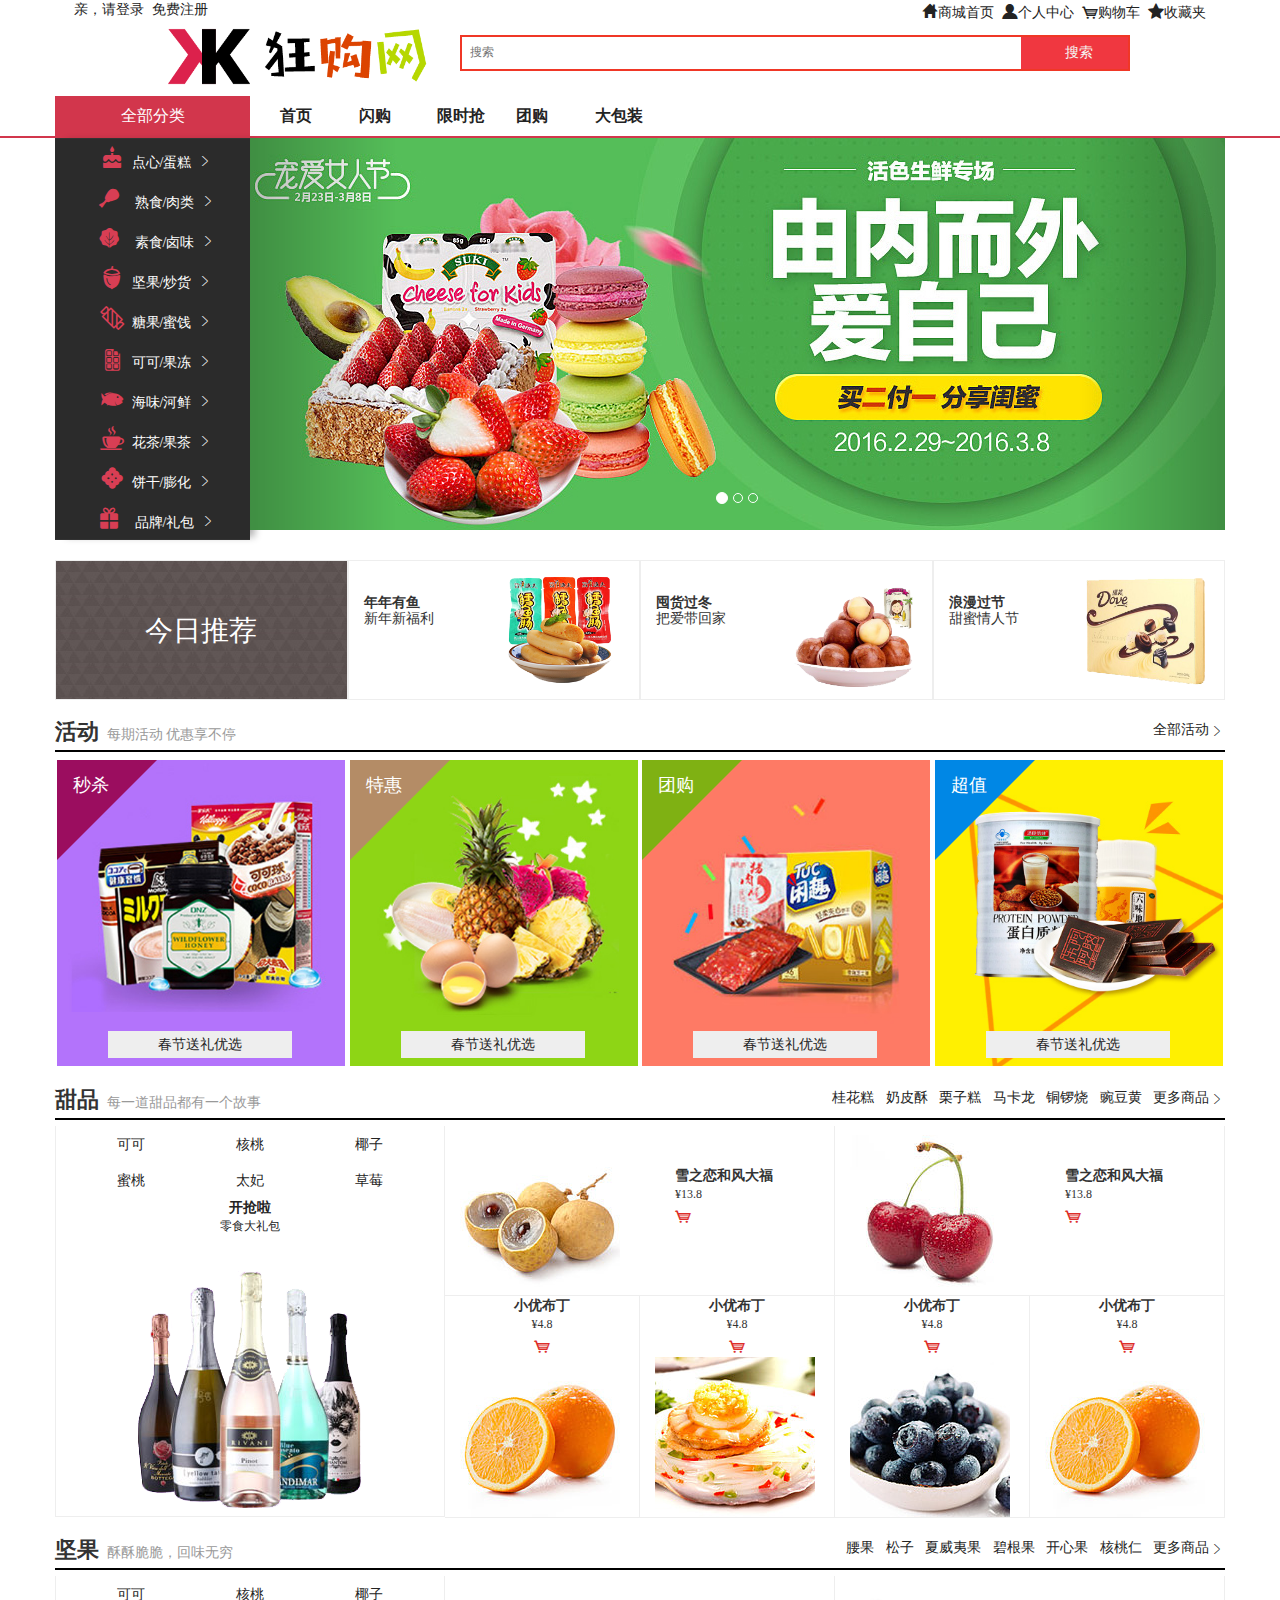
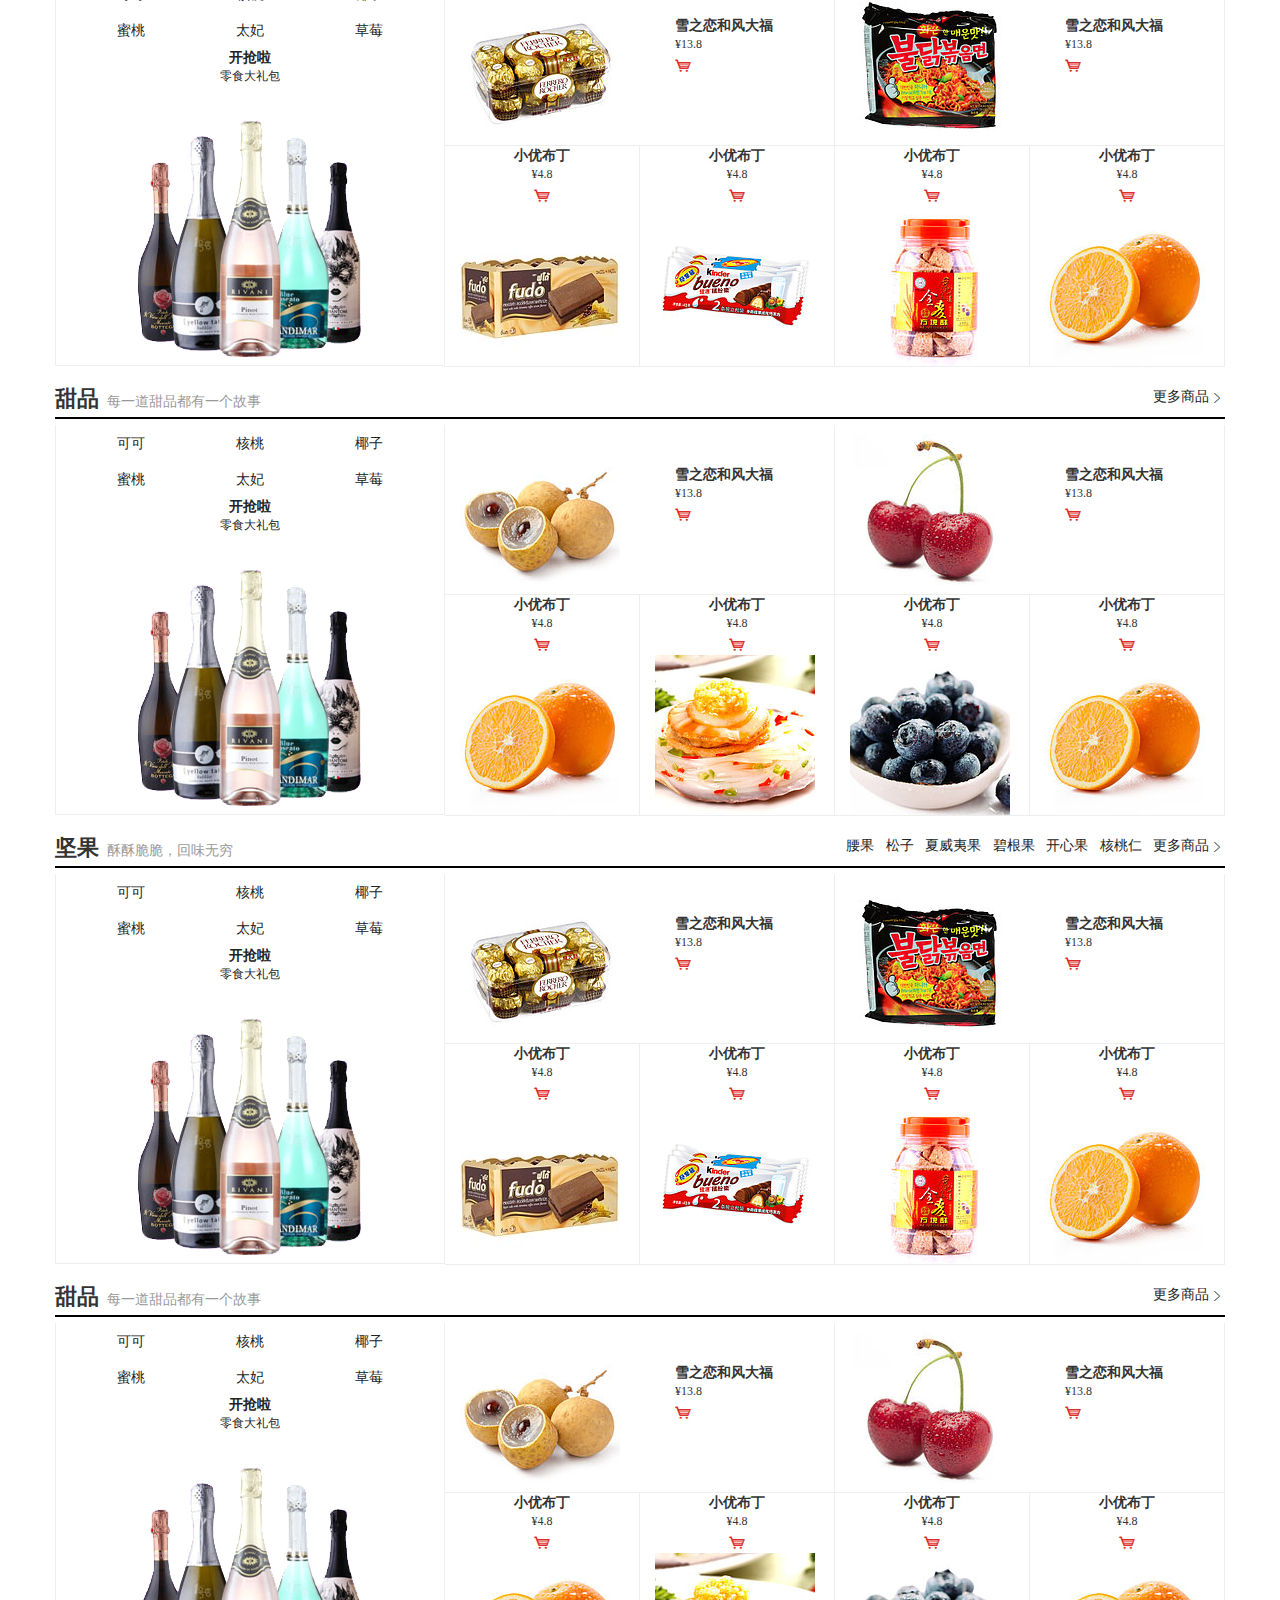
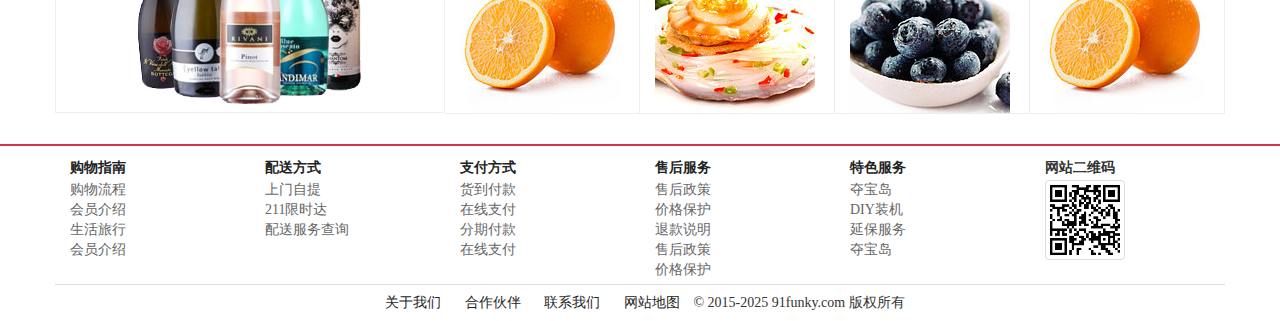
<file: index.html>
<!DOCTYPE html>
<html>

	<head>
		<meta charset="UTF-8">
		<title>首页</title>
		<link rel="stylesheet" type="text/css" href="css/bootstrap.min.css" />
		<link rel="stylesheet" type="text/css" href="font/iconfont.css" />
		<link rel="stylesheet" type="text/css" href="css/common.css" />
		<link rel="stylesheet" type="text/css" href="css/header.css" />
		<link rel="stylesheet" type="text/css" href="css/side-navi.css" />
		<link rel="stylesheet" type="text/css" href="css/main.css" />
		<link rel="stylesheet" type="text/css" href="css/footer.css" />
	</head>

	<body>
		<header>
			<div class="container">
				<!--顶部导航-->
				<div class="row top-navi">
					<div class="col-xs-6 col-sm-6">
						<ul>
							<li>
								<a href="register-login.html">亲，请登录</a>
							</li>
							<li>
								<a href="register-login.html">免费注册</a>
							</li>
						</ul>
					</div>
					<div class="col-xs-6 col-sm-6">
						<ul>
							<li>
								<a href="index.html"><span class="iconfont icon-home1"></span>商城首页</a>
							</li>
							<li>
								<a href="center.html"><span class="iconfont icon-accountfilling"></span>个人中心</a>
							</li>
							<li>
								<a href="cart.html"><span class="iconfont icon-cart"></span>购物车</a>
							</li>
							<li>
								<a href="#"><span class="iconfont icon-favoritesfilling"></span>收藏夹</a>
							</li>
						</ul>
					</div>
				</div>
				<!--搜索框-->
				<div class="row search">
					<div class="col-xs-3 col-sm-3 col-sm-offset-1">
						<a href="#"><img src="img/logo.png" /></a>
					</div>
					<div class="col-xs-8 col-sm-8 search-bar">
						<form>
							<input type="text" placeholder="搜索">
							<input id="search-button" value="搜索" type="submit">
						</form>
					</div>
				</div>
				<!--引导行-->
				<div class="row">
					<div class="nav-line">
						<div class="col-md-2 text-center"><span>全部分类</span></div>
						<ul class="col-md-10">
							<li class="col-md-1">
								<a href="#">首页</a>
							</li>
							<li class="col-md-1">
								<a href="#">闪购</a>
							</li>
							<li class="col-md-1">
								<a href="#">限时抢</a>
							</li>
							<li class="col-md-1">
								<a href="#">团购</a>
							</li>
							<li class="col-md-1">
								<a href="#">大包装</a>
							</li>
						</ul>
					</div>
				</div>
			</div>
		</header>
		<div class="headerline"></div>
		<!--侧边导航 -->
		<div class="container">
			<nav class="row">
				<div class="col-md-2 category-content">
					<div class="category">
						<ul class="category-list">
							<li>
								<div class="category-info">
									<h3 class="text-center category-name b-category-name">
									<span class="iconfont icon-cake"></span><a class="ml-22" title="点心">点心/蛋糕</a>
									<span class="iconfont icon-more"></span>
								</h3>
								</div>
								<div class="menu-item menu-in top">
									<div class="area-bg">
										<div class="menu-srot">
											<div class="sort-side">
												<dl class="dl-sort">
													<dt><span title="蛋糕">蛋糕</span></dt>
													<dd>
														<a title="蒸蛋糕" href="#"><span>蒸蛋糕</span></a>
													</dd>
													<dd>
														<a title="脱水蛋糕" href="#"><span>脱水蛋糕</span></a>
													</dd>
													<dd>
														<a title="瑞士卷" href="#"><span>瑞士卷</span></a>
													</dd>
													<dd>
														<a title="软面包" href="#"><span>软面包</span></a>
													</dd>
													<dd>
														<a title="马卡龙" href="#"><span>马卡龙</span></a>
													</dd>
													<dd>
														<a title="千层饼" href="#"><span>千层饼</span></a>
													</dd>
													<dd>
														<a title="甜甜圈" href="#"><span>甜甜圈</span></a>
													</dd>
													<dd>
														<a title="蒸三明治" href="#"><span>蒸三明治</span></a>
													</dd>
													<dd>
														<a title="铜锣烧" href="#"><span>铜锣烧</span></a>
													</dd>
												</dl>
												<dl class="dl-sort">
													<dt><span title="蛋糕">点心</span></dt>
													<dd>
														<a title="蒸蛋糕" href="#"><span>蒸蛋糕</span></a>
													</dd>
													<dd>
														<a title="脱水蛋糕" href="#"><span>脱水蛋糕</span></a>
													</dd>
													<dd>
														<a title="瑞士卷" href="#"><span>瑞士卷</span></a>
													</dd>
													<dd>
														<a title="软面包" href="#"><span>软面包</span></a>
													</dd>
													<dd>
														<a title="马卡龙" href="#"><span>马卡龙</span></a>
													</dd>
													<dd>
														<a title="千层饼" href="#"><span>千层饼</span></a>
													</dd>
													<dd>
														<a title="甜甜圈" href="#"><span>甜甜圈</span></a>
													</dd>
													<dd>
														<a title="蒸三明治" href="#"><span>蒸三明治</span></a>
													</dd>
													<dd>
														<a title="铜锣烧" href="#"><span>铜锣烧</span></a>
													</dd>
												</dl>

											</div>
											<div class="brand-side">
												<dl class="dl-sort"><dt><span>实力商家</span></dt>
													<dd>
														<a rel="nofollow" title="呵官方旗舰店" target="_blank" href="#" rel="nofollow"><span class="red">呵官方旗舰店</span></a>
													</dd>
													<dd>
														<a rel="nofollow" title="格瑞旗舰店" target="_blank" href="#" rel="nofollow"><span>格瑞旗舰店</span></a>
													</dd>
													<dd>
														<a rel="nofollow" title="飞彦大厂直供" target="_blank" href="#" rel="nofollow"><span class="red">飞彦大厂直供</span></a>
													</dd>
													<dd>
														<a rel="nofollow" title="红e·艾菲妮" target="_blank" href="#" rel="nofollow"><span>红e·艾菲妮</span></a>
													</dd>
													<dd>
														<a rel="nofollow" title="本真旗舰店" target="_blank" href="#" rel="nofollow"><span class="red">本真旗舰店</span></a>
													</dd>
													<dd>
														<a rel="nofollow" title="杭派女装批发网" target="_blank" href="#" rel="nofollow"><span class="red">杭派女装批发网</span></a>
													</dd>
												</dl>
											</div>
										</div>
									</div>

								</div>

							</li>
							<li>
								<div class="category-info">
									<h3 class="text-center category-name b-category-name">
									<span class="iconfont icon-meat"></span>
										<a class="ml-22" title="熟食、肉类">熟食/肉类</a>
									<span class="iconfont icon-more"></span>
								</h3>
								</div>
								<div class="menu-item menu-in top">

									<div class="area-bg">
										<div class="menu-srot">
											<div class="sort-side">
												<dl class="dl-sort">
													<dt><span title="猪肉脯">猪肉脯</span></dt>
													<dd>
														<a title="蒸蛋糕" href="#"><span>蒸蛋糕</span></a>
													</dd>
													<dd>
														<a title="脱水蛋糕" href="#"><span>脱水蛋糕</span></a>
													</dd>
													<dd>
														<a title="瑞士卷" href="#"><span>瑞士卷</span></a>
													</dd>
													<dd>
														<a title="软面包" href="#"><span>软面包</span></a>
													</dd>
													<dd>
														<a title="马卡龙" href="#"><span>马卡龙</span></a>
													</dd>
												</dl>
												<dl class="dl-sort">
													<dt><span title="牛肉丝">牛肉丝</span></dt>
													<dd>
														<a title="蒸蛋糕" href="#"><span>蒸蛋糕</span></a>
													</dd>
													<dd>
														<a title="脱水蛋糕" href="#"><span>脱水蛋糕</span></a>
													</dd>
													<dd>
														<a title="瑞士卷" href="#"><span>瑞士卷</span></a>
													</dd>
													<dd>
														<a title="软面包" href="#"><span>软面包</span></a>
													</dd>
													<dd>
														<a title="马卡龙" href="#"><span>马卡龙</span></a>
													</dd>
												</dl>
												<dl class="dl-sort">
													<dt><span title="小香肠">小香肠</span></dt>
													<dd>
														<a title="蒸蛋糕" href="#"><span>蒸蛋糕</span></a>
													</dd>
													<dd>
														<a title="脱水蛋糕" href="#"><span>脱水蛋糕</span></a>
													</dd>
													<dd>
														<a title="瑞士卷" href="#"><span>瑞士卷</span></a>
													</dd>
													<dd>
														<a title="软面包" href="#"><span>软面包</span></a>
													</dd>
													<dd>
														<a title="铜锣烧" href="#"><span>铜锣烧</span></a>
													</dd>
												</dl>
											</div>
											<div class="brand-side">
												<dl class="dl-sort"><dt><span>实力商家</span></dt>
													<dd>
														<a rel="nofollow" title="花颜巧语 " target="_blank" href="#" rel="nofollow"><span class="red">花颜巧语 </span></a>
													</dd>
													<dd>
														<a rel="nofollow" title="糖衣小屋" target="_blank" href="#" rel="nofollow"><span>糖衣小屋</span></a>
													</dd>
													<dd>
														<a rel="nofollow" title="卡拉迪克  " target="_blank" href="#" rel="nofollow"><span class="red">卡拉迪克  </span></a>
													</dd>
													<dd>
														<a rel="nofollow" title="暖春童话 " target="_blank" href="#" rel="nofollow"><span>暖春童话 </span></a>
													</dd>
													<dd>
														<a rel="nofollow" title="华盛童装批发行 " target="_blank" href="#" rel="nofollow"><span>华盛童装批发行 </span></a>
													</dd>
													<dd>
														<a rel="nofollow" title="奈仕华童装旗舰店" target="_blank" href="#" rel="nofollow"><span>奈仕华童装旗舰店</span></a>
													</dd>
													<dd>
														<a rel="nofollow" title="斑蒂尼BONDYNI" target="_blank" href="#" rel="nofollow"><span class="red">斑蒂尼BONDYNI</span></a>
													</dd>
													<dd>
														<a rel="nofollow" title="猫儿朵朵 " target="_blank" href="#" rel="nofollow"><span>猫儿朵朵 </span></a>
													</dd>
													<dd>
														<a rel="nofollow" title="童衣阁" target="_blank" href="#" rel="nofollow"><span class="red">童衣阁</span></a>
													</dd>
												</dl>
											</div>
										</div>
									</div>

								</div>
							</li>
							<li>
								<div class="category-info">
									<h3 class="text-center category-name b-category-name">
									<span class="iconfont icon-vegetable"></span>
									<a class="ml-22" title="素食、卤味">素食/卤味</a>
									<span class="iconfont icon-more"></span>
								</h3>
								</div>
								<div class="menu-item menu-in top">

									<div class="area-bg">
										<div class="menu-srot">
											<div class="sort-side">
												<dl class="dl-sort">
													<dt><span title="豆干">豆干</span></dt>
													<dd>
														<a title="蒸蛋糕" href="#"><span>蒸蛋糕</span></a>
													</dd>
													<dd>
														<a title="脱水蛋糕" href="#"><span>脱水蛋糕</span></a>
													</dd>
													<dd>
														<a title="瑞士卷" href="#"><span>瑞士卷</span></a>
													</dd>
													<dd>
														<a title="铜锣烧" href="#"><span>铜锣烧</span></a>
													</dd>
												</dl>
												<dl class="dl-sort">
													<dt><span title="干笋">干笋</span></dt>
													<dd>
														<a title="蒸蛋糕" href="#"><span>蒸蛋糕</span></a>
													</dd>
													<dd>
														<a title="脱水蛋糕" href="#"><span>脱水蛋糕</span></a>
													</dd>
													<dd>
														<a title="瑞士卷" href="#"><span>瑞士卷</span></a>
													</dd>
													<dd>
														<a title="铜锣烧" href="#"><span>铜锣烧</span></a>
													</dd>
												</dl>
												<dl class="dl-sort">
													<dt><span title="鸭脖">鸭脖</span></dt>
													<dd>
														<a title="蒸蛋糕" href="#"><span>蒸蛋糕</span></a>
													</dd>
													<dd>
														<a title="脱水蛋糕" href="#"><span>脱水蛋糕</span></a>
													</dd>
													<dd>
														<a title="瑞士卷" href="#"><span>瑞士卷</span></a>
													</dd>
													<dd>
														<a title="软面包" href="#"><span>软面包</span></a>
													</dd>
													<dd>
														<a title="马卡龙" href="#"><span>马卡龙</span></a>
													</dd>
													<dd>
														<a title="千层饼" href="#"><span>千层饼</span></a>
													</dd>
													<dd>
														<a title="甜甜圈" href="#"><span>甜甜圈</span></a>
													</dd>
													<dd>
														<a title="蒸三明治" href="#"><span>蒸三明治</span></a>
													</dd>
													<dd>
														<a title="铜锣烧" href="#"><span>铜锣烧</span></a>
													</dd>
												</dl>
											</div>
											<div class="brand-side">
												<dl class="dl-sort"><dt><span>实力商家</span></dt>
													<dd>
														<a rel="nofollow" title="歌芙品牌旗舰店" target="_blank" href="#" rel="nofollow"><span class="red">歌芙品牌旗舰店</span></a>
													</dd>
													<dd>
														<a rel="nofollow" title="爱丝蓝内衣厂" target="_blank" href="#" rel="nofollow"><span>爱丝蓝内衣厂</span></a>
													</dd>
													<dd>
														<a rel="nofollow" title="香港优蓓尔防辐射" target="_blank" href="#" rel="nofollow"><span>香港优蓓尔防辐射</span></a>
													</dd>
													<dd>
														<a rel="nofollow" title="蓉莉娜内衣批发" target="_blank" href="#" rel="nofollow"><span>蓉莉娜内衣批发</span></a>
													</dd>
												</dl>
											</div>
										</div>
									</div>

								</div>

							</li>
							<li>
								<div class="category-info">
									<h3 class="text-center category-name b-category-name">
									<span class="iconfont icon-nut"></span><a class="ml-22" title="坚果、炒货">坚果/炒货</a>
									<span class="iconfont icon-more"></span>
								</h3>
								</div>
								<div class="menu-item menu-in top">

									<div class="area-bg">
										<div class="menu-srot">
											<div class="sort-side">
												<dl class="dl-sort">
													<dt><span title="蛋糕">坚果</span></dt>
													<dd>
														<a title="蒸蛋糕" href="#"><span>蒸蛋糕</span></a>
													</dd>
													<dd>
														<a title="脱水蛋糕" href="#"><span>脱水蛋糕</span></a>
													</dd>
													<dd>
														<a title="瑞士卷" href="#"><span>瑞士卷</span></a>
													</dd>
													<dd>
														<a title="软面包" href="#"><span>软面包</span></a>
													</dd>
													<dd>
														<a title="马卡龙" href="#"><span>马卡龙</span></a>
													</dd>
													<dd>
														<a title="千层饼" href="#"><span>千层饼</span></a>
													</dd>
													<dd>
														<a title="甜甜圈" href="#"><span>甜甜圈</span></a>
													</dd>
													<dd>
														<a title="蒸三明治" href="#"><span>蒸三明治</span></a>
													</dd>
													<dd>
														<a title="铜锣烧" href="#"><span>铜锣烧</span></a>
													</dd>
												</dl>
												<dl class="dl-sort">
													<dt><span title="蛋糕">锅巴</span></dt>
													<dd>
														<a title="蒸蛋糕" href="#"><span>蒸蛋糕</span></a>
													</dd>
													<dd>
														<a title="脱水蛋糕" href="#"><span>脱水蛋糕</span></a>
													</dd>
													<dd>
														<a title="瑞士卷" href="#"><span>瑞士卷</span></a>
													</dd>
													<dd>
														<a title="软面包" href="#"><span>软面包</span></a>
													</dd>
													<dd>
														<a title="马卡龙" href="#"><span>马卡龙</span></a>
													</dd>
													<dd>
														<a title="千层饼" href="#"><span>千层饼</span></a>
													</dd>
													<dd>
														<a title="甜甜圈" href="#"><span>甜甜圈</span></a>
													</dd>
													<dd>
														<a title="蒸三明治" href="#"><span>蒸三明治</span></a>
													</dd>
													<dd>
														<a title="铜锣烧" href="#"><span>铜锣烧</span></a>
													</dd>
												</dl>
											</div>
											<div class="brand-side">
												<dl class="dl-sort"><dt><span>实力商家</span></dt>
													<dd>
														<a rel="nofollow" title="呵呵嘿官方旗舰店" target="_blank" href="#" rel="nofollow"><span class="red">呵呵嘿官方旗舰店</span></a>
													</dd>
													<dd>
														<a rel="nofollow" title="格瑞旗舰店" target="_blank" href="#" rel="nofollow"><span>格瑞旗舰店</span></a>
													</dd>
													<dd>
														<a rel="nofollow" title="飞彦大厂直供" target="_blank" href="#" rel="nofollow"><span class="red">飞彦大厂直供</span></a>
													</dd>
													<dd>
														<a rel="nofollow" title="红e·艾菲妮" target="_blank" href="#" rel="nofollow"><span>红e·艾菲妮</span></a>
													</dd>
													<dd>
														<a rel="nofollow" title="本真旗舰店" target="_blank" href="#" rel="nofollow"><span class="red">本真旗舰店</span></a>
													</dd>
													<dd>
														<a rel="nofollow" title="杭派女装批发网" target="_blank" href="#" rel="nofollow"><span class="red">杭派女装批发网</span></a>
													</dd>
													<dd>
														<a rel="nofollow" title="华伊阁旗舰店" target="_blank" href="#" rel="nofollow"><span>华伊阁旗舰店</span></a>
													</dd>
													<dd>
														<a rel="nofollow" title="独家折扣旗舰店" target="_blank" href="#" rel="nofollow"><span>独家折扣旗舰店</span></a>
													</dd>
												</dl>
											</div>
										</div>
									</div>

								</div>

							</li>
							<li>
								<div class="category-info">
									<h3 class="text-center category-name b-category-name">
									<span class="iconfont icon-food_candy"></span><a class="ml-22" title="糖果、蜜饯">糖果/蜜饯</a>
									<span class="iconfont icon-more"></span>
								</h3>
								</div>
								<div class="menu-item menu-in top">

									<div class="area-bg">
										<div class="menu-srot">
											<div class="sort-side">
												<dl class="dl-sort">
													<dt><span title="糖果">糖果</span></dt>
													<dd>
														<a title="蒸蛋糕" href="#"><span>蒸蛋糕</span></a>
													</dd>
													<dd>
														<a title="脱水蛋糕" href="#"><span>脱水蛋糕</span></a>
													</dd>
													<dd>
														<a title="瑞士卷" href="#"><span>瑞士卷</span></a>
													</dd>
													<dd>
														<a title="软面包" href="#"><span>软面包</span></a>
													</dd>
													<dd>
														<a title="马卡龙" href="#"><span>马卡龙</span></a>
													</dd>
													<dd>
														<a title="千层饼" href="#"><span>千层饼</span></a>
													</dd>
													<dd>
														<a title="甜甜圈" href="#"><span>甜甜圈</span></a>
													</dd>
													<dd>
														<a title="蒸三明治" href="#"><span>蒸三明治</span></a>
													</dd>
													<dd>
														<a title="铜锣烧" href="#"><span>铜锣烧</span></a>
													</dd>
												</dl>
												<dl class="dl-sort">
													<dt><span title="蜜饯">蜜饯</span></dt>
													<dd>
														<a title="猕猴桃干" href="#"><span>猕猴桃干</span></a>
													</dd>
													<dd>
														<a title="糖樱桃" href="#"><span>糖樱桃</span></a>
													</dd>
													<dd>
														<a title="瑞士卷" href="#"><span>瑞士卷</span></a>
													</dd>
													<dd>
														<a title="软面包" href="#"><span>软面包</span></a>
													</dd>
													<dd>
														<a title="马卡龙" href="#"><span>马卡龙</span></a>
													</dd>
													<dd>
														<a title="千层饼" href="#"><span>千层饼</span></a>
													</dd>
													<dd>
														<a title="甜甜圈" href="#"><span>甜甜圈</span></a>
													</dd>
													<dd>
														<a title="蒸三明治" href="#"><span>蒸三明治</span></a>
													</dd>
													<dd>
														<a title="铜锣烧" href="#"><span>铜锣烧</span></a>
													</dd>
												</dl>
											</div>
											<div class="brand-side">
												<dl class="dl-sort"><dt><span>实力商家</span></dt>
													<dd>
														<a rel="nofollow" title="YYKCLOT" target="_blank" href="#" rel="nofollow"><span class="red">YYKCLOT</span></a>
													</dd>
													<dd>
														<a rel="nofollow" title="池氏品牌男装" target="_blank" href="#" rel="nofollow"><span class="red">池氏品牌男装</span></a>
													</dd>
													<dd>
														<a rel="nofollow" title="男装日志" target="_blank" href="#" rel="nofollow"><span>男装日志</span></a>
													</dd>
													<dd>
														<a rel="nofollow" title="索比诺官方旗舰店" target="_blank" href="#" rel="nofollow"><span>索比诺官方旗舰店</span></a>
													</dd>
													<dd>
														<a rel="nofollow" title="onTTno傲徒" target="_blank" href="#" rel="nofollow"><span class="red">onTTno傲徒</span></a>
													</dd>
													<dd>
														<a rel="nofollow" title="卡斯郎世家批发城" target="_blank" href="#" rel="nofollow"><span class="red">卡斯郎世家批发城</span></a>
													</dd>
												</dl>
											</div>
										</div>
									</div>

								</div>

							</li>
							<li>
								<div class="category-info">
									<h3 class="text-center category-name b-category-name">
									<span class="iconfont icon-chocolate1"></span><a class="ml-22" title="可可、果冻">可可/果冻</a>
									<span class="iconfont icon-more"></span>
								</h3>
								</div>
								<div class="menu-item menu-in top">

									<div class="area-bg">
										<div class="menu-srot">
											<div class="sort-side">
												<dl class="dl-sort">
													<dt><span title="蛋糕">可可</span></dt>
													<dd>
														<a title="蒸蛋糕" href="#"><span>蒸蛋糕</span></a>
													</dd>
													<dd>
														<a title="脱水蛋糕" href="#"><span>脱水蛋糕</span></a>
													</dd>
													<dd>
														<a title="瑞士卷" href="#"><span>瑞士卷</span></a>
													</dd>
													<dd>
														<a title="软面包" href="#"><span>软面包</span></a>
													</dd>
													<dd>
														<a title="马卡龙" href="#"><span>马卡龙</span></a>
													</dd>
													<dd>
														<a title="千层饼" href="#"><span>千层饼</span></a>
													</dd>
													<dd>
														<a title="甜甜圈" href="#"><span>甜甜圈</span></a>
													</dd>
													<dd>
														<a title="蒸三明治" href="#"><span>蒸三明治</span></a>
													</dd>
													<dd>
														<a title="铜锣烧" href="#"><span>铜锣烧</span></a>
													</dd>
												</dl>
												<dl class="dl-sort">
													<dt><span title="蛋糕">果冻</span></dt>
													<dd>
														<a title="蒸蛋糕" href="#"><span>蒸蛋糕</span></a>
													</dd>
													<dd>
														<a title="脱水蛋糕" href="#"><span>脱水蛋糕</span></a>
													</dd>
													<dd>
														<a title="瑞士卷" href="#"><span>瑞士卷</span></a>
													</dd>
													<dd>
														<a title="软面包" href="#"><span>软面包</span></a>
													</dd>
													<dd>
														<a title="马卡龙" href="#"><span>马卡龙</span></a>
													</dd>
													<dd>
														<a title="千层饼" href="#"><span>千层饼</span></a>
													</dd>
													<dd>
														<a title="甜甜圈" href="#"><span>甜甜圈</span></a>
													</dd>
													<dd>
														<a title="蒸三明治" href="#"><span>蒸三明治</span></a>
													</dd>
													<dd>
														<a title="铜锣烧" href="#"><span>铜锣烧</span></a>
													</dd>
												</dl>
											</div>
											<div class="brand-side">
												<dl class="dl-sort"><dt><span>实力商家</span></dt>
													<dd>
														<a rel="nofollow" title="花颜巧语 " target="_blank" href="#" rel="nofollow"><span class="red">花颜巧语 </span></a>
													</dd>
													<dd>
														<a rel="nofollow" title="糖衣小屋" target="_blank" href="#" rel="nofollow"><span>糖衣小屋</span></a>
													</dd>
													<dd>
														<a rel="nofollow" title="卡拉迪克  " target="_blank" href="#" rel="nofollow"><span class="red">卡拉迪克  </span></a>
													</dd>
													<dd>
														<a rel="nofollow" title="暖春童话 " target="_blank" href="#" rel="nofollow"><span>暖春童话 </span></a>
													</dd>
													<dd>
														<a rel="nofollow" title="华盛童装批发行 " target="_blank" href="#" rel="nofollow"><span>华盛童装批发行 </span></a>
													</dd>
													<dd>
														<a rel="nofollow" title="奈仕华童装旗舰店" target="_blank" href="#" rel="nofollow"><span>奈仕华童装旗舰店</span></a>
													</dd>
													<dd>
														<a rel="nofollow" title="斑蒂尼BONDYNI" target="_blank" href="#" rel="nofollow"><span class="red">斑蒂尼BONDYNI</span></a>
													</dd>
													<dd>
														<a rel="nofollow" title="童衣阁" target="_blank" href="#" rel="nofollow"><span class="red">童衣阁</span></a>
													</dd>
												</dl>
											</div>
										</div>
									</div>

								</div>

							</li>
							<li>
								<div class="category-info">
									<h3 class="text-center category-name b-category-name">
									<span class="iconfont icon-yu"></span><a class="ml-22" title="海味、河鲜">海味/河鲜</a>
									<span class="iconfont icon-more"></span>
								</h3>
								</div>
								<div class="menu-item menu-in top">

									<div class="area-bg">
										<div class="menu-srot">
											<div class="sort-side">
												<dl class="dl-sort">
													<dt><span title="海带丝">海带丝</span></dt>
													<dd>
														<a title="蒸蛋糕" href="#"><span>蒸蛋糕</span></a>
													</dd>
													<dd>
														<a title="脱水蛋糕" href="#"><span>脱水蛋糕</span></a>
													</dd>
													<dd>
														<a title="瑞士卷" href="#"><span>瑞士卷</span></a>
													</dd>
													<dd>
														<a title="软面包" href="#"><span>软面包</span></a>
													</dd>
													<dd>
														<a title="马卡龙" href="#"><span>马卡龙</span></a>
													</dd>
													<dd>
														<a title="千层饼" href="#"><span>千层饼</span></a>
													</dd>
													<dd>
														<a title="甜甜圈" href="#"><span>甜甜圈</span></a>
													</dd>
													<dd>
														<a title="蒸三明治" href="#"><span>蒸三明治</span></a>
													</dd>
													<dd>
														<a title="铜锣烧" href="#"><span>铜锣烧</span></a>
													</dd>
												</dl>
												<dl class="dl-sort">
													<dt><span title="小鱼干">小鱼干</span></dt>
													<dd>
														<a title="蒸蛋糕" href="#"><span>蒸蛋糕</span></a>
													</dd>
													<dd>
														<a title="脱水蛋糕" href="#"><span>脱水蛋糕</span></a>
													</dd>
													<dd>
														<a title="瑞士卷" href="#"><span>瑞士卷</span></a>
													</dd>
													<dd>
														<a title="软面包" href="#"><span>软面包</span></a>
													</dd>
												</dl>
												<dl class="dl-sort">
													<dt><span title="鱿鱼丝">鱿鱼丝</span></dt>
													<dd>
														<a title="蒸蛋糕" href="#"><span>蒸蛋糕</span></a>
													</dd>
													<dd>
														<a title="脱水蛋糕" href="#"><span>脱水蛋糕</span></a>
													</dd>
													<dd>
														<a title="瑞士卷" href="#"><span>瑞士卷</span></a>
													</dd>
													<dd>
														<a title="软面包" href="#"><span>软面包</span></a>
													</dd>
												</dl>
											</div>
											<div class="brand-side">
												<dl class="dl-sort"><dt><span>实力商家</span></dt>
													<dd>
														<a rel="nofollow" title="歌芙品牌旗舰店" target="_blank" href="#" rel="nofollow"><span class="red">歌芙品牌旗舰店</span></a>
													</dd>
													<dd>
														<a rel="nofollow" title="爱丝蓝内衣厂" target="_blank" href="#" rel="nofollow"><span>爱丝蓝内衣厂</span></a>
													</dd>
													<dd>
														<a rel="nofollow" title="炫点服饰" target="_blank" href="#" rel="nofollow"><span>炫点服饰</span></a>
													</dd>
													<dd>
														<a rel="nofollow" title="雪茵美内衣厂批发" target="_blank" href="#" rel="nofollow"><span>雪茵美内衣厂批发</span></a>
													</dd>
													<dd>
														<a rel="nofollow" title="金钻夫人" target="_blank" href="#" rel="nofollow"><span>金钻夫人</span></a>
													</dd>
													<dd>
														<a rel="nofollow" title="伊美莎内衣" target="_blank" href="#" rel="nofollow"><span class="red">伊美莎内衣</span></a>
													</dd>
													<dd>
														<a rel="nofollow" title="粉客内衣旗舰店" target="_blank" href="#" rel="nofollow"><span>粉客内衣旗舰店</span></a>
													</dd>
													<dd>
														<a rel="nofollow" title="泽芳行旗舰店" target="_blank" href="#" rel="nofollow"><span>泽芳行旗舰店</span></a>
													</dd>
													<dd>
														<a rel="nofollow" title="彩婷" target="_blank" href="#" rel="nofollow"><span class="red">彩婷</span></a>
													</dd>
													<dd>
														<a rel="nofollow" title="黛兰希" target="_blank" href="#" rel="nofollow"><span>黛兰希</span></a>
													</dd>
													<dd>
														<a rel="nofollow" title="香港优蓓尔防辐射" target="_blank" href="#" rel="nofollow"><span>香港优蓓尔防辐射</span></a>
													</dd>
													<dd>
														<a rel="nofollow" title="蓉莉娜内衣批发" target="_blank" href="#" rel="nofollow"><span>蓉莉娜内衣批发</span></a>
													</dd>
												</dl>
											</div>
										</div>
									</div>

								</div>

							</li>
							<li>
								<div class="category-info">
									<h3 class="text-center category-name b-category-name">
									<span class="iconfont icon-tea"></span><a class="ml-22" title="花茶、果茶">花茶/果茶</a>
									<span class="iconfont icon-more"></span>
								</h3>
								</div>
								<div class="menu-item menu-in top">
									<div class="area-in">
										<div class="area-bg">
											<div class="menu-srot">
												<div class="sort-side">
													<dl class="dl-sort">
														<dt><span title="蛋糕">蛋糕</span></dt>
														<dd>
															<a title="蒸蛋糕" href="#"><span>蒸蛋糕</span></a>
														</dd>
														<dd>
															<a title="脱水蛋糕" href="#"><span>脱水蛋糕</span></a>
														</dd>
														<dd>
															<a title="瑞士卷" href="#"><span>瑞士卷</span></a>
														</dd>
														<dd>
															<a title="软面包" href="#"><span>软面包</span></a>
														</dd>
														<dd>
															<a title="马卡龙" href="#"><span>马卡龙</span></a>
														</dd>
														<dd>
															<a title="千层饼" href="#"><span>千层饼</span></a>
														</dd>
														<dd>
															<a title="甜甜圈" href="#"><span>甜甜圈</span></a>
														</dd>
														<dd>
															<a title="蒸三明治" href="#"><span>蒸三明治</span></a>
														</dd>
														<dd>
															<a title="铜锣烧" href="#"><span>铜锣烧</span></a>
														</dd>
													</dl>
													<dl class="dl-sort">
														<dt><span title="蛋糕">点心</span></dt>
														<dd>
															<a title="蒸蛋糕" href="#"><span>蒸蛋糕</span></a>
														</dd>
														<dd>
															<a title="脱水蛋糕" href="#"><span>脱水蛋糕</span></a>
														</dd>
														<dd>
															<a title="瑞士卷" href="#"><span>瑞士卷</span></a>
														</dd>
														<dd>
															<a title="软面包" href="#"><span>软面包</span></a>
														</dd>
														<dd>
															<a title="马卡龙" href="#"><span>马卡龙</span></a>
														</dd>
														<dd>
															<a title="千层饼" href="#"><span>千层饼</span></a>
														</dd>
														<dd>
															<a title="甜甜圈" href="#"><span>甜甜圈</span></a>
														</dd>
														<dd>
															<a title="蒸三明治" href="#"><span>蒸三明治</span></a>
														</dd>
														<dd>
															<a title="铜锣烧" href="#"><span>铜锣烧</span></a>
														</dd>
													</dl>
												</div>
												<div class="brand-side">
													<dl class="dl-sort"><dt><span>实力商家</span></dt>
														<dd>
															<a title="今生只围你" target="_blank" href="#" rel="nofollow"><span>今生只围你</span></a>
														</dd>
														<dd>
															<a title="忆佳人" target="_blank" href="#" rel="nofollow"><span class="red">忆佳人</span></a>
														</dd>
														<dd>
															<a title="斐洱普斯" target="_blank" href="#" rel="nofollow"><span class="red">斐洱普斯</span></a>
														</dd>
														<dd>
															<a title="聚百坊" target="_blank" href="#" rel="nofollow"><span class="red">聚百坊</span></a>
														</dd>
														<dd>
															<a title="朵朵棉织直营店" target="_blank" href="#" rel="nofollow"><span>朵朵棉织直营店</span></a>
														</dd>
													</dl>
												</div>
											</div>
										</div>
									</div>
								</div>

							</li>
							<li>
								<div class="category-info">
									<h3 class="text-center category-name b-category-name">
									<span class="iconfont icon-biscuit"></span><a class="ml-22" title="饼干、膨化">饼干/膨化</a>
									<span class="iconfont icon-more"></span>
								</h3>
								</div>
								<div class="menu-item menu-in top">

									<div class="area-bg">
										<div class="menu-srot">
											<div class="sort-side">
												<dl class="dl-sort">
													<dt><span title="饼干">饼干</span></dt>
													<dd>
														<a title="蒸蛋糕" href="#"><span>蒸蛋糕</span></a>
													</dd>
													<dd>
														<a title="脱水蛋糕" href="#"><span>脱水蛋糕</span></a>
													</dd>
													<dd>
														<a title="瑞士卷" href="#"><span>瑞士卷</span></a>
													</dd>
													<dd>
														<a title="软面包" href="#"><span>软面包</span></a>
													</dd>
													<dd>
														<a title="马卡龙" href="#"><span>马卡龙</span></a>
													</dd>
												</dl>
												<dl class="dl-sort">
													<dt><span title="薯片">薯片</span></dt>
													<dd>
														<a title="蒸蛋糕" href="#"><span>蒸蛋糕</span></a>
													</dd>
													<dd>
														<a title="脱水蛋糕" href="#"><span>脱水蛋糕</span></a>
													</dd>
													<dd>
														<a title="瑞士卷" href="#"><span>瑞士卷</span></a>
													</dd>
													<dd>
														<a title="软面包" href="#"><span>软面包</span></a>
													</dd>
													<dd>
														<a title="马卡龙" href="#"><span>马卡龙</span></a>
													</dd>
													<dd>
														<a title="千层饼" href="#"><span>千层饼</span></a>
													</dd>
													<dd>
														<a title="甜甜圈" href="#"><span>甜甜圈</span></a>
													</dd>
													<dd>
														<a title="蒸三明治" href="#"><span>蒸三明治</span></a>
													</dd>
													<dd>
														<a title="铜锣烧" href="#"><span>铜锣烧</span></a>
													</dd>
												</dl>
												<dl class="dl-sort">
													<dt><span title="蛋糕">虾条</span></dt>
													<dd>
														<a title="蒸蛋糕" href="#"><span>蒸蛋糕</span></a>
													</dd>
													<dd>
														<a title="脱水蛋糕" href="#"><span>脱水蛋糕</span></a>
													</dd>
													<dd>
														<a title="瑞士卷" href="#"><span>瑞士卷</span></a>
													</dd>
													<dd>
														<a title="软面包" href="#"><span>软面包</span></a>
													</dd>
													<dd>
														<a title="马卡龙" href="#"><span>马卡龙</span></a>
													</dd>
													<dd>
														<a title="千层饼" href="#"><span>千层饼</span></a>
													</dd>
													<dd>
														<a title="甜甜圈" href="#"><span>甜甜圈</span></a>
													</dd>
													<dd>
														<a title="蒸三明治" href="#"><span>蒸三明治</span></a>
													</dd>
													<dd>
														<a title="铜锣烧" href="#"><span>铜锣烧</span></a>
													</dd>
												</dl>
											</div>
											<div class="brand-side">
												<dl class="dl-sort"><dt><span>实力商家</span></dt>
													<dd>
														<a rel="nofollow" title="YYKCLOT" target="_blank" href="#" rel="nofollow"><span class="red">YYKCLOT</span></a>
													</dd>
													<dd>
														<a rel="nofollow" title="池氏品牌男装" target="_blank" href="#" rel="nofollow"><span class="red">池氏品牌男装</span></a>
													</dd>
													<dd>
														<a rel="nofollow" title="男装日志" target="_blank" href="#" rel="nofollow"><span>男装日志</span></a>
													</dd>
													<dd>
														<a rel="nofollow" title="索比诺官方旗舰店" target="_blank" href="#" rel="nofollow"><span>索比诺官方旗舰店</span></a>
													</dd>
													<dd>
														<a rel="nofollow" title="onTTno傲徒" target="_blank" href="#" rel="nofollow"><span class="red">onTTno傲徒</span></a>
													</dd>
													<dd>
														<a rel="nofollow" title="玛狮路男装旗舰店" target="_blank" href="#" rel="nofollow"><span>玛狮路男装旗舰店</span></a>
													</dd>
													<dd>
														<a rel="nofollow" title="劳威特品牌男装" target="_blank" href="#" rel="nofollow"><span>劳威特品牌男装</span></a>
													</dd>
													<dd>
														<a rel="nofollow" title="卡斯郎世家批发城" target="_blank" href="#" rel="nofollow"><span class="red">卡斯郎世家批发城</span></a>
													</dd>
												</dl>
											</div>
										</div>
									</div>

								</div>

							</li>
							<li>
								<div class="category-info">
									<h3 class="text-center category-name b-category-name">
									<span class="iconfont icon-gift"></span>
									<a class="ml-22" title="品牌、礼包">品牌/礼包</a>
									<span class="iconfont icon-more"></span>
								</h3>

								</div>
								<div class="menu-item menu-in top">

									<div class="area-bg">
										<div class="menu-srot">
											<div class="sort-side">
												<dl class="dl-sort">
													<dt><span title="大包装">大包装</span></dt>
													<dd>
														<a title="蒸蛋糕" href="#"><span>蒸蛋糕</span></a>
													</dd>
													<dd>
														<a title="脱水蛋糕" href="#"><span>脱水蛋糕</span></a>
													</dd>
													<dd>
														<a title="瑞士卷" href="#"><span>瑞士卷</span></a>
													</dd>
													<dd>
														<a title="软面包" href="#"><span>软面包</span></a>
													</dd>
													<dd>
														<a title="马卡龙" href="#"><span>马卡龙</span></a>
													</dd>
													<dd>
														<a title="千层饼" href="#"><span>千层饼</span></a>
													</dd>
													<dd>
														<a title="甜甜圈" href="#"><span>甜甜圈</span></a>
													</dd>
													<dd>
														<a title="蒸三明治" href="#"><span>蒸三明治</span></a>
													</dd>
													<dd>
														<a title="铜锣烧" href="#"><span>铜锣烧</span></a>
													</dd>
												</dl>
												<dl class="dl-sort">
													<dt><span title="两件套">两件套</span></dt>
													<dd>
														<a title="蒸蛋糕" href="#"><span>蒸蛋糕</span></a>
													</dd>
													<dd>
														<a title="脱水蛋糕" href="#"><span>脱水蛋糕</span></a>
													</dd>
													<dd>
														<a title="瑞士卷" href="#"><span>瑞士卷</span></a>
													</dd>
													<dd>
														<a title="软面包" href="#"><span>软面包</span></a>
													</dd>
													<dd>
														<a title="马卡龙" href="#"><span>马卡龙</span></a>
													</dd>
													<dd>
														<a title="千层饼" href="#"><span>千层饼</span></a>
													</dd>
													<dd>
														<a title="甜甜圈" href="#"><span>甜甜圈</span></a>
													</dd>
													<dd>
														<a title="蒸三明治" href="#"><span>蒸三明治</span></a>
													</dd>
													<dd>
														<a title="铜锣烧" href="#"><span>铜锣烧</span></a>
													</dd>
												</dl>
											</div>
											<div class="brand-side">
												<dl class="dl-sort"><dt><span>实力商家</span></dt>
													<dd>
														<a title="琳琅鞋业" target="_blank" href="#" rel="nofollow"><span>琳琅鞋业</span></a>
													</dd>
													<dd>
														<a title="宏利鞋业" target="_blank" href="#" rel="nofollow"><span>宏利鞋业</span></a>
													</dd>
													<dd>
														<a title="比爱靓点鞋业" target="_blank" href="#" rel="nofollow"><span>比爱靓点鞋业</span></a>
													</dd>
													<dd>
														<a title="浪人怪怪" target="_blank" href="#" rel="nofollow"><span>浪人怪怪</span></a>
													</dd>
												</dl>
											</div>
										</div>
									</div>

								</div>
							</li>
						</ul>
					</div>
				</div>
				<!--轮播图-->
				<div class="col-md-10">
					<div id="myCarousel" class="row carousel slide">
						<!-- 轮播指标 -->
						<ol class="carousel-indicators">
							<li data-target="#myCarousel" data-slide-to="0" class="active"></li>
							<li data-target="#myCarousel" data-slide-to="1"></li>
							<li data-target="#myCarousel" data-slide-to="2"></li>
						</ol>

						<!-- 轮播项目 -->
						<div class="carousel-inner">
							<div class="item active">
								<img class="img-responsive" src="img/ad1.jpg">
							</div>
							<div class="item">
								<img class="img-responsive" src="img/ad2.jpg">
							</div>
							<div class="item">
								<img class="img-responsive" src="img/ad3.jpg">
							</div>
						</div>
						<!-- 轮播导航 -->
						<a class="carousel-control left" href="#myCarousel" data-slide="prev"></a>
						<a class="carousel-control right" href="#myCarousel" data-slide="next"></a>

					</div>

				</div>
			</nav>
		</div>

		<div class="myclear">

		</div>
		<!--今日推荐-->
		<div class="container today">
			<div class="row">
				<div class="col-xs-6 col-md-3 text-center">
					今日推荐
				</div>
				<div class="col-xs-6 col-md-3">
					<h3>年年有鱼</h3>
					<h4>新年新福利</h4>
					<a href="introduction.html">
						<img src="img/tj.png" class="img-responsive" />
					</a>
				</div>
				<div class="col-xs-6 col-md-3">
					<h3>囤货过冬</h3>
					<h4>把爱带回家</h4>
					<a href="introduction.html">
						<img src="img/tj1.png" class="img-responsive" />
					</a>
				</div>
				<div class="col-xs-6 col-md-3">
					<h3>浪漫过节</h3>
					<h4>甜蜜情人节</h4>
					<a href="introduction.html">
						<img src="img/tj2.png" class="img-responsive" />
					</a>
				</div>
			</div>
		</div>
		<!--热门活动 -->

		<div class="container activity">
			<div class="row shopTitle">
				<h4>活动</h4>
				<h3>每期活动 优惠享不停 </h3>
				<span class="more">
                    <a href="# ">全部活动<span class="iconfont icon-more"></span></a>
				</span>
			</div>
			<div class="row">
				<div class="col-xs-6 col-md-3">
					<div class="icon-sale one"></div>
					<h4 class="icon-title">秒杀</h4>
					<div class="activityMain">
						<img class="img-responsive" src="img/activity1.jpg "></img>
					</div>
					<div class="info">
						<h3><a href="#">春节送礼优选</a></h3>
					</div>
				</div>

				<div class="col-xs-6 col-md-3">
					<div class="icon-sale two "></div>
					<h4 class="icon-title">特惠</h4>
					<div class="activityMain ">
						<img class="img-responsive" src="img/activity2.jpg "></img>
					</div>
					<div class="info ">
						<h3><a href="#">春节送礼优选</a></h3>
					</div>
				</div>

				<div class="col-xs-6 col-md-3">
					<div class="icon-sale three "></div>
					<h4 class="icon-title">团购</h4>
					<div class="activityMain ">
						<img class="img-responsive" src="img/activity3.jpg "></img>
					</div>
					<div class="info ">
						<h3><a href="#">春节送礼优选</a></h3>
					</div>
				</div>

				<div class="col-xs-6 col-md-3">
					<div class="icon-sale"></div>
					<h4 class="icon-title">超值</h4>
					<div class="activityMain ">
						<img class="img-responsive" src="img/activity.jpg "></img>
					</div>
					<div class="info ">
						<h3><a href="#">春节送礼优选</a></h3>
					</div>
				</div>

			</div>
		</div>
		<!--floor1-->
		<div class="container activity">
			<div class="row shopTitle">
				<h4>甜品</h4>
				<h3>每一道甜品都有一个故事</h3>
				<span class="more">      
					<a href="# ">桂花糕</a>
					<a href="# ">奶皮酥</a>
					<a href="# ">栗子糕</a>
					<a href="# ">马卡龙</a>
					<a href="# ">铜锣烧</a>
					<a href="# ">豌豆黄</a>
                    <a href="# ">更多商品<span class="iconfont icon-more"></span></a>
				</span>
			</div>
			<div class="row floorMain">
				<div class="col-xs-5 col-md-4">
					<div class="word">
						<a class="col-md-4 text-center" href="# "><span class="inner">可可</span></a>
						<a class="col-md-4 text-center" href="# "><span class="inner">核桃</span></a>
						<a class="col-md-4 text-center" href="# "><span class="inner">椰子</span></a>
						<a class="col-md-4 text-center" href="# "><span class="inner">蜜桃</span></a>
						<a class="col-md-4 text-center" href="# "><span class="inner">太妃</span></a>
						<a class="col-md-4 text-center" href="# "><span class="inner">草莓</span></a>
					</div>

					<a href="#" class="text-center">
						<div>
							<div class="title">
								开抢啦
							</div>
							<div class="sub-title ">
								零食大礼包
							</div>
						</div>
						<img class="img-responsive center-block" src="img/act1.png " />
					</a>

				</div>

				<div class="col-xs-7 col-md-4">
					<div class="price">
						<div class="title">
							雪之恋和风大福
						</div>
						<div class="sub-title">
							¥13.8
						</div>
						<span class="iconfont icon-cart"></span>
					</div>
					<a href="# "><img class="img-responsive" src="img/2.jpg " /></a>
				</div>

				<div class="col-xs-7 col-md-4">
					<div class="price">
						<div class="title ">
							雪之恋和风大福
						</div>
						<div class="sub-title ">
							¥13.8
						</div>
						<span class="iconfont icon-cart"></span>
					</div>
					<a href="# "><img src="img/1.jpg " /></a>
				</div>

				<div class="col-xs-3 col-md-2">
					<div class="price text-center">
						<div class="title ">
							小优布丁
						</div>
						<div class="sub-title ">
							¥4.8
						</div>
						<span class="iconfont icon-cart"></span>
					</div>
					<a href="# "><img src="img/5.jpg " /></a>
				</div>

				<div class="col-xs-3 col-md-2">
					<div class="price text-center">
						<div class="title ">
							小优布丁
						</div>
						<div class="sub-title ">
							¥4.8
						</div>
						<span class="iconfont icon-cart"></span>
					</div>
					<a href="# "><img src="img/3.jpg " /></a>
				</div>

				<div class="col-xs-3 col-md-2">
					<div class="price text-center">
						<div class="title ">
							小优布丁
						</div>
						<div class="sub-title ">
							¥4.8
						</div>
						<span class="iconfont icon-cart"></span>
					</div>
					<a href="# "><img src="img/4.jpg " /></a>
				</div>

				<div class="col-xs-3 col-md-2">
					<div class="price text-center">
						<div class="title ">
							小优布丁
						</div>
						<div class="sub-title ">
							¥4.8
						</div>
						<span class="iconfont icon-cart"></span>
					</div>
					<a href="# "><img src="img/5.jpg " /></a>
				</div>

			</div>
		</div>
		<!--floor2-->
		<div class="container activity">
			<div class="row shopTitle">
				<h4>坚果</h4>
				<h3>酥酥脆脆，回味无穷</h3>
				<span class="more">
					<a href="# ">腰果</a>
					<a href="# ">松子</a>
					<a href="# ">夏威夷果</a>
					<a href="# ">碧根果</a>
					<a href="# ">开心果</a>
					<a href="# ">核桃仁</a>
                    <a href="# ">更多商品<span class="iconfont icon-more"></span></a>
				</span>
			</div>
			<div class="row floorMain">
				<div class="col-xs-5 col-md-4">
					<div class="word">
						<a class="col-md-4 text-center" href="# "><span class="inner">可可</span></a>
						<a class="col-md-4 text-center" href="# "><span class="inner">核桃</span></a>
						<a class="col-md-4 text-center" href="# "><span class="inner">椰子</span></a>
						<a class="col-md-4 text-center" href="# "><span class="inner">蜜桃</span></a>
						<a class="col-md-4 text-center" href="# "><span class="inner">太妃</span></a>
						<a class="col-md-4 text-center" href="# "><span class="inner">草莓</span></a>
					</div>

					<a href="#" class="text-center">
						<div>
							<div class="title">
								开抢啦
							</div>
							<div class="sub-title ">
								零食大礼包
							</div>
						</div>
						<img class="img-responsive center-block" src="img/act1.png " />
					</a>

				</div>

				<div class="col-xs-7 col-md-4">
					<div class="price">
						<div class="title">
							雪之恋和风大福
						</div>
						<div class="sub-title">
							¥13.8
						</div>
						<span class="iconfont icon-cart"></span>
					</div>
					<a href="# "><img class="img-responsive" src="img/6.jpg " /></a>
				</div>

				<div class="col-xs-7 col-md-4">
					<div class="price ">
						<div class="title ">
							雪之恋和风大福
						</div>
						<div class="sub-title ">
							¥13.8
						</div>
						<span class="iconfont icon-cart"></span>
					</div>
					<a href="# "><img src="img/7.jpg " /></a>
				</div>

				<div class="col-xs-3 col-md-2">
					<div class="price text-center">
						<div class="title ">
							小优布丁
						</div>
						<div class="sub-title ">
							¥4.8
						</div>
						<span class="iconfont icon-cart"></span>
					</div>
					<a href="# "><img src="img/8.jpg " /></a>
				</div>

				<div class="col-xs-3 col-md-2">
					<div class="price text-center">
						<div class="title ">
							小优布丁
						</div>
						<div class="sub-title ">
							¥4.8
						</div>
						<span class="iconfont icon-cart"></span>
					</div>
					<a href="# "><img src="img/9.jpg " /></a>
				</div>

				<div class="col-xs-3 col-md-2">
					<div class="price text-center">
						<div class="title ">
							小优布丁
						</div>
						<div class="sub-title ">
							¥4.8
						</div>
						<span class="iconfont icon-cart"></span>
					</div>
					<a href="# "><img src="img/10.jpg " /></a>
				</div>

				<div class="col-xs-3 col-md-2">
					<div class="price text-center">
						<div class="title ">
							小优布丁
						</div>
						<div class="sub-title ">
							¥4.8
						</div>
						<span class="iconfont icon-cart"></span>
					</div>
					<a href="# "><img src="img/5.jpg " /></a>
				</div>

			</div>
		</div>
		<!--floor3-->
		<div class="container activity">
			<div class="row shopTitle">
				<h4>甜品</h4>
				<h3>每一道甜品都有一个故事</h3>
				<span class="more">
                    <a href="# ">更多商品<span class="iconfont icon-more"></span></a>
				</span>
			</div>
			<div class="row floorMain">
				<div class="col-xs-5 col-md-4">
					<div class="word">
						<a class="col-md-4 text-center" href="# "><span class="inner">可可</span></a>
						<a class="col-md-4 text-center" href="# "><span class="inner">核桃</span></a>
						<a class="col-md-4 text-center" href="# "><span class="inner">椰子</span></a>
						<a class="col-md-4 text-center" href="# "><span class="inner">蜜桃</span></a>
						<a class="col-md-4 text-center" href="# "><span class="inner">太妃</span></a>
						<a class="col-md-4 text-center" href="# "><span class="inner">草莓</span></a>
					</div>

					<a href="#" class="text-center">
						<div>
							<div class="title">
								开抢啦
							</div>
							<div class="sub-title ">
								零食大礼包
							</div>
						</div>
						<img class="img-responsive center-block" src="img/act1.png " />
					</a>

				</div>

				<div class="col-xs-7 col-md-4">
					<div class="price">
						<div class="title">
							雪之恋和风大福
						</div>
						<div class="sub-title">
							¥13.8
						</div>
						<span class="iconfont icon-cart"></span>
					</div>
					<a href="# "><img class="img-responsive" src="img/2.jpg " /></a>
				</div>

				<div class="col-xs-7 col-md-4">
					<div class="price">
						<div class="title ">
							雪之恋和风大福
						</div>
						<div class="sub-title ">
							¥13.8
						</div>
						<span class="iconfont icon-cart"></span>
					</div>
					<a href="# "><img src="img/1.jpg " /></a>
				</div>

				<div class="col-xs-3 col-md-2">
					<div class="price text-center">
						<div class="title ">
							小优布丁
						</div>
						<div class="sub-title ">
							¥4.8
						</div>
						<span class="iconfont icon-cart"></span>
					</div>
					<a href="# "><img src="img/5.jpg " /></a>
				</div>

				<div class="col-xs-3 col-md-2">
					<div class="price text-center">
						<div class="title ">
							小优布丁
						</div>
						<div class="sub-title ">
							¥4.8
						</div>
						<span class="iconfont icon-cart"></span>
					</div>
					<a href="# "><img src="img/3.jpg " /></a>
				</div>

				<div class="col-xs-3 col-md-2">
					<div class="price text-center">
						<div class="title ">
							小优布丁
						</div>
						<div class="sub-title ">
							¥4.8
						</div>
						<span class="iconfont icon-cart"></span>
					</div>
					<a href="# "><img src="img/4.jpg " /></a>
				</div>

				<div class="col-xs-3 col-md-2">
					<div class="price text-center">
						<div class="title ">
							小优布丁
						</div>
						<div class="sub-title ">
							¥4.8
						</div>
						<span class="iconfont icon-cart"></span>
					</div>
					<a href="# "><img src="img/5.jpg " /></a>
				</div>

			</div>
		</div>
		<!--floor4-->
		<div class="container activity">
			<div class="row shopTitle">
				<h4>坚果</h4>
				<h3>酥酥脆脆，回味无穷</h3>
				<span class="more">
					<a href="# ">腰果</a>
					<a href="# ">松子</a>
					<a href="# ">夏威夷果</a>
					<a href="# ">碧根果</a>
					<a href="# ">开心果</a>
					<a href="# ">核桃仁</a>
                    <a href="# ">更多商品<span class="iconfont icon-more"></span></a>
				</span>
			</div>
			<div class="row floorMain">
				<div class="col-xs-5 col-md-4">
					<div class="word">
						<a class="col-md-4 text-center" href="# "><span class="inner">可可</span></a>
						<a class="col-md-4 text-center" href="# "><span class="inner">核桃</span></a>
						<a class="col-md-4 text-center" href="# "><span class="inner">椰子</span></a>
						<a class="col-md-4 text-center" href="# "><span class="inner">蜜桃</span></a>
						<a class="col-md-4 text-center" href="# "><span class="inner">太妃</span></a>
						<a class="col-md-4 text-center" href="# "><span class="inner">草莓</span></a>
					</div>

					<a href="#" class="text-center">
						<div>
							<div class="title">
								开抢啦
							</div>
							<div class="sub-title ">
								零食大礼包
							</div>
						</div>
						<img class="img-responsive center-block" src="img/act1.png " />
					</a>

				</div>

				<div class="col-xs-7 col-md-4">
					<div class="price">
						<div class="title">
							雪之恋和风大福
						</div>
						<div class="sub-title">
							¥13.8
						</div>
						<span class="iconfont icon-cart"></span>
					</div>
					<a href="# "><img class="img-responsive" src="img/6.jpg " /></a>
				</div>

				<div class="col-xs-7 col-md-4">
					<div class="price ">
						<div class="title ">
							雪之恋和风大福
						</div>
						<div class="sub-title ">
							¥13.8
						</div>
						<span class="iconfont icon-cart"></span>
					</div>
					<a href="# "><img src="img/7.jpg " /></a>
				</div>

				<div class="col-xs-3 col-md-2">
					<div class="price text-center">
						<div class="title ">
							小优布丁
						</div>
						<div class="sub-title ">
							¥4.8
						</div>
						<span class="iconfont icon-cart"></span>
					</div>
					<a href="# "><img src="img/8.jpg " /></a>
				</div>

				<div class="col-xs-3 col-md-2">
					<div class="price text-center">
						<div class="title ">
							小优布丁
						</div>
						<div class="sub-title ">
							¥4.8
						</div>
						<span class="iconfont icon-cart"></span>
					</div>
					<a href="# "><img src="img/9.jpg " /></a>
				</div>

				<div class="col-xs-3 col-md-2">
					<div class="price text-center">
						<div class="title ">
							小优布丁
						</div>
						<div class="sub-title ">
							¥4.8
						</div>
						<span class="iconfont icon-cart"></span>
					</div>
					<a href="# "><img src="img/10.jpg " /></a>
				</div>

				<div class="col-xs-3 col-md-2">
					<div class="price text-center">
						<div class="title ">
							小优布丁
						</div>
						<div class="sub-title ">
							¥4.8
						</div>
						<span class="iconfont icon-cart"></span>
					</div>
					<a href="# "><img src="img/5.jpg " /></a>
				</div>

			</div>
		</div>
		<!--floor5-->
		<div class="container activity">
			<div class="row shopTitle">
				<h4>甜品</h4>
				<h3>每一道甜品都有一个故事</h3>
				<span class="more">
                    <a href="# ">更多商品<span class="iconfont icon-more"></span></a>
				</span>
			</div>
			<div class="row floorMain">
				<div class="col-xs-5 col-md-4">
					<div class="word">
						<a class="col-md-4 text-center" href="# "><span class="inner">可可</span></a>
						<a class="col-md-4 text-center" href="# "><span class="inner">核桃</span></a>
						<a class="col-md-4 text-center" href="# "><span class="inner">椰子</span></a>
						<a class="col-md-4 text-center" href="# "><span class="inner">蜜桃</span></a>
						<a class="col-md-4 text-center" href="# "><span class="inner">太妃</span></a>
						<a class="col-md-4 text-center" href="# "><span class="inner">草莓</span></a>
					</div>

					<a href="#" class="text-center">
						<div>
							<div class="title">
								开抢啦
							</div>
							<div class="sub-title ">
								零食大礼包
							</div>
						</div>
						<img class="img-responsive center-block" src="img/act1.png " />
					</a>

				</div>

				<div class="col-xs-7 col-md-4">
					<div class="price">
						<div class="title">
							雪之恋和风大福
						</div>
						<div class="sub-title">
							¥13.8
						</div>
						<span class="iconfont icon-cart"></span>
					</div>
					<a href="# "><img class="img-responsive" src="img/2.jpg " /></a>
				</div>

				<div class="col-xs-7 col-md-4">
					<div class="price">
						<div class="title ">
							雪之恋和风大福
						</div>
						<div class="sub-title ">
							¥13.8
						</div>
						<span class="iconfont icon-cart"></span>
					</div>
					<a href="# "><img src="img/1.jpg " /></a>
				</div>

				<div class="col-xs-3 col-md-2">
					<div class="price text-center">
						<div class="title ">
							小优布丁
						</div>
						<div class="sub-title ">
							¥4.8
						</div>
						<span class="iconfont icon-cart"></span>
					</div>
					<a href="# "><img src="img/5.jpg " /></a>
				</div>

				<div class="col-xs-3 col-md-2">
					<div class="price text-center">
						<div class="title ">
							小优布丁
						</div>
						<div class="sub-title ">
							¥4.8
						</div>
						<span class="iconfont icon-cart"></span>
					</div>
					<a href="# "><img src="img/3.jpg " /></a>
				</div>

				<div class="col-xs-3 col-md-2">
					<div class="price text-center">
						<div class="title ">
							小优布丁
						</div>
						<div class="sub-title ">
							¥4.8
						</div>
						<span class="iconfont icon-cart"></span>
					</div>
					<a href="# "><img src="img/4.jpg " /></a>
				</div>

				<div class="col-xs-3 col-md-2">
					<div class="price text-center">
						<div class="title ">
							小优布丁
						</div>
						<div class="sub-title ">
							¥4.8
						</div>
						<span class="iconfont icon-cart"></span>
					</div>
					<a href="# "><img src="img/5.jpg " /></a>
				</div>

			</div>
		</div>
		<div class="footerline"></div>
		<footer class="container">
			<div class="row">
				<div class="col-xs-4 col-md-2">
					<ul>
						<li>
							<a href="#">购物指南</a>
						</li>
						<li>
							<a href="#">购物流程</a>
						</li>
						<li>
							<a href="#">会员介绍</a>
						</li>
						<li>
							<a href="#">生活旅行</a>
						</li>
						<li>
							<a href="#">会员介绍</a>
						</li>
					</ul>
				</div>
				<div class="col-xs-4 col-md-2">
					<ul>
						<li>
							<a href="#">配送方式</a>
						</li>
						<li>
							<a href="#">上门自提</a>
						</li>
						<li>
							<a href="#">211限时达</a>
						</li>
						<li>
							<a href="#">配送服务查询</a>
						</li>
					</ul>
				</div>
				<div class="col-xs-4 col-md-2">
					<ul>
						<li>
							<a href="#">支付方式</a>
						</li>
						<li>
							<a href="#">货到付款</a>
						</li>
						<li>
							<a href="#">在线支付</a>
						</li>
						<li>
							<a href="#">分期付款</a>
						</li>
						<li>
							<a href="#">在线支付</a>
						</li>
					</ul>
				</div>
				<div class="col-xs-4 col-md-2">
					<ul>
						<li>
							<a href="#">售后服务</a>
						</li>
						<li>
							<a href="#">售后政策</a>
						</li>
						<li>
							<a href="#">价格保护</a>
						</li>
						<li>
							<a href="#">退款说明</a>
						</li>
						<li>
							<a href="#">售后政策</a>
						</li>
						<li>
							<a href="#">价格保护</a>
						</li>
					</ul>
				</div>
				<div class="col-xs-4 col-md-2">
					<ul>
						<li>
							<a href="#">特色服务</a>
						</li>
						<li>
							<a href="#">夺宝岛</a>
						</li>
						<li>
							<a href="#">DIY装机</a>
						</li>
						<li>
							<a href="#">延保服务</a>
						</li>
						<li>
							<a href="#">夺宝岛</a>
						</li>
					</ul>
				</div>
				<div class="col-xs-4  col-md-2">
					<ul>
						<li>网站二维码</li>
						<li><img class="img-thumbnail" src="img/QR-Code.gif" /></li>
					</ul>
				</div>
			</div>
			<div class="row">
				<div class="text-center">
					<a href="#">关于我们</a>
					<a href="#">合作伙伴</a>
					<a href="#">联系我们</a>
					<a href="#">网站地图</a>
					© 2015-2025 91funky.com 版权所有
				</div>
			</div>
		</footer>
		<script src="js/jquery-3.2.1.min.js" type="text/javascript" charset="utf-8"></script>
		<script src="js/bootstrap.min.js" type="text/javascript" charset="utf-8"></script>
		<script type="text/javascript">
			//导航栏
			$(function() {
				$("li").hover(function() {
					$(".category-content .category-list li.first .menu-in").css("display", "none");
					$(".category-content .category-list li.first").removeClass("hover");
					$(this).addClass("hover");
					$(this).children("div.menu-in").css("display", "block")
				}, function() {
					$(this).removeClass("hover")
					$(this).children("div.menu-in").css("display", "none")
				});
			})
		</script>

	</body>

</html>
</file>
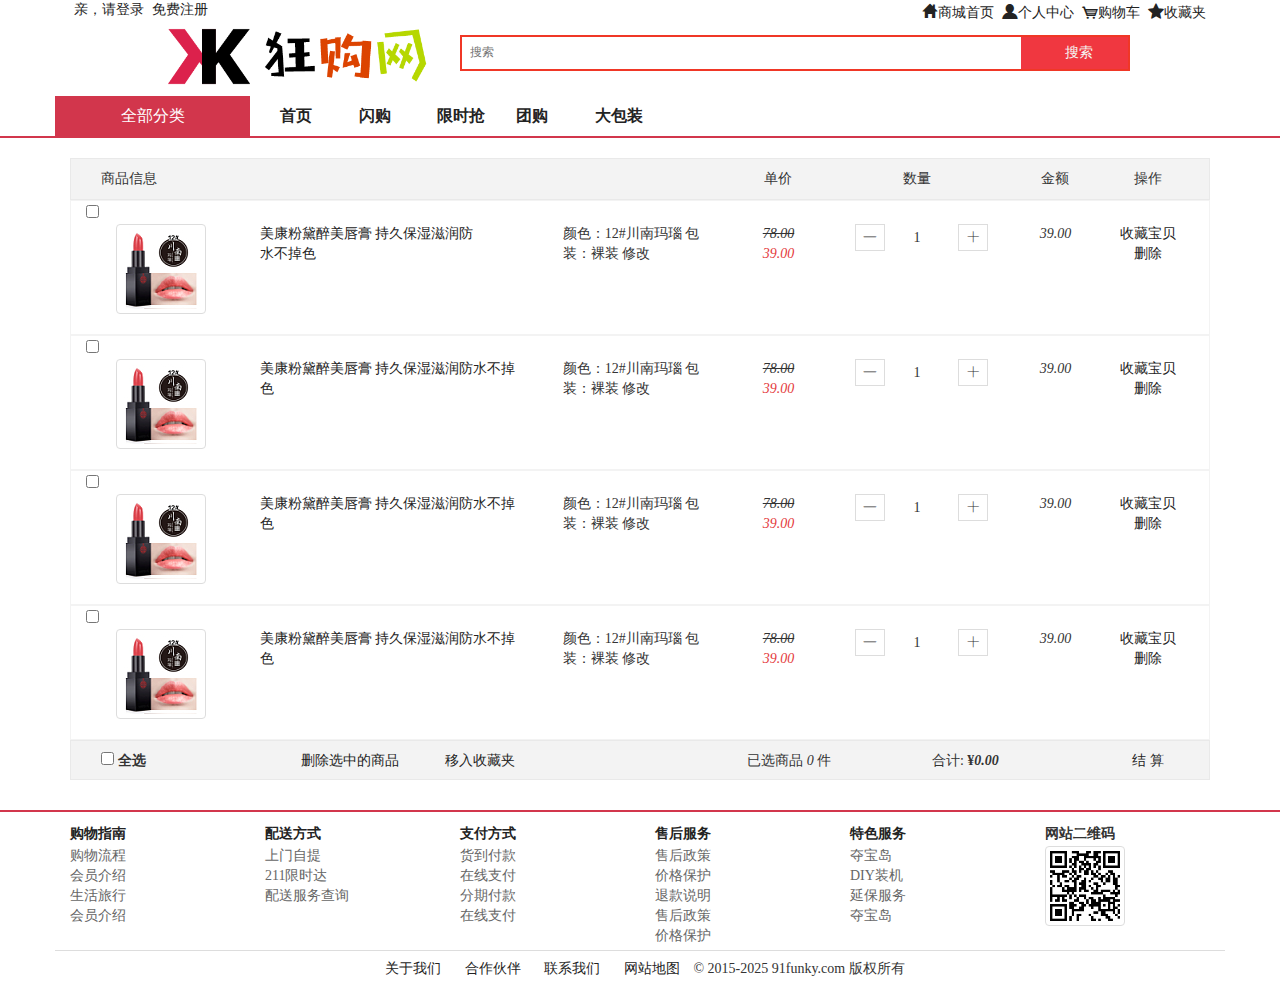
<file: cart.html>
<!DOCTYPE html>
<html>

	<head>
		<meta charset="UTF-8">
		<title>购物车</title>
		<link rel="stylesheet" type="text/css" href="css/bootstrap.min.css" />
		<link rel="stylesheet" type="text/css" href="font/iconfont.css" />
		<link rel="stylesheet" type="text/css" href="css/common.css" />
		<link rel="stylesheet" type="text/css" href="css/header.css" />
		<link rel="stylesheet" type="text/css" href="css/cart.css" />
		<link rel="stylesheet" type="text/css" href="css/footer.css" />
	</head>

	<body>
		<header>
			<div class="container">
				<!--顶部导航-->
				<div class="row top-navi">
					<div class="col-xs-6 col-sm-6">
						<ul>
							<li>
								<a href="register-login.html">亲，请登录</a>
							</li>
							<li>
								<a href="register-login.html">免费注册</a>
							</li>
						</ul>
					</div>
					<div class="col-xs-6 col-sm-6">
						<ul>
							<li>
								<a href="index.html"><span class="iconfont icon-home1"></span>商城首页</a>
							</li>
							<li>
								<a href="center.html"><span class="iconfont icon-accountfilling"></span>个人中心</a>
							</li>
							<li>
								<a href="cart.html"><span class="iconfont icon-cart"></span>购物车</a>
							</li>
							<li>
								<a href="#"><span class="iconfont icon-favoritesfilling"></span>收藏夹</a>
							</li>
						</ul>
					</div>
				</div>
				<!--搜索框-->
				<div class="row search">
					<div class="col-xs-3 col-sm-3 col-sm-offset-1">
						<a href="#"><img src="img/logo.png" /></a>
					</div>
					<div class="col-xs-8 col-sm-8 search-bar">
						<form>
							<input type="text" placeholder="搜索">
							<input id="search-button" value="搜索" type="submit">
						</form>
					</div>
				</div>
				<!--引导行-->
				<div class="row">
					<div class="nav-line">
						<div class="col-md-2 text-center"><span>全部分类</span></div>
						<ul class="col-md-10">
							<li class="col-md-1">
								<a href="#">首页</a>
							</li>
							<li class="col-md-1">
								<a href="#">闪购</a>
							</li>
							<li class="col-md-1">
								<a href="#">限时抢</a>
							</li>
							<li class="col-md-1">
								<a href="#">团购</a>
							</li>
							<li class="col-md-1">
								<a href="#">大包装</a>
							</li>
						</ul>
					</div>
				</div>
			</div>
		</header>
		<div class="headerline"></div>
		<div class="container">
			<div class="row">
				<!--购物车 -->
				<div class="concent">
					<div id="cart-table" class="col-xs-12 col-md-12">
						<ul class="cart-head col-xs-12 col-md-12">
							<li class="col-xs-7 col-md-7">商品信息</li>
							<li class="col-xs-1 col-md-1 text-center">单价</li>
							<li class="col-xs-2 col-md-2 text-center">数量</li>
							<li class="col-xs-1 col-md-1 text-center">金额</li>
							<li class="col-xs-1 col-md-1 text-center">操作</li>
						</ul>
						<tr class="item-list col-md-12">
							<ul class="item-content col-md-12">
								<li class="td-chk">
									<div class="cart-checkbox">
										<input type="checkbox">
									</div>
								</li>
								<li class="td td-item col-md-5">
									<div class="item-pic col-md-4">
										<a href="#" target="_blank" data-title="美康粉黛醉美东方唇膏口红正品 持久保湿滋润防水不掉色护唇彩妆" class="J_MakePoint" data-point="tbcart.8.12">
											<img src="img/kouhong.jpg_80x80.jpg" class="img-thumbnail"></a>
									</div>
									<div class="item-info col-md-7">
										<div class="item-basic-info">
											<a href="#" target="_blank" title="美康粉黛醉美唇膏 持久保湿滋润防水不掉色" class="item-title J_MakePoint" data-point="tbcart.8.11">美康粉黛醉美唇膏 持久保湿滋润防水不掉色</a>
										</div>
									</div>
								</li>
								<li class="td td-info col-md-2">
									<div class="item-props item-props-can">
										<span class="sku-line">颜色：12#川南玛瑙</span>
										<span class="sku-line">包装：裸装</span>
										<span tabindex="0" class="btn-edit-sku theme-login">修改</span>
										<i class="theme-login am-icon-sort-desc"></i>
									</div>
								</li>
								<li class="td td-price col-md-1 text-center">
									<div class="item-price price-promo-promo">
										<div class="price-content">
											<div class="price-line">
												<em class="price-original">78.00</em>
											</div>
											<div class="price-line">
												<em class="J_Price price-now" tabindex="0">39.00</em>
											</div>
										</div>
									</div>
								</li>
								<li class="td td-amount col-md-2 text-center">
									<ul>
										<li class="col-md-4"><button><span class="iconfont icon-minus"></span></button></li>
										<li class="col-md-4"><input type="text" value="1" readonly="readonly" /></li>
										<li class="col-md-4"><button><span class="iconfont icon-add"></span></button></li>
									</ul>
								</li>
								<li class="td td-sum col-md-1 text-center">
									<div class="td-inner">
										<em tabindex="0" class="J_ItemSum number">39.00</em>
									</div>
								</li>
								<li class="td td-op col-md-1 text-center">
									<div class="td-inner">
										<a title="移入收藏夹" class="btn-fav" href="#">
											收藏宝贝</a>
										<a href="javascript:;" data-point-url="#" class="delete">
											删除</a>
									</div>
								</li>
							</ul>
							<ul class="item-content col-md-12">
								<li class="td-chk">
									<div class="cart-checkbox ">
										<input type="checkbox">
									</div>
								</li>
								<li class="td td-item col-md-5">
									<div class="item-pic col-md-4">
										<a href="#" target="_blank" data-title="美康粉黛醉美东方唇膏口红正品 持久保湿滋润防水不掉色护唇彩妆" class="J_MakePoint" data-point="tbcart.8.12">
											<img src="img/kouhong.jpg_80x80.jpg" class="img-thumbnail"></a>
									</div>
									<div class="item-info col-md-8">
										<div class="item-basic-info">
											<a href="#" target="_blank" title="美康粉黛醉美唇膏 持久保湿滋润防水不掉色" class="item-title J_MakePoint" data-point="tbcart.8.11">美康粉黛醉美唇膏 持久保湿滋润防水不掉色</a>
										</div>
									</div>
								</li>
								<li class="td td-info col-md-2">
									<div class="item-props item-props-can">
										<span class="sku-line">颜色：12#川南玛瑙</span>
										<span class="sku-line">包装：裸装</span>
										<span tabindex="0" class="btn-edit-sku theme-login">修改</span>
										<i class="theme-login am-icon-sort-desc"></i>
									</div>
								</li>
								<li class="td td-price col-md-1 text-center">
									<div class="item-price price-promo-promo">
										<div class="price-content">
											<div class="price-line">
												<em class="price-original">78.00</em>
											</div>
											<div class="price-line">
												<em class="J_Price price-now" tabindex="0">39.00</em>
											</div>
										</div>
									</div>
								</li>
								<li class="td td-amount col-md-2 text-center">
									<ul>
										<li class="col-md-4"><button><span class="iconfont icon-minus"></span></button></li>
										<li class="col-md-4"><input type="text" value="1" readonly="readonly" /></li>
										<li class="col-md-4"><button><span class="iconfont icon-add"></span></button></li>
									</ul>
								</li>
								<li class="td td-sum col-md-1 text-center">
									<div class="td-inner">
										<em tabindex="0" class="J_ItemSum number">39.00</em>
									</div>
								</li>
								<li class="td td-op col-md-1 text-center">
									<div class="td-inner">
										<a title="移入收藏夹" class="btn-fav" href="#">
											收藏宝贝</a>
										<a href="javascript:;" data-point-url="#" class="delete">
											删除</a>
									</div>
								</li>
							</ul>
							<ul class="item-content col-md-12">
								<li class="td-chk">
									<div class="cart-checkbox ">
										<input type="checkbox">
									</div>
								</li>
								<li class="td td-item col-md-5">
									<div class="item-pic col-md-4">
										<a href="#" target="_blank" data-title="美康粉黛醉美东方唇膏口红正品 持久保湿滋润防水不掉色护唇彩妆" class="J_MakePoint" data-point="tbcart.8.12">
											<img src="img/kouhong.jpg_80x80.jpg" class="img-thumbnail"></a>
									</div>
									<div class="item-info col-md-8">
										<div class="item-basic-info">
											<a href="#" target="_blank" title="美康粉黛醉美唇膏 持久保湿滋润防水不掉色" class="item-title J_MakePoint" data-point="tbcart.8.11">美康粉黛醉美唇膏 持久保湿滋润防水不掉色</a>
										</div>
									</div>
								</li>
								<li class="td td-info col-md-2">
									<div class="item-props item-props-can">
										<span class="sku-line">颜色：12#川南玛瑙</span>
										<span class="sku-line">包装：裸装</span>
										<span tabindex="0" class="btn-edit-sku theme-login">修改</span>
										<i class="theme-login am-icon-sort-desc"></i>
									</div>
								</li>
								<li class="td td-price col-md-1 text-center">
									<div class="item-price price-promo-promo">
										<div class="price-content">
											<div class="price-line">
												<em class="price-original">78.00</em>
											</div>
											<div class="price-line">
												<em class="J_Price price-now" tabindex="0">39.00</em>
											</div>
										</div>
									</div>
								</li>
								<li class="td td-amount col-md-2 text-center">
									<ul>
										<li class="col-md-4"><button><span class="iconfont icon-minus"></span></button></li>
										<li class="col-md-4"><input type="text" value="1" readonly="readonly" /></li>
										<li class="col-md-4"><button><span class="iconfont icon-add"></span></button></li>
									</ul>
								</li>
								<li class="td td-sum col-md-1 text-center">
									<div class="td-inner">
										<em tabindex="0" class="J_ItemSum number">39.00</em>
									</div>
								</li>
								<li class="td td-op col-md-1 text-center">
									<div class="td-inner">
										<a title="移入收藏夹" class="btn-fav" href="#">
											收藏宝贝</a>
										<a href="javascript:;" data-point-url="#" class="delete">
											删除</a>
									</div>
								</li>
							</ul>
							<ul class="item-content col-md-12">
								<li class="td-chk">
									<div class="cart-checkbox ">
										<input type="checkbox">
									</div>
								</li>
								<li class="td td-item col-md-5">
									<div class="item-pic col-md-4">
										<a href="#" target="_blank" data-title="美康粉黛醉美东方唇膏口红正品 持久保湿滋润防水不掉色护唇彩妆" class="J_MakePoint" data-point="tbcart.8.12">
											<img src="img/kouhong.jpg_80x80.jpg" class="img-thumbnail"></a>
									</div>
									<div class="item-info col-md-8">
										<div class="item-basic-info">
											<a href="#" target="_blank" title="美康粉黛醉美唇膏 持久保湿滋润防水不掉色" class="item-title J_MakePoint" data-point="tbcart.8.11">美康粉黛醉美唇膏 持久保湿滋润防水不掉色</a>
										</div>
									</div>
								</li>
								<li class="td td-info col-md-2">
									<div class="item-props item-props-can">
										<span class="sku-line">颜色：12#川南玛瑙</span>
										<span class="sku-line">包装：裸装</span>
										<span tabindex="0" class="btn-edit-sku theme-login">修改</span>
										<i class="theme-login am-icon-sort-desc"></i>
									</div>
								</li>
								<li class="td td-price col-md-1 text-center">
									<div class="item-price price-promo-promo">
										<div class="price-content">
											<div class="price-line">
												<em class="price-original">78.00</em>
											</div>
											<div class="price-line">
												<em class="J_Price price-now" tabindex="0">39.00</em>
											</div>
										</div>
									</div>
								</li>
								<li class="td td-amount col-md-2 text-center">
									<ul>
										<li class="col-md-4"><button><span class="iconfont icon-minus"></span></button></li>
										<li class="col-md-4"><input type="text" value="1" readonly="readonly" /></li>
										<li class="col-md-4"><button><span class="iconfont icon-add"></span></button></li>
									</ul>
								</li>
								<li class="td td-sum col-md-1 text-center">
									<div class="td-inner">
										<em tabindex="0" class="J_ItemSum number">39.00</em>
									</div>
								</li>
								<li class="td td-op col-md-1 text-center">
									<div class="td-inner">
										<a title="移入收藏夹" class="btn-fav" href="#">
											收藏宝贝</a>
										<a href="javascript:;" data-point-url="#" class="delete">
											删除</a>
									</div>
								</li>
							</ul>
						</tr>
						<div class="cart-bottom col-md-12">
							<div id="J_SelectAll2" class="selectAll col-md-2">
								<div>
									<input  id="check-all" name="select-all" type="checkbox">
									<label for="check-all">全选</label>
								</div>
							</div>
							<div class="operations col-md-5">
								<a href="#" class="deleteCheck col-md-4">删除选中的商品</a>
								<a href="#" class="J_BatchFav col-md-8">移入收藏夹</a>
							</div>
							<div class="amount-sum col-md-2">
								<span class="txt">已选商品</span>
								<em id="check-count">0</em><span class="txt"> 件</span>
								<div class="arrow-box">
									<span class="selected-items-arrow"></span>
									<span class="arrow"></span>
								</div>
							</div>
							<div class="price-sum col-md-2">
								<span class="txt">合计:</span>
								<strong class="price">¥<em id="total">0.00</em></strong>
							</div>
							<div class="btn-area col-md-1 text-center">
								<a href="pay.html" id="J_Go" class="submit-btn submit-btn-disabled" aria-label="请注意如果没有选择宝贝，将无法结算">
									<span>结&nbsp;算</span></a>
							</div>
						</div>
					</div>

				</div>
			</div>
		</div>
		<div class="footerline"></div>
		<footer class="container">
			<div class="row">
				<div class="col-xs-4 col-md-2">
					<ul>
						<li>
							<a href="#">购物指南</a>
						</li>
						<li>
							<a href="#">购物流程</a>
						</li>
						<li>
							<a href="#">会员介绍</a>
						</li>
						<li>
							<a href="#">生活旅行</a>
						</li>
						<li>
							<a href="#">会员介绍</a>
						</li>
					</ul>
				</div>
				<div class="col-xs-4 col-md-2">
					<ul>
						<li>
							<a href="#">配送方式</a>
						</li>
						<li>
							<a href="#">上门自提</a>
						</li>
						<li>
							<a href="#">211限时达</a>
						</li>
						<li>
							<a href="#">配送服务查询</a>
						</li>
					</ul>
				</div>
				<div class="col-xs-4 col-md-2">
					<ul>
						<li>
							<a href="#">支付方式</a>
						</li>
						<li>
							<a href="#">货到付款</a>
						</li>
						<li>
							<a href="#">在线支付</a>
						</li>
						<li>
							<a href="#">分期付款</a>
						</li>
						<li>
							<a href="#">在线支付</a>
						</li>
					</ul>
				</div>
				<div class="col-xs-4 col-md-2">
					<ul>
						<li>
							<a href="#">售后服务</a>
						</li>
						<li>
							<a href="#">售后政策</a>
						</li>
						<li>
							<a href="#">价格保护</a>
						</li>
						<li>
							<a href="#">退款说明</a>
						</li>
						<li>
							<a href="#">售后政策</a>
						</li>
						<li>
							<a href="#">价格保护</a>
						</li>
					</ul>
				</div>
				<div class="col-xs-4 col-md-2">
					<ul>
						<li>
							<a href="#">特色服务</a>
						</li>
						<li>
							<a href="#">夺宝岛</a>
						</li>
						<li>
							<a href="#">DIY装机</a>
						</li>
						<li>
							<a href="#">延保服务</a>
						</li>
						<li>
							<a href="#">夺宝岛</a>
						</li>
					</ul>
				</div>
				<div class="col-xs-4  col-md-2">
					<ul>
						<li>网站二维码</li>
						<li><img class="img-thumbnail" src="img/QR-Code.gif" /></li>
					</ul>
				</div>
			</div>
			<div class="row">
				<div class="text-center">
					<a href="#">关于我们</a>
					<a href="#">合作伙伴</a>
					<a href="#">联系我们</a>
					<a href="#">网站地图</a>
					© 2015-2025 91funky.com 版权所有
				</div>
			</div>
		</footer>
		<script src="js/jquery-3.2.1.min.js" type="text/javascript" charset="utf-8"></script>
		<script src="js/bootstrap.min.js" type="text/javascript" charset="utf-8"></script>
		<script type="text/javascript">
			$('.td-amount>ul>li:first-child>button').click(function() {
				var value = $(this).parent().next().children().val();
				if(value > 1) {
					var price = $(this).parent().parent().parent().prev().find('.price-now').text();
					var sum = $(this).parent().parent().parent().next().find('em').text((price * (value - 1)).toFixed(2));
					$(this).parent().next().children().val(parseInt(value) - 1);
					if($(this).parent().parent().parent().siblings('.td-chk').find('input').is(':checked')){
						var oldsum = $('#total').text();
						var newsum = $('#total').text((parseFloat(oldsum)-parseFloat(price)).toFixed(2));
					}
				}
			});
			$('.td-amount>ul>li:last-child>button').click(function() {
				var value = $(this).parent().prev().children().val();//数量
				var price = $(this).parent().parent().parent().prev().find('.price-now').text();
				var sum = $(this).parent().parent().parent().next().find('em').text((price * (parseInt(value) + 1)).toFixed(2));
				$(this).parent().prev().children().val(parseInt(value) + 1);
				if($(this).parent().parent().parent().siblings('.td-chk').find('input').is(':checked')){
						var oldsum = $('#total').text();
						var newsum = $('#total').text((parseFloat(oldsum)+parseFloat(price)).toFixed(2));
					}
			});
			$('.cart-checkbox input').click(function () {
				if ($(this).is(':checked')) {
					var price = $(this).parent().parent().siblings('.td-sum').find('em').text();
					var oldsum = $('#total').text();
					var newsum = $('#total').text((parseFloat(oldsum)+parseFloat(price)).toFixed(2));
					var oldcount = $('#check-count').text();
					var newcount = $('#check-count').text(parseInt(oldcount)+1);
					if($('.cart-checkbox input').not(':checked').length==0){
						document.getElementById('check-all').checked = true;
					}
				}
				else{
					var price = $(this).parent().parent().siblings('.td-sum').find('em').text();
					var oldsum = $('#total').text();
					var newsum = $('#total').text((parseFloat(oldsum)-parseFloat(price)).toFixed(2));
					var oldcount = $('#check-count').text();
					var newcount = $('#check-count').text(parseInt(oldcount)-1);
					
					if($('.cart-checkbox input').not(':checked').length>0){
						document.getElementById('check-all').checked = false;
					}
				}
			});
			$('#check-all').click(function () {
				if($('.cart-checkbox input').not(':checked').length>0){
					$('.cart-checkbox input').not(':checked').click();
				}
				else{
					$('.cart-checkbox input').click();
				}
			});
		</script>
	</body>

</html>
</file>
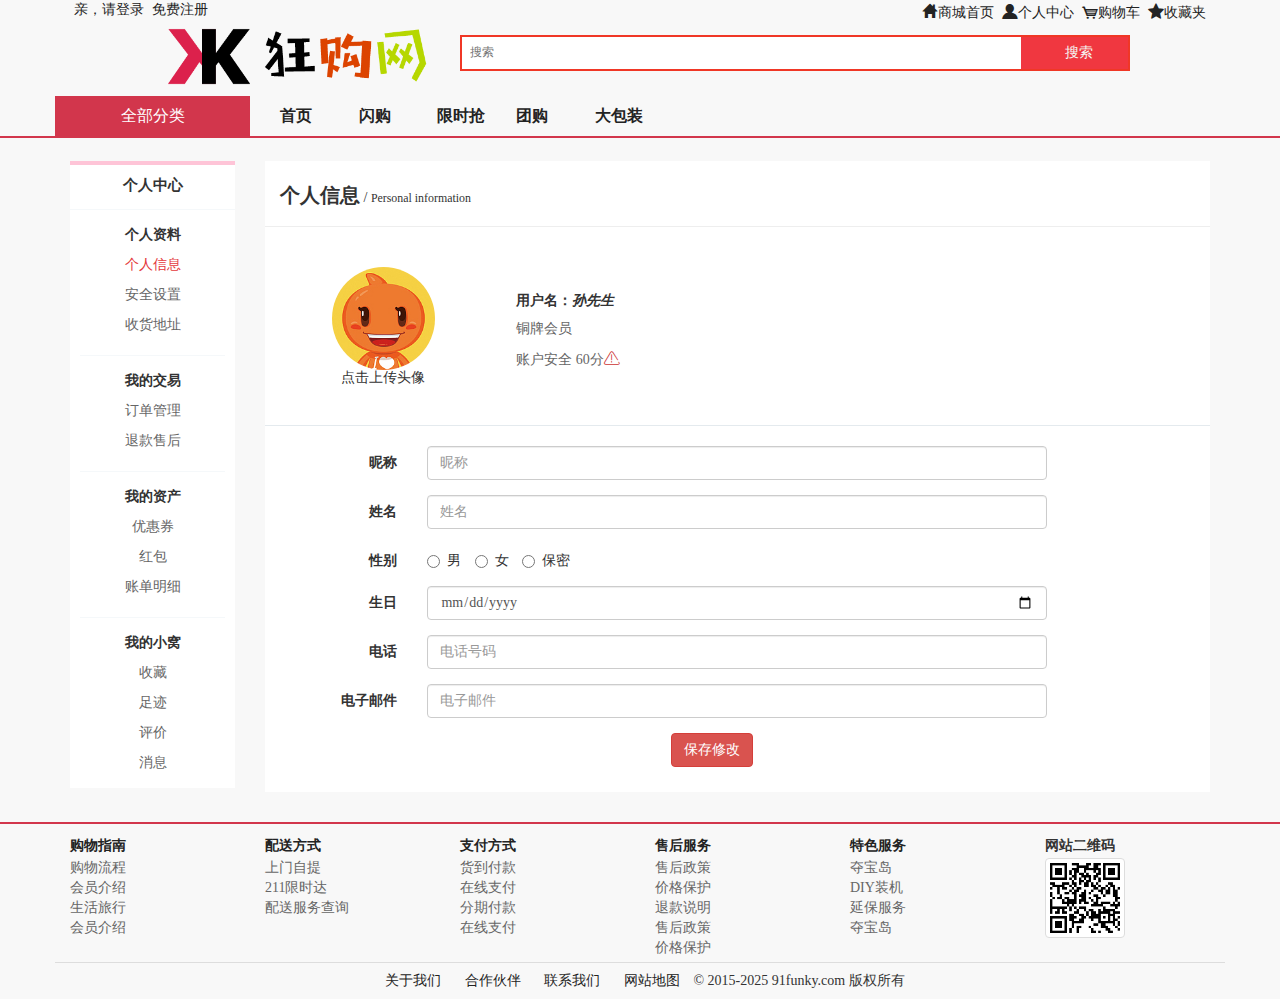
<file: center.html>
<!DOCTYPE html>
<html>

	<head>
		<meta charset="UTF-8">
		<title>个人中心</title>
		<link rel="stylesheet" type="text/css" href="css/bootstrap.min.css" />
		<link rel="stylesheet" type="text/css" href="font/iconfont.css" />
		<link rel="stylesheet" type="text/css" href="css/common.css" />
		<link rel="stylesheet" type="text/css" href="css/frame.css" />
		<link rel="stylesheet" type="text/css" href="css/header.css" />
		<link rel="stylesheet" type="text/css" href="css/footer.css" />
		<link rel="stylesheet" type="text/css" href="css/personal-info.css" />
	</head>

	<body>
		<header>
			<div class="container">
				<!--顶部导航-->
				<div class="row top-navi">
					<div class="col-xs-6 col-sm-6">
						<ul>
							<li>
								<a href="register-login.html">亲，请登录</a>
							</li>
							<li>
								<a href="register-login.html">免费注册</a>
							</li>
						</ul>
					</div>
					<div class="col-xs-6 col-sm-6">
						<ul>
							<li>
								<a href="index.html"><span class="iconfont icon-home1"></span>商城首页</a>
							</li>
							<li>
								<a href="center.html"><span class="iconfont icon-accountfilling"></span>个人中心</a>
							</li>
							<li>
								<a href="cart.html"><span class="iconfont icon-cart"></span>购物车</a>
							</li>
							<li>
								<a href="#"><span class="iconfont icon-favoritesfilling"></span>收藏夹</a>
							</li>
						</ul>
					</div>
				</div>
				<!--搜索框-->
				<div class="row search">
					<div class="col-xs-3 col-sm-3 col-sm-offset-1">
						<a href="index.html"><img src="img/logo.png" /></a>
					</div>
					<div class="col-xs-8 col-sm-8 search-bar">
						<form>
							<input type="text" placeholder="搜索">
							<input id="search-button" value="搜索" type="submit">
						</form>
					</div>
				</div>
				<!--引导行-->
				<div class="row">
					<div class="nav-line">
						<div class="col-md-2 text-center"><span>全部分类</span></div>
						<ul class="col-md-10">
							<li class="col-md-1">
								<a href="index.html">首页</a>
							</li>
							<li class="col-md-1">
								<a href="#">闪购</a>
							</li>
							<li class="col-md-1">
								<a href="#">限时抢</a>
							</li>
							<li class="col-md-1">
								<a href="#">团购</a>
							</li>
							<li class="col-md-1">
								<a href="#">大包装</a>
							</li>
						</ul>
					</div>
				</div>
			</div>
		</header>
		<div class="headerline"></div>
		<div class="center container">
			<div class="row">
				<aside class="col-md-2 text-center">
					<ul id="centerTab" class="nav nav-pills nav-stacked">
						<li class="person-list">
							<b>个人中心</b>
						</li>
						<li class="person-list">
							<ul>
								<li class="list-title">
									个人资料
								</li>
								<li class="active">
									<a href="#center-info" data-toggle="tab">个人信息</a>
								</li>
								<li>
									<a href="#center-safe" data-toggle="tab">安全设置</a>
								</li>
								<li>
									<a href="#center-address" data-toggle="tab">收货地址</a>
								</li>
								<li class="list-title">
									我的交易
								</li>
								<li>
									<a href="#center-order" data-toggle="tab">订单管理</a>
								</li>
								<li>
									<a href="#center-service" data-toggle="tab">退款售后</a>
								</li>
								<li class="list-title">
									我的资产
								</li>
								<li>
									<a href="coupon.html" data-toggle="tab">优惠券 </a>
								</li>
								<li>
									<a href="bonus.html" data-toggle="tab">红包</a>
								</li>
								<li>
									<a href="bill.html" data-toggle="tab">账单明细</a>
								</li>
								<li class="list-title">
									我的小窝
								</li>
								<li>
									<a href="collection.html" data-toggle="tab">收藏</a>
								</li>
								<li>
									<a href="foot.html" data-toggle="tab">足迹</a>
								</li>
								<li>
									<a href="comment.html" data-toggle="tab">评价</a>
								</li>
								<li>
									<a href="news.html" data-toggle="tab">消息</a>
								</li>
							</ul>
						</li>
					</ul>

				</aside>
				<div class="col-md-10">
					<div id="centerTabContent" class="tab-content">
						<div class="tab-pane fade in active" id="center-info">
							<div class="user-info">
								<!--标题 -->
								<div class="center-title">
									<div><b>个人信息</b> / <small>Personal&nbsp;information</small></div>
								</div>

								<!--头像 -->
								<div class="col-md-12 user-infoPic">
									<div class="filePic col-md-3">
										<input type="file" class="inputPic" allowexts="gif,jpeg,jpg,png,bmp" accept="image/*">
										<img class="img-circle" src="img/getAvatar.do.jpg" alt="请上传头像" />
										<h5>点击上传头像</h5>
									</div>

									<div class="info-m col-md-9">
										<div><b>用户名：<i>孙先生</i></b></div>
										<div>
											<span class="rank r2">
							           	 		<a href="#">铜牌会员</a>
						          	 		</span>
										</div>
										<div>
											<a href="safety.html">
												账户安全
												<span>60分</span><span class="iconfont icon-warning" style="color: #CC3333;"></span>
											</a>
										</div>
									</div>
								</div>

								<!--个人信息 -->
								<div class="col-md-12 info-main">
									<form class="form-horizontal">
										<div class="form-group">
											<label for="user-nick-name" class="col-md-2 control-label">昵称</label>
											<div class="col-md-8">
												<input class="form-control" type="text" id="user-nick-name" placeholder="昵称">
											</div>
										</div>

										<div class="form-group">
											<label for="user-name" class="col-md-2 control-label">姓名</label>
											<div class="col-md-8">
												<input class="form-control" type="text" id="user-name" placeholder="姓名">
											</div>
										</div>

										<div class="form-group">
											<label class="col-md-2 control-label">性别</label>
											<div class="col-md-8">
												<label class="radio-inline">
													<input type="radio" name="radio10" value="male"> 男
												</label>
												<label class="radio-inline">
													<input type="radio" name="radio10" value="female"> 女
												</label>
												<label class="radio-inline">
													<input type="radio" name="radio10" value="secret"> 保密
												</label>
											</div>
										</div>

										<div class="form-group">
											<label for="user-birth" class="col-md-2 control-label">生日</label>
											<div class="col-md-8">
												<input type="date" class="form-control" id="user-birth" />
											</div>

										</div>
										<div class="form-group">
											<label for="user-phone" class="col-md-2 control-label">电话</label>
											<div class="col-md-8">
												<input class="form-control" id="user-phone" placeholder="电话号码" type="tel">
											</div>
										</div>
										<div class="form-group">
											<label for="user-email" class="col-md-2 control-label">电子邮件</label>
											<div class="col-md-8">
												<input class="form-control" id="user-email" placeholder="电子邮件" type="email">
											</div>
										</div>

										<div class="form-group">
											<div class="col-md-2 col-md-offset-5">
												<div class="btn btn-danger">保存修改</div>
											</div>
										</div>
									</form>
								</div>

							</div>
						</div>
						<div class="tab-pane fade" id="center-safe">
							<div class="user-info">
								<!--标题 -->
								<div class="center-title">
									<div><b>安全设置</b> / <small>Safety</small></div>
								</div>

								<!--头像 -->
								<div class="col-md-12 user-infoPic">
									<div class="filePic col-md-3">
										<input type="file" class="inputPic" allowexts="gif,jpeg,jpg,png,bmp" accept="image/*">
										<img class="img-circle" src="img/getAvatar.do.jpg" alt="请上传头像" />
										<h5>点击上传头像</h5>
									</div>

									<div class="info-m col-md-9">
										<div><b>用户名：<i>孙先生</i></b></div>
										<div>
											<span class="rank r2">
							           	 		<a href="#">铜牌会员</a>
						          	 		</span>
										</div>
										<div>
											<a href="safety.html">
												账户安全
												<span>60分</span><span class="iconfont icon-warning" style="color: #CC3333;"></span>
											</a>
										</div>
									</div>
								</div>

								<!--设置信息 -->
								<div class="col-md-12">
									<div class="check">
										<ul class="col-md-12">
											<li class="col-md-12">
												<div class="col-md-1">
													<span class="iconfont icon-lock"></span>
												</div>
												<div class="m-left col-md-8">
													<h4>登录密码</h4>
													<div class="fore2"><small>为保证您购物安全，建议您定期更改密码以保护账户安全。</small></div>
												</div>
												<div class="fore3 col-md-2">
													<a href="password.html">
														<div class="safe-modify">修改</div>
													</a>
												</div>
											</li>
											<li class="col-md-12">
												<div class="col-md-1">
													<span class="iconfont icon-card"></span>
												</div>
												<div class="m-left col-md-8">
													<h4>支付密码</h4>
													<div class="fore2"><small>启用支付密码功能，为您资产账户安全加把锁。</small></div>
												</div>
												<div class="fore3 col-md-2">
													<a href="setpay.html">
														<div class="safe-modify">立即启用</div>
													</a>
												</div>
											</li>
											<li class="col-md-12">
												<div class="col-md-1">
													<span class="iconfont icon-phone"></span>
												</div>
												<div class="m-left col-md-8">
													<h4>手机验证</h4>
													<div class="fore2"><small>您验证的手机：186XXXXXXXX 若已丢失或停用，请立即更换</small></div>
												</div>
												<div class="fore3 col-md-2">
													<a href="bindphone.html">
														<div class="safe-modify">换绑</div>
													</a>
												</div>
											</li>
											<li class="col-md-12">
												<div class="col-md-1">
													<span class="iconfont icon-email"></span>
												</div>
												<div class="m-left col-md-8">
													<h4>邮箱验证</h4>
													<div class="fore2"><small>您验证的邮箱：5831XXX@qq.com 可用于快速找回登录密码</small></div>
												</div>
												<div class="fore3 col-md-2">
													<a href="email.html">
														<div class="safe-modify">换绑</div>
													</a>
												</div>
											</li>
											<li class="col-md-12">
												<div class="col-md-1">
													<span class="iconfont icon-Id"></span>
												</div>
												<div class="m-left col-md-8">
													<h4>实名认证</h4>
													<div class="fore2"><small>用于提升账号的安全性和信任级别，认证后不能修改认证信息。</small></div>
												</div>
												<div class="fore3 col-md-2">
													<a href="idcard.html">
														<div class="safe-modify">认证</div>
													</a>
												</div>
											</li>
											<li class="col-md-12">
												<div class="col-md-1">
													<span class="iconfont icon-shield"></span>
												</div>
												<div class="m-left col-md-8">
													<h4>安全问题</h4>
													<div class="fore2"><small>保护账户安全，验证您身份的工具之一。</small></div>
												</div>
												<div class="fore3 col-md-2">
													<a href="question.html">
														<div class="safe-modify">认证</div>
													</a>
												</div>
											</li>
										</ul>
									</div>
								</div>

							</div>
						</div>
						<div class="tab-pane fade" id="center-address">
							<div class="user-info">
								<!--标题 -->
								<div class="center-title">
									<div><b>收货地址</b> / <small>Address&nbsp;list</small></div>
								</div>
								<ul class="address col-md-12">
									<li class="col-md-4 default-active">
										<div class="default-address">默认地址<span class="iconfont icon-pin"></span></div>
										<div>
											<span class="iconfont icon-account"></span>孙先生
											<span class="iconfont icon-phone"></span>18928651029
										</div>
										<div class="text-center">
											<span class="iconfont icon-map"></span>
											<span>地址：</span>
											<span class="province">广东</span>省
											<span class="city">广州</span>市
											<span class="dist">海珠</span>区
											<span class="street">江南大道666号(广州大学)</span>
										</div>
										<div class="text-center">
											<a href="#">
												<span class="iconfont icon-edit"></span>编辑
											</a>
											<span class="new-addr-bar">|</span>
											<a href="#">
												<span class="iconfont icon-delete"></span>删除
											</a>
										</div>
										<span class="iconfont icon-selected"></span>
									</li>
									<li class="col-md-4">
										<div class="default-address">默认地址<span class="iconfont icon-pin"></span></div>
										<div>
											<span class="iconfont icon-account"></span>孙先生
											<span class="iconfont icon-phone"></span>18928651029
										</div>
										<div class="text-center">
											<span class="iconfont icon-map"></span>
											<span>地址：</span>
											<span class="province">广东</span>省
											<span class="city">广州</span>市
											<span class="dist">海珠</span>区
											<span class="street">江南大道666号(广州大学)</span>
										</div>
										<div class="text-center">
											<a href="#">
												<span class="iconfont icon-edit"></span>编辑
											</a>
											<span class="new-addr-bar">|</span>
											<a href="#">
												<span class="iconfont icon-delete"></span>删除
											</a>
										</div>
										<span class="iconfont icon-selected"></span>
									</li>
									<li class="col-md-4">
										<div class="default-address">默认地址<span class="iconfont icon-pin"></span></div>
										<div>
											<span class="iconfont icon-account"></span>孙先生
											<span class="iconfont icon-phone"></span>18928651029
										</div>
										<div class="text-center">
											<span class="iconfont icon-map"></span>
											<span>地址：</span>
											<span class="province">广东</span>省
											<span class="city">广州</span>市
											<span class="dist">海珠</span>区
											<span class="street">江南大道666号(广州大学)</span>
										</div>
										<div class="text-center">
											<a href="#">
												<span class="iconfont icon-edit"></span>编辑
											</a>
											<span class="new-addr-bar">|</span>
											<a href="#">
												<span class="iconfont icon-delete"></span>删除
											</a>
										</div>
										<span class="iconfont icon-selected"></span>
									</li>
								</ul>
								<!--	<a href="#" class="col-md-2 text-primary">添加新地址+</a>-->
								<!--例子-->
								<div class="col-md-12">
									<div class="add-address">
										<!--标题 -->
										<div class="center-title">
											<div><b>新增地址</b> / <small>Add&nbsp;address</small></div>
										</div>

										<div class="col-md-12">
											<form class="form-horizontal">

												<div class="form-group">
													<label for="user-name" class="col-md-2 control-label">收货人</label>
													<div class="col-md-8">
														<input class="form-control" type="text" id="user-name" placeholder="收货人">
													</div>
												</div>

												<div class="form-group">
													<label for="user-phone" class="col-md-2 control-label">手机号码</label>
													<div class="col-md-8">
														<input class="form-control" id="user-phone" placeholder="手机号必填" type="email">
													</div>
												</div>
												<div class="form-group">
													<label class="col-md-2 control-label">所在地</label>
													<div class="col-md-8">
														<select class="form-control" id="select-provinces">
															<option value="-1" selected>请选择</option>
														</select>
														<select class="form-control" id="select-cities">
															<option value="-1" selected>请选择</option>
														</select>
														<select class="form-control" id="select-districts">
															<option value="-1" selected>请选择</option>
														</select>
													</div>
												</div>

												<div class="form-group">
													<label for="user-intro" class="col-md-2 control-label">详细地址</label>
													<div class="col-md-8">
														<textarea class="form-control" rows="3" id="user-intro" placeholder="输入详细地址"></textarea>
														<p class="text-muted">100字以内写出你的详细地址...</p>
													</div>
												</div>

												<div class="form-group">
													<div class="col-md-6 col-md-offset-5">
														<button type="button" class="btn btn-primary">新增</button>
													</div>
												</div>
											</form>
										</div>

									</div>

								</div>
							</div>
						</div>
						<div class="tab-pane fade" id="center-order">
							<div class="user-info">
								<!--标题 -->
								<div class="center-title">
									<div><b>订单管理</b> / <small>Order</small></div>
								</div>
								<!--设置信息 -->
								<div class="col-md-12 center-content">
									<ul id="orderTab" class="nav nav-pills nav-justified">
										<li class="active">
											<a href="#all-order" data-toggle="tab">所有订单</a>
										</li>
										<li>
											<a href="#not-pay" data-toggle="tab">待付款</a>
										</li>
										<li>
											<a href="#not-send" data-toggle="tab">待发货</a>
										</li>
										<li>
											<a href="#not-receive" data-toggle="tab">待收货</a>
										</li>
										<li>
											<a href="#not-judge" data-toggle="tab">待评价</a>
										</li>
									</ul>
									<div id="orderTabContent" class="tab-content">
										<div class="tab-pane fade in active" id="all-order">
											<ul class="list-inline col-md-12 text-center order-info-title">
												<li class="list-group-item-text order-info-name col-md-4 col-xs-4">
													商品
												</li>
												<li class="list-group-item-text order-info-price col-md-1 col-xs-1">
													单价
												</li>
												<li class="list-group-item-text order-info-num col-md-1 col-xs-1">
													数量
												</li>
												<li class="list-group-item-text order-info-product-operation col-md-2 col-xs-2">
													商品操作
												</li>
												<li class="list-group-item-text order-info-sum col-md-1 col-xs-1">
													合计
												</li>
												<li class="list-group-item-text order-info-status col-md-2 col-xs-2">
													交易状态
												</li>
												<li class="list-group-item-text order-info-trans-operation col-md-1 col-xs-1">
													交易操作
												</li>
											</ul>
											<div class="row order-info-content">
												<div class="col-md-12 order-info-content-NoAndTime">
													<div class="col-md-2">
														订单编号:<span>1601430</span>
													</div>
													<div class="col-md-4">
														成交时间:<span>2015-12-20</span>
													</div>
												</div>
												<ul class="col-md-12 media-list order-info-content-product-list">
													<li class="media">
														<div class="media-left">
															<a href="#">
																<img class="media-object img-thumbnail" src="img/kouhong.jpg_80x80.jpg">
															</a>
														</div>
														<div class="media-body">
															<h5 class="media-heading col-xs-3 col-md-3">
																美康粉黛醉美唇膏 持久保湿滋润防水不掉色
																<p class="text-muted">
																	颜色:<span>12#川南玛瑙</span><br />
																	包装:<span>裸装</span>
																</p>
															</h5>
															<div class="col-md-1 col-xs-1 product-price center-vertical">
																<span>300.00</span>
															</div>
															<div class="col-md-1 col-xs-1 product-num text-right">
																<span>2</span>
															</div>
															<div class="col-md-2 text-right col-xs-2 product-product-operation">
																<a href="#">退款</a>
															</div>
														</div>
													</li>
													<li class="media">
														<div class="media-left">
															<a href="#">
																<img class="media-object img-thumbnail" src="img/kouhong.jpg_80x80.jpg">
															</a>
														</div>
														<div class="media-body">
															<h5 class="media-heading col-xs-3 col-md-3">
																美康粉黛醉美唇膏 持久保湿滋润防水不掉色
																<p class="text-muted">
																	颜色:<span>12#川南玛瑙</span><br />
																	包装:<span>裸装</span>
																</p>
															</h5>
															<div class="col-md-1 col-xs-1 product-price center-vertical">
																<span>300.00</span>
															</div>
															<div class="col-md-1 col-xs-1 product-num text-right">
																<span>2</span>
															</div>
															<div class="col-md-2 text-right col-xs-2 product-product-operation">
																<a href="#">退款</a>
															</div>
														</div>
													</li>
													<li class="media">
														<div class="media-left">
															<a href="#">
																<img class="media-object img-thumbnail" src="img/kouhong.jpg_80x80.jpg">
															</a>
														</div>
														<div class="media-body">
															<h5 class="media-heading col-xs-3 col-md-3">
																美康粉黛醉美唇膏 持久保湿滋润防水不掉色
																<p class="text-muted">
																	颜色:<span>12#川南玛瑙</span><br />
																	包装:<span>裸装</span>
																</p>
															</h5>
															<div class="col-md-1 col-xs-1 product-price center-vertical">
																<span>300.00</span>
															</div>
															<div class="col-md-1 col-xs-1 product-num text-right">
																<span>2</span>
															</div>
															<div class="col-md-2 text-right col-xs-2 product-product-operation">
																<a href="#">退款</a>
															</div>
														</div>
													</li>
													<div class="product-sum-status-operation">
														<div class="sum col-md-4 text-center">
															<p>
																合计：¥<span>676.00</span>
															</p>
															<p class="text-muted">
																含运费：¥<span>10.00</span>
															</p>
														</div>
														<div class="status col-md-4 text-right">
															<p>交易成功</p>
															<p>
																<a href="#">订单详情</a>
															</p>
															<p>
																<a href="#">查看物流</a>
															</p>
														</div>
														<div class="operation col-md-4 text-right">
															<a href="#">删除订单</a>
														</div>
													</div>
												</ul>
											</div>
											<div class="row order-info-content">
												<div class="col-md-12 order-info-content-NoAndTime">
													<div class="col-md-2">
														订单编号:<span>1601430</span>
													</div>
													<div class="col-md-4">
														成交时间:<span>2015-12-20</span>
													</div>
												</div>
												<ul class="col-md-12 media-list order-info-content-product-list">
													<li class="media">
														<div class="media-left">
															<a href="#">
																<img class="media-object img-thumbnail" src="img/kouhong.jpg_80x80.jpg">
															</a>
														</div>
														<div class="media-body">
															<h5 class="media-heading col-xs-3 col-md-3">
																美康粉黛醉美唇膏 持久保湿滋润防水不掉色
																<p class="text-muted">
																	颜色:<span>12#川南玛瑙</span><br />
																	包装:<span>裸装</span>
																</p>
															</h5>
															<div class="col-md-1 col-xs-1 product-price center-vertical">
																<span>300.00</span>
															</div>
															<div class="col-md-1 col-xs-1 product-num text-right">
																<span>2</span>
															</div>
															<div class="col-md-2 text-right col-xs-2 product-product-operation">
																<a href="#">退款</a>
															</div>
														</div>
													</li>
													<li class="media">
														<div class="media-left">
															<a href="#">
																<img class="media-object img-thumbnail" src="img/kouhong.jpg_80x80.jpg">
															</a>
														</div>
														<div class="media-body">
															<h5 class="media-heading col-xs-3 col-md-3">
																美康粉黛醉美唇膏 持久保湿滋润防水不掉色
																<p class="text-muted">
																	颜色:<span>12#川南玛瑙</span><br />
																	包装:<span>裸装</span>
																</p>
															</h5>
															<div class="col-md-1 col-xs-1 product-price center-vertical">
																<span>300.00</span>
															</div>
															<div class="col-md-1 col-xs-1 product-num text-right">
																<span>2</span>
															</div>
															<div class="col-md-2 text-right col-xs-2 product-product-operation">
																<a href="#">退款</a>
															</div>
														</div>
													</li>
													<li class="media">
														<div class="media-left">
															<a href="#">
																<img class="media-object img-thumbnail" src="img/kouhong.jpg_80x80.jpg">
															</a>
														</div>
														<div class="media-body">
															<h5 class="media-heading col-xs-3 col-md-3">
																美康粉黛醉美唇膏 持久保湿滋润防水不掉色
																<p class="text-muted">
																	颜色:<span>12#川南玛瑙</span><br />
																	包装:<span>裸装</span>
																</p>
															</h5>
															<div class="col-md-1 col-xs-1 product-price center-vertical">
																<span>300.00</span>
															</div>
															<div class="col-md-1 col-xs-1 product-num text-right">
																<span>2</span>
															</div>
															<div class="col-md-2 text-right col-xs-2 product-product-operation">
																<a href="#">退款</a>
															</div>
														</div>
													</li>
													<div class="product-sum-status-operation">
														<div class="sum col-md-4 text-center">
															<p>
																合计：¥<span>676.00</span>
															</p>
															<p class="text-muted">
																含运费：¥<span>10.00</span>
															</p>
														</div>
														<div class="status col-md-4 text-right">
															<p>交易关闭</p>
															<p>
																<a href="#">订单详情</a>
															</p>
															<p>
																<a href="#">查看物流</a>
															</p>
														</div>
														<div class="operation col-md-4 text-right">
															<a href="#">删除订单</a>
														</div>
													</div>
												</ul>
											</div>
											<div class="row order-info-content">
												<div class="col-md-12 order-info-content-NoAndTime">
													<div class="col-md-2">
														订单编号:<span>1601430</span>
													</div>
													<div class="col-md-4">
														成交时间:<span>2015-12-20</span>
													</div>
												</div>
												<ul class="col-md-12 media-list order-info-content-product-list">
													<li class="media">
														<div class="media-left">
															<a href="#">
																<img class="media-object img-thumbnail" src="img/kouhong.jpg_80x80.jpg">
															</a>
														</div>
														<div class="media-body">
															<h5 class="media-heading col-xs-3 col-md-3">
																美康粉黛醉美唇膏 持久保湿滋润防水不掉色
																<p class="text-muted">
																	颜色:<span>12#川南玛瑙</span><br />
																	包装:<span>裸装</span>
																</p>
															</h5>
															<div class="col-md-1 col-xs-1 product-price center-vertical">
																<span>300.00</span>
															</div>
															<div class="col-md-1 col-xs-1 product-num text-right">
																<span>2</span>
															</div>
															<div class="col-md-2 text-right col-xs-2 product-product-operation">
																<a href="#">退款</a>
															</div>
														</div>
													</li>
													<li class="media">
														<div class="media-left">
															<a href="#">
																<img class="media-object img-thumbnail" src="img/kouhong.jpg_80x80.jpg">
															</a>
														</div>
														<div class="media-body">
															<h5 class="media-heading col-xs-3 col-md-3">
																美康粉黛醉美唇膏 持久保湿滋润防水不掉色
																<p class="text-muted">
																	颜色:<span>12#川南玛瑙</span><br />
																	包装:<span>裸装</span>
																</p>
															</h5>
															<div class="col-md-1 col-xs-1 product-price center-vertical">
																<span>300.00</span>
															</div>
															<div class="col-md-1 col-xs-1 product-num text-right">
																<span>2</span>
															</div>
															<div class="col-md-2 text-right col-xs-2 product-product-operation">
																<a href="#">退款</a>
															</div>
														</div>
													</li>
													<li class="media">
														<div class="media-left">
															<a href="#">
																<img class="media-object img-thumbnail" src="img/kouhong.jpg_80x80.jpg">
															</a>
														</div>
														<div class="media-body">
															<h5 class="media-heading col-xs-3 col-md-3">
																美康粉黛醉美唇膏 持久保湿滋润防水不掉色
																<p class="text-muted">
																	颜色:<span>12#川南玛瑙</span><br />
																	包装:<span>裸装</span>
																</p>
															</h5>
															<div class="col-md-1 col-xs-1 product-price center-vertical">
																<span>300.00</span>
															</div>
															<div class="col-md-1 col-xs-1 product-num text-right">
																<span>2</span>
															</div>
															<div class="col-md-2 text-right col-xs-2 product-product-operation">
																<a href="#">退款</a>
															</div>
														</div>
													</li>
													<div class="product-sum-status-operation">
														<div class="sum col-md-4 text-center">
															<p>
																合计：¥<span>676.00</span>
															</p>
															<p class="text-muted">
																含运费：¥<span>10.00</span>
															</p>
														</div>
														<div class="status col-md-4 text-right">
															<p>尚未发货</p>
															<p>
																<a href="#">订单详情</a>
															</p>
															<p>
																<a href="#">查看物流</a>
															</p>
														</div>
														<div class="operation col-md-4 text-right">
															<a href="#">提醒发货</a>
														</div>
													</div>
												</ul>
											</div>
											<div class="row order-info-content">
												<div class="col-md-12 order-info-content-NoAndTime">
													<div class="col-md-2">
														订单编号:<span>1601430</span>
													</div>
													<div class="col-md-4">
														成交时间:<span>2015-12-20</span>
													</div>
												</div>
												<ul class="col-md-12 media-list order-info-content-product-list">
													<li class="media">
														<div class="media-left">
															<a href="#">
																<img class="media-object img-thumbnail" src="img/kouhong.jpg_80x80.jpg">
															</a>
														</div>
														<div class="media-body">
															<h5 class="media-heading col-xs-3 col-md-3">
																美康粉黛醉美唇膏 持久保湿滋润防水不掉色
																<p class="text-muted">
																	颜色:<span>12#川南玛瑙</span><br />
																	包装:<span>裸装</span>
																</p>
															</h5>
															<div class="col-md-1 col-xs-1 product-price center-vertical">
																<span>300.00</span>
															</div>
															<div class="col-md-1 col-xs-1 product-num text-right">
																<span>2</span>
															</div>
															<div class="col-md-2 text-right col-xs-2 product-product-operation">
																<a href="#">退款</a>
															</div>
														</div>
													</li>
													<li class="media">
														<div class="media-left">
															<a href="#">
																<img class="media-object img-thumbnail" src="img/kouhong.jpg_80x80.jpg">
															</a>
														</div>
														<div class="media-body">
															<h5 class="media-heading col-xs-3 col-md-3">
																美康粉黛醉美唇膏 持久保湿滋润防水不掉色
																<p class="text-muted">
																	颜色:<span>12#川南玛瑙</span><br />
																	包装:<span>裸装</span>
																</p>
															</h5>
															<div class="col-md-1 col-xs-1 product-price center-vertical">
																<span>300.00</span>
															</div>
															<div class="col-md-1 col-xs-1 product-num text-right">
																<span>2</span>
															</div>
															<div class="col-md-2 text-right col-xs-2 product-product-operation">
																<a href="#">退款</a>
															</div>
														</div>
													</li>
													<li class="media">
														<div class="media-left">
															<a href="#">
																<img class="media-object img-thumbnail" src="img/kouhong.jpg_80x80.jpg">
															</a>
														</div>
														<div class="media-body">
															<h5 class="media-heading col-xs-3 col-md-3">
																美康粉黛醉美唇膏 持久保湿滋润防水不掉色
																<p class="text-muted">
																	颜色:<span>12#川南玛瑙</span><br />
																	包装:<span>裸装</span>
																</p>
															</h5>
															<div class="col-md-1 col-xs-1 product-price center-vertical">
																<span>300.00</span>
															</div>
															<div class="col-md-1 col-xs-1 product-num text-right">
																<span>2</span>
															</div>
															<div class="col-md-2 text-right col-xs-2 product-product-operation">
																<a href="#">退款</a>
															</div>
														</div>
													</li>
													<div class="product-sum-status-operation">
														<div class="sum col-md-4 text-center">
															<p>
																合计：¥<span>676.00</span>
															</p>
															<p class="text-muted">
																含运费：¥<span>10.00</span>
															</p>
														</div>
														<div class="status col-md-4 text-right">
															<p>您已付款</p>
															<p>
																<a href="#">订单详情</a>
															</p>
															<p>
																<a href="#">查看物流</a>
															</p>
														</div>
														<div class="operation col-md-4 text-right">
															<a href="#">确认收货</a>
														</div>
													</div>
												</ul>
											</div>
										</div>
										<div class="tab-pane fade" id="not-pay">
											<ul class="list-inline col-md-12 text-center order-info-title">
												<li class="list-group-item-text order-info-name col-md-4">
													商品
												</li>
												<li class="list-group-item-text order-info-price col-md-1">
													单价
												</li>
												<li class="list-group-item-text order-info-num col-md-1">
													数量
												</li>
												<li class="list-group-item-text order-info-product-operation col-md-2">
													商品操作
												</li>
												<li class="list-group-item-text order-info-sum col-md-1">
													合计
												</li>
												<li class="list-group-item-text order-info-status col-md-2">
													交易状态
												</li>
												<li class="list-group-item-text order-info-trans-operation col-md-1">
													交易操作
												</li>
											</ul>
											<div class="row order-info-content">
												<div class="col-md-12 order-info-content-NoAndTime">
													<div class="col-md-2">
														订单编号:<span>1601430</span>
													</div>
													<div class="col-md-4">
														成交时间:<span>2015-12-20</span>
													</div>
												</div>
												<ul class="col-md-12 media-list order-info-content-product-list">
													<li class="media">
														<div class="media-left">
															<a href="#">
																<img class="media-object img-thumbnail" src="img/kouhong.jpg_80x80.jpg">
															</a>
														</div>
														<div class="media-body">
															<h5 class="media-heading col-xs-3 col-md-3">
																美康粉黛醉美唇膏 持久保湿滋润防水不掉色
																<p class="text-muted">
																	颜色:<span>12#川南玛瑙</span><br />
																	包装:<span>裸装</span>
																</p>
															</h5>
															<div class="col-md-1 col-xs-1 product-price center-vertical">
																<span>300.00</span>
															</div>
															<div class="col-md-1 col-xs-1 product-num text-right">
																<span>2</span>
															</div>
															<div class="col-md-2 text-right col-xs-2 product-product-operation">
																<a href="#">退款</a>
															</div>
														</div>
													</li>
													<li class="media">
														<div class="media-left">
															<a href="#">
																<img class="media-object img-thumbnail" src="img/kouhong.jpg_80x80.jpg">
															</a>
														</div>
														<div class="media-body">
															<h5 class="media-heading col-xs-3 col-md-3">
																美康粉黛醉美唇膏 持久保湿滋润防水不掉色
																<p class="text-muted">
																	颜色:<span>12#川南玛瑙</span><br />
																	包装:<span>裸装</span>
																</p>
															</h5>
															<div class="col-md-1 col-xs-1 product-price center-vertical">
																<span>300.00</span>
															</div>
															<div class="col-md-1 col-xs-1 product-num text-right">
																<span>2</span>
															</div>
															<div class="col-md-2 text-right col-xs-2 product-product-operation">
																<a href="#">退款</a>
															</div>
														</div>
													</li>
													<li class="media">
														<div class="media-left">
															<a href="#">
																<img class="media-object img-thumbnail" src="img/kouhong.jpg_80x80.jpg">
															</a>
														</div>
														<div class="media-body">
															<h5 class="media-heading col-xs-3 col-md-3">
																美康粉黛醉美唇膏 持久保湿滋润防水不掉色
																<p class="text-muted">
																	颜色:<span>12#川南玛瑙</span><br />
																	包装:<span>裸装</span>
																</p>
															</h5>
															<div class="col-md-1 col-xs-1 product-price center-vertical">
																<span>300.00</span>
															</div>
															<div class="col-md-1 col-xs-1 product-num text-right">
																<span>2</span>
															</div>
															<div class="col-md-2 text-right col-xs-2 product-product-operation">
																<a href="#">退款</a>
															</div>
														</div>
													</li>
													<div class="product-sum-status-operation">
														<div class="sum col-md-4 text-center">
															<p>
																合计：¥<span>676.00</span>
															</p>
															<p class="text-muted">
																含运费：¥<span>10.00</span>
															</p>
														</div>
														<div class="status col-md-4 text-right">
															<p>交易关闭</p>
															<p>
																<a href="#">订单详情</a>
															</p>
															<p>
																<a href="#">查看物流</a>
															</p>
														</div>
														<div class="operation col-md-4 text-right">
															<a href="#">删除订单</a>
														</div>
													</div>
												</ul>
											</div>
										</div>
										<div class="tab-pane fade" id="not-send">
											<ul class="list-inline col-md-12 text-center order-info-title">
												<li class="list-group-item-text order-info-name col-md-4">
													商品
												</li>
												<li class="list-group-item-text order-info-price col-md-1">
													单价
												</li>
												<li class="list-group-item-text order-info-num col-md-1">
													数量
												</li>
												<li class="list-group-item-text order-info-product-operation col-md-2">
													商品操作
												</li>
												<li class="list-group-item-text order-info-sum col-md-1">
													合计
												</li>
												<li class="list-group-item-text order-info-status col-md-2">
													交易状态
												</li>
												<li class="list-group-item-text order-info-trans-operation col-md-1">
													交易操作
												</li>

											</ul>
											<div class="row order-info-content">
												<div class="col-md-12 order-info-content-NoAndTime">
													<div class="col-md-2">
														订单编号:<span>1601430</span>
													</div>
													<div class="col-md-4">
														成交时间:<span>2015-12-20</span>
													</div>
												</div>
												<ul class="col-md-12 media-list order-info-content-product-list">
													<li class="media">
														<div class="media-left">
															<a href="#">
																<img class="media-object img-thumbnail" src="img/kouhong.jpg_80x80.jpg">
															</a>
														</div>
														<div class="media-body">
															<h5 class="media-heading col-xs-3 col-md-3">
																美康粉黛醉美唇膏 持久保湿滋润防水不掉色
																<p class="text-muted">
																	颜色:<span>12#川南玛瑙</span><br />
																	包装:<span>裸装</span>
																</p>
															</h5>
															<div class="col-md-1 col-xs-1 product-price center-vertical">
																<span>300.00</span>
															</div>
															<div class="col-md-1 col-xs-1 product-num text-right">
																<span>2</span>
															</div>
															<div class="col-md-2 text-right col-xs-2 product-product-operation">
																<a href="#">退款</a>
															</div>
														</div>
													</li>
													<li class="media">
														<div class="media-left">
															<a href="#">
																<img class="media-object img-thumbnail" src="img/kouhong.jpg_80x80.jpg">
															</a>
														</div>
														<div class="media-body">
															<h5 class="media-heading col-xs-3 col-md-3">
																美康粉黛醉美唇膏 持久保湿滋润防水不掉色
																<p class="text-muted">
																	颜色:<span>12#川南玛瑙</span><br />
																	包装:<span>裸装</span>
																</p>
															</h5>
															<div class="col-md-1 col-xs-1 product-price center-vertical">
																<span>300.00</span>
															</div>
															<div class="col-md-1 col-xs-1 product-num text-right">
																<span>2</span>
															</div>
															<div class="col-md-2 text-right col-xs-2 product-product-operation">
																<a href="#">退款</a>
															</div>
														</div>
													</li>
													<li class="media">
														<div class="media-left">
															<a href="#">
																<img class="media-object img-thumbnail" src="img/kouhong.jpg_80x80.jpg">
															</a>
														</div>
														<div class="media-body">
															<h5 class="media-heading col-xs-3 col-md-3">
																美康粉黛醉美唇膏 持久保湿滋润防水不掉色
																<p class="text-muted">
																	颜色:<span>12#川南玛瑙</span><br />
																	包装:<span>裸装</span>
																</p>
															</h5>
															<div class="col-md-1 col-xs-1 product-price center-vertical">
																<span>300.00</span>
															</div>
															<div class="col-md-1 col-xs-1 product-num text-right">
																<span>2</span>
															</div>
															<div class="col-md-2 text-right col-xs-2 product-product-operation">
																<a href="#">退款</a>
															</div>
														</div>
													</li>
													<div class="product-sum-status-operation">
														<div class="sum col-md-4 text-center">
															<p>
																合计：¥<span>676.00</span>
															</p>
															<p class="text-muted">
																含运费：¥<span>10.00</span>
															</p>
														</div>
														<div class="status col-md-4 text-right">
															<p>尚未发货</p>
															<p>
																<a href="#">订单详情</a>
															</p>
															<p>
																<a href="#">查看物流</a>
															</p>
														</div>
														<div class="operation col-md-4 text-right">
															<a href="#">提醒发货</a>
														</div>
													</div>
												</ul>
											</div>
										</div>
										<div class="tab-pane fade" id="not-receive">
											<ul class="list-inline col-md-12 text-center order-info-title">
												<li class="list-group-item-text order-info-name col-md-4">
													商品
												</li>
												<li class="list-group-item-text order-info-price col-md-1">
													单价
												</li>
												<li class="list-group-item-text order-info-num col-md-1">
													数量
												</li>
												<li class="list-group-item-text order-info-product-operation col-md-2">
													商品操作
												</li>
												<li class="list-group-item-text order-info-sum col-md-1">
													合计
												</li>
												<li class="list-group-item-text order-info-status col-md-2">
													交易状态
												</li>
												<li class="list-group-item-text order-info-trans-operation col-md-1">
													交易操作
												</li>
											</ul>
											<div class="row order-info-content">
												<div class="col-md-12 order-info-content-NoAndTime">
													<div class="col-md-2">
														订单编号:<span>1601430</span>
													</div>
													<div class="col-md-4">
														成交时间:<span>2015-12-20</span>
													</div>
												</div>
												<ul class="col-md-12 media-list order-info-content-product-list">
													<li class="media">
														<div class="media-left">
															<a href="#">
																<img class="media-object img-thumbnail" src="img/kouhong.jpg_80x80.jpg">
															</a>
														</div>
														<div class="media-body">
															<h5 class="media-heading col-xs-3 col-md-3">
																美康粉黛醉美唇膏 持久保湿滋润防水不掉色
																<p class="text-muted">
																	颜色:<span>12#川南玛瑙</span><br />
																	包装:<span>裸装</span>
																</p>
															</h5>
															<div class="col-md-1 col-xs-1 product-price center-vertical">
																<span>300.00</span>
															</div>
															<div class="col-md-1 col-xs-1 product-num text-right">
																<span>2</span>
															</div>
															<div class="col-md-2 text-right col-xs-2 product-product-operation">
																<a href="#">退款</a>
															</div>
														</div>
													</li>
													<li class="media">
														<div class="media-left">
															<a href="#">
																<img class="media-object img-thumbnail" src="img/kouhong.jpg_80x80.jpg">
															</a>
														</div>
														<div class="media-body">
															<h5 class="media-heading col-xs-3 col-md-3">
																美康粉黛醉美唇膏 持久保湿滋润防水不掉色
																<p class="text-muted">
																	颜色:<span>12#川南玛瑙</span><br />
																	包装:<span>裸装</span>
																</p>
															</h5>
															<div class="col-md-1 col-xs-1 product-price center-vertical">
																<span>300.00</span>
															</div>
															<div class="col-md-1 col-xs-1 product-num text-right">
																<span>2</span>
															</div>
															<div class="col-md-2 text-right col-xs-2 product-product-operation">
																<a href="#">退款</a>
															</div>
														</div>
													</li>
													<li class="media">
														<div class="media-left">
															<a href="#">
																<img class="media-object img-thumbnail" src="img/kouhong.jpg_80x80.jpg">
															</a>
														</div>
														<div class="media-body">
															<h5 class="media-heading col-xs-3 col-md-3">
																美康粉黛醉美唇膏 持久保湿滋润防水不掉色
																<p class="text-muted">
																	颜色:<span>12#川南玛瑙</span><br />
																	包装:<span>裸装</span>
																</p>
															</h5>
															<div class="col-md-1 col-xs-1 product-price center-vertical">
																<span>300.00</span>
															</div>
															<div class="col-md-1 col-xs-1 product-num text-right">
																<span>2</span>
															</div>
															<div class="col-md-2 text-right col-xs-2 product-product-operation">
																<a href="#">退款</a>
															</div>
														</div>
													</li>
													<div class="product-sum-status-operation">
														<div class="sum col-md-4 text-center">
															<p>
																合计：¥<span>676.00</span>
															</p>
															<p class="text-muted">
																含运费：¥<span>10.00</span>
															</p>
														</div>
														<div class="status col-md-4 text-right">
															<p>您已付款</p>
															<p>
																<a href="#">订单详情</a>
															</p>
															<p>
																<a href="#">查看物流</a>
															</p>
														</div>
														<div class="operation col-md-4 text-right">
															<a href="#">确认收货</a>
														</div>
													</div>
												</ul>
											</div>
										</div>
										<div class="tab-pane fade" id="not-judge">
											<ul class="list-inline col-md-12 text-center order-info-title">
												<li class="list-group-item-text order-info-name col-md-4">
													商品
												</li>
												<li class="list-group-item-text order-info-price col-md-1">
													单价
												</li>
												<li class="list-group-item-text order-info-num col-md-1">
													数量
												</li>
												<li class="list-group-item-text order-info-product-operation col-md-2">
													商品操作
												</li>
												<li class="list-group-item-text order-info-sum col-md-1">
													合计
												</li>
												<li class="list-group-item-text order-info-status col-md-2">
													交易状态
												</li>
												<li class="list-group-item-text order-info-trans-operation col-md-1">
													交易操作
												</li>
											</ul>
											<div class="row order-info-content">
												<div class="col-md-12 order-info-content-NoAndTime">
													<div class="col-md-2">
														订单编号:<span>1601430</span>
													</div>
													<div class="col-md-4">
														成交时间:<span>2015-12-20</span>
													</div>
												</div>
												<ul class="col-md-12 media-list order-info-content-product-list">
													<li class="media">
														<div class="media-left">
															<a href="#">
																<img class="media-object img-thumbnail" src="img/kouhong.jpg_80x80.jpg">
															</a>
														</div>
														<div class="media-body">
															<h5 class="media-heading col-xs-3 col-md-3">
																美康粉黛醉美唇膏 持久保湿滋润防水不掉色
																<p class="text-muted">
																	颜色:<span>12#川南玛瑙</span><br />
																	包装:<span>裸装</span>
																</p>
															</h5>
															<div class="col-md-1 col-xs-1 product-price center-vertical">
																<span>300.00</span>
															</div>
															<div class="col-md-1 col-xs-1 product-num text-right">
																<span>2</span>
															</div>
															<div class="col-md-2 text-right col-xs-2 product-product-operation">
																<a href="#">退款</a>
															</div>
														</div>
													</li>
													<li class="media">
														<div class="media-left">
															<a href="#">
																<img class="media-object img-thumbnail" src="img/kouhong.jpg_80x80.jpg">
															</a>
														</div>
														<div class="media-body">
															<h5 class="media-heading col-xs-3 col-md-3">
																美康粉黛醉美唇膏 持久保湿滋润防水不掉色
																<p class="text-muted">
																	颜色:<span>12#川南玛瑙</span><br />
																	包装:<span>裸装</span>
																</p>
															</h5>
															<div class="col-md-1 col-xs-1 product-price center-vertical">
																<span>300.00</span>
															</div>
															<div class="col-md-1 col-xs-1 product-num text-right">
																<span>2</span>
															</div>
															<div class="col-md-2 text-right col-xs-2 product-product-operation">
																<a href="#">退款</a>
															</div>
														</div>
													</li>
													<li class="media">
														<div class="media-left">
															<a href="#">
																<img class="media-object img-thumbnail" src="img/kouhong.jpg_80x80.jpg">
															</a>
														</div>
														<div class="media-body">
															<h5 class="media-heading col-xs-3 col-md-3">
																美康粉黛醉美唇膏 持久保湿滋润防水不掉色
																<p class="text-muted">
																	颜色:<span>12#川南玛瑙</span><br />
																	包装:<span>裸装</span>
																</p>
															</h5>
															<div class="col-md-1 col-xs-1 product-price center-vertical">
																<span>300.00</span>
															</div>
															<div class="col-md-1 col-xs-1 product-num text-right">
																<span>2</span>
															</div>
															<div class="col-md-2 text-right col-xs-2 product-product-operation">
																<a href="#">退款</a>
															</div>
														</div>
													</li>
													<div class="product-sum-status-operation">
														<div class="sum col-md-4 text-center">
															<p>
																合计：¥<span>676.00</span>
															</p>
															<p class="text-muted">
																含运费：¥<span>10.00</span>
															</p>
														</div>
														<div class="status col-md-4 text-right">
															<p>您已付款</p>
															<p>
																<a href="#">订单详情</a>
															</p>
															<p>
																<a href="#">查看物流</a>
															</p>
														</div>
														<div class="operation col-md-4 text-right">
															<a href="#">确认收货</a>
														</div>
													</div>
												</ul>
											</div>
										</div>
									</div>
								</div>

							</div>
						</div>
						<div class="tab-pane fade" id="center-service">
							<div class="user-info">
								<!--标题 -->
								<div class="center-title">
									<div><b>退款售后</b> / <small>Refund</small></div>
								</div>
								<!--设置信息 -->
								<div class="col-md-12 center-content">
									<ul id="serviceTab" class="nav nav-pills nav-justified">
										<li class="active">
											<a href="#service-manage" data-toggle="tab">退款管理</a>
										</li>
										<li>
											<a href="#refund-manage" data-toggle="tab">售后管理</a>
										</li>
									</ul>
									<div id="serviceTabContent" class="tab-content">
										<div class="tab-pane fade in active" id="service-manage">
											<ul class="list-inline col-md-12 text-center order-info-title">
												<li class="list-group-item-text order-info-name col-md-4">
													商品
												</li>
												<li class="list-group-item-text order-info-trans-price col-md-2">
													交易金额
												</li>
												<li class="list-group-item-text order-info-refund-price col-md-2">
													退款金额
												</li>
												<li class="list-group-item-text order-info-status col-md-2">
													交易状态
												</li>
												<li class="list-group-item-text order-info-trans-operation col-md-2">
													交易操作
												</li>
											</ul>
											<div class="row order-info-content">
												<div class="col-md-12 order-info-content-NoAndTime">
													<div class="col-md-2">
														订单编号:<span>1601430</span>
													</div>
													<div class="col-md-4">
														成交时间:<span>2015-12-20</span>
													</div>
												</div>
												<ul class="col-md-12 media-list order-info-content-product-list">
													<li class="media">
														<div class="media-left">
															<a href="#">
																<img class="media-object img-thumbnail" src="img/kouhong.jpg_80x80.jpg">
															</a>
														</div>
														<div class="media-body">
															<h5 class="media-heading col-xs-3 col-md-3">
																美康粉黛醉美唇膏 持久保湿滋润防水不掉色
																<p class="text-muted">
																	颜色:<span>12#川南玛瑙</span><br />
																	包装:<span>裸装</span>
																</p>
															</h5>
															<div class="col-md-2 col-xs-1 product-price text-right">
																<span>300.00</span>
															</div>
															<div class="col-md-2 text-right col-xs-2 product-product-operation">
																<a href="#">290.00</a>
															</div>
															<div class="product-sum-status-operation col-md-5">
																<div class="sum col-md-6 text-center">
																	<p class="text-danger">
																		退款成功
																	</p>
																</div>
																<div class="operation col-md-6 text-right">
																	<a href="#">钱款去向</a>
																</div>
															</div>
														</div>
													</li>
												</ul>
											</div>
										</div>
										<div class="tab-pane fade" id="refund-manage">
											<ul class="list-inline col-md-12 text-center order-info-title">
												<li class="list-group-item-text order-info-name col-md-4">
													商品
												</li>
												<li class="list-group-item-text order-info-trans-price col-md-2">
													交易金额
												</li>
												<li class="list-group-item-text order-info-refund-price col-md-2">
													退款金额
												</li>
												<li class="list-group-item-text order-info-status col-md-2">
													交易状态
												</li>
												<li class="list-group-item-text order-info-trans-operation col-md-2">
													交易操作
												</li>
											</ul>
											<div class="row refund-info-content">
												<div class="col-md-12 order-info-content-NoAndTime">
													<div class="col-md-2">
														订单编号:<span>1601430</span>
													</div>
													<div class="col-md-4">
														成交时间:<span>2015-12-20</span>
													</div>
												</div>
												<ul class="col-md-12 media-list order-info-content-product-list">
													<li class="media">
														<div class="media-left">
															<a href="#">
																<img class="media-object img-thumbnail" src="img/kouhong.jpg_80x80.jpg">
															</a>
														</div>
														<div class="media-body">
															<h5 class="media-heading col-xs-3 col-md-3">
																美康粉黛醉美唇膏 持久保湿滋润防水不掉色
																<p class="text-muted">
																	颜色:<span>12#川南玛瑙</span><br />
																	包装:<span>裸装</span>
																</p>
															</h5>
															<div class="col-md-2 col-xs-1 product-price text-right">
																<span>300.00</span>
															</div>
															<div class="col-md-2 text-right col-xs-2 product-product-operation">
																<a href="#">290.00</a>
															</div>
															<div class="product-sum-status-operation col-md-5">
																<div class="sum col-md-6 text-center">
																	<p class="text-danger">
																		退款成功
																	</p>
																</div>
																<div class="operation col-md-6 text-right">
																	<a href="#">钱款去向</a>
																</div>
															</div>
														</div>
													</li>
												</ul>
											</div>
										</div>
									</div>
								</div>

							</div>
						</div>
					</div>
				</div>

			</div>

		</div>
		<div class="footerline"></div>
		<footer class="container">
			<div class="row">
				<div class="col-xs-4 col-md-2">
					<ul>
						<li>
							<a href="#">购物指南</a>
						</li>
						<li>
							<a href="#">购物流程</a>
						</li>
						<li>
							<a href="#">会员介绍</a>
						</li>
						<li>
							<a href="#">生活旅行</a>
						</li>
						<li>
							<a href="#">会员介绍</a>
						</li>
					</ul>
				</div>
				<div class="col-xs-4 col-md-2">
					<ul>
						<li>
							<a href="#">配送方式</a>
						</li>
						<li>
							<a href="#">上门自提</a>
						</li>
						<li>
							<a href="#">211限时达</a>
						</li>
						<li>
							<a href="#">配送服务查询</a>
						</li>
					</ul>
				</div>
				<div class="col-xs-4 col-md-2">
					<ul>
						<li>
							<a href="#">支付方式</a>
						</li>
						<li>
							<a href="#">货到付款</a>
						</li>
						<li>
							<a href="#">在线支付</a>
						</li>
						<li>
							<a href="#">分期付款</a>
						</li>
						<li>
							<a href="#">在线支付</a>
						</li>
					</ul>
				</div>
				<div class="col-xs-4 col-md-2">
					<ul>
						<li>
							<a href="#">售后服务</a>
						</li>
						<li>
							<a href="#">售后政策</a>
						</li>
						<li>
							<a href="#">价格保护</a>
						</li>
						<li>
							<a href="#">退款说明</a>
						</li>
						<li>
							<a href="#">售后政策</a>
						</li>
						<li>
							<a href="#">价格保护</a>
						</li>
					</ul>
				</div>
				<div class="col-xs-4 col-md-2">
					<ul>
						<li>
							<a href="#">特色服务</a>
						</li>
						<li>
							<a href="#">夺宝岛</a>
						</li>
						<li>
							<a href="#">DIY装机</a>
						</li>
						<li>
							<a href="#">延保服务</a>
						</li>
						<li>
							<a href="#">夺宝岛</a>
						</li>
					</ul>
				</div>
				<div class="col-xs-4 col-md-2">
					<ul>
						<li>网站二维码</li>
						<li><img class="img-thumbnail" src="img/QR-Code.gif" /></li>
					</ul>
				</div>
			</div>
			<div class="row">
				<div class="text-center">
					<a href="#">关于我们</a>
					<a href="#">合作伙伴</a>
					<a href="#">联系我们</a>
					<a href="#">网站地图</a>
					© 2015-2025 91funky.com 版权所有
				</div>
			</div>
		</footer>
		<script src="js/jquery-3.2.1.min.js" type="text/javascript" charset="utf-8"></script>
		<script src="js/bootstrap.min.js" type="text/javascript" charset="utf-8"></script>
		<script type="text/javascript">
			$(function() {
				//省市联动
				//省	
				var citiesJson;
				var districtJson;
				$.getJSON('./json/provinces.json', function(json) {
					$.each(json.provinces, function(key, val) {
						$('#select-provinces').append('<option value="' + val.id + '">' + val.provinceName + '</option>');
					});
					$.getJSON('./json/cities.json', function(json) {
						citiesJson = json.cities;
					});
					$.getJSON('./json/districts.json', function(json) {
						districtJson = json.areas;
					});
				});
				//市				
				$('#select-provinces').change(function() {
					$('#select-cities').empty().append('<option value="-1" selected>请选择</option>');
					$('#select-districts').empty().append('<option value="-1" selected>请选择</option>');
					var selectedProvince = $(this).val();
					if(selectedProvince != -1) {
						$.each(citiesJson, function(key, val) {
							if(selectedProvince == val.provinceId) {
								$('#select-cities').append('<option value="' + val.id + '">' + val.name + '</option>');
							}
						});
					}
				})
				//区
				$('#select-cities').change(function() {
					$('#select-districts').empty().append('<option value="-1" selected>请选择</option>');
					var selectedCity = $(this).val();
					if(selectedCity != -1) {
						$.each(districtJson, function(key, val) {
							if(selectedCity == val.cityId) {
								$('#select-districts').append('<option value="' + val.id + '">' + val.areaName + '</option>');
							}
						});
					}
				})
			})
			$('.address .default-address').click(function() {
				$(this).parent().addClass('default-active').siblings('li').removeClass('default-active');
			});
		</script>
	</body>

</html>
</file>
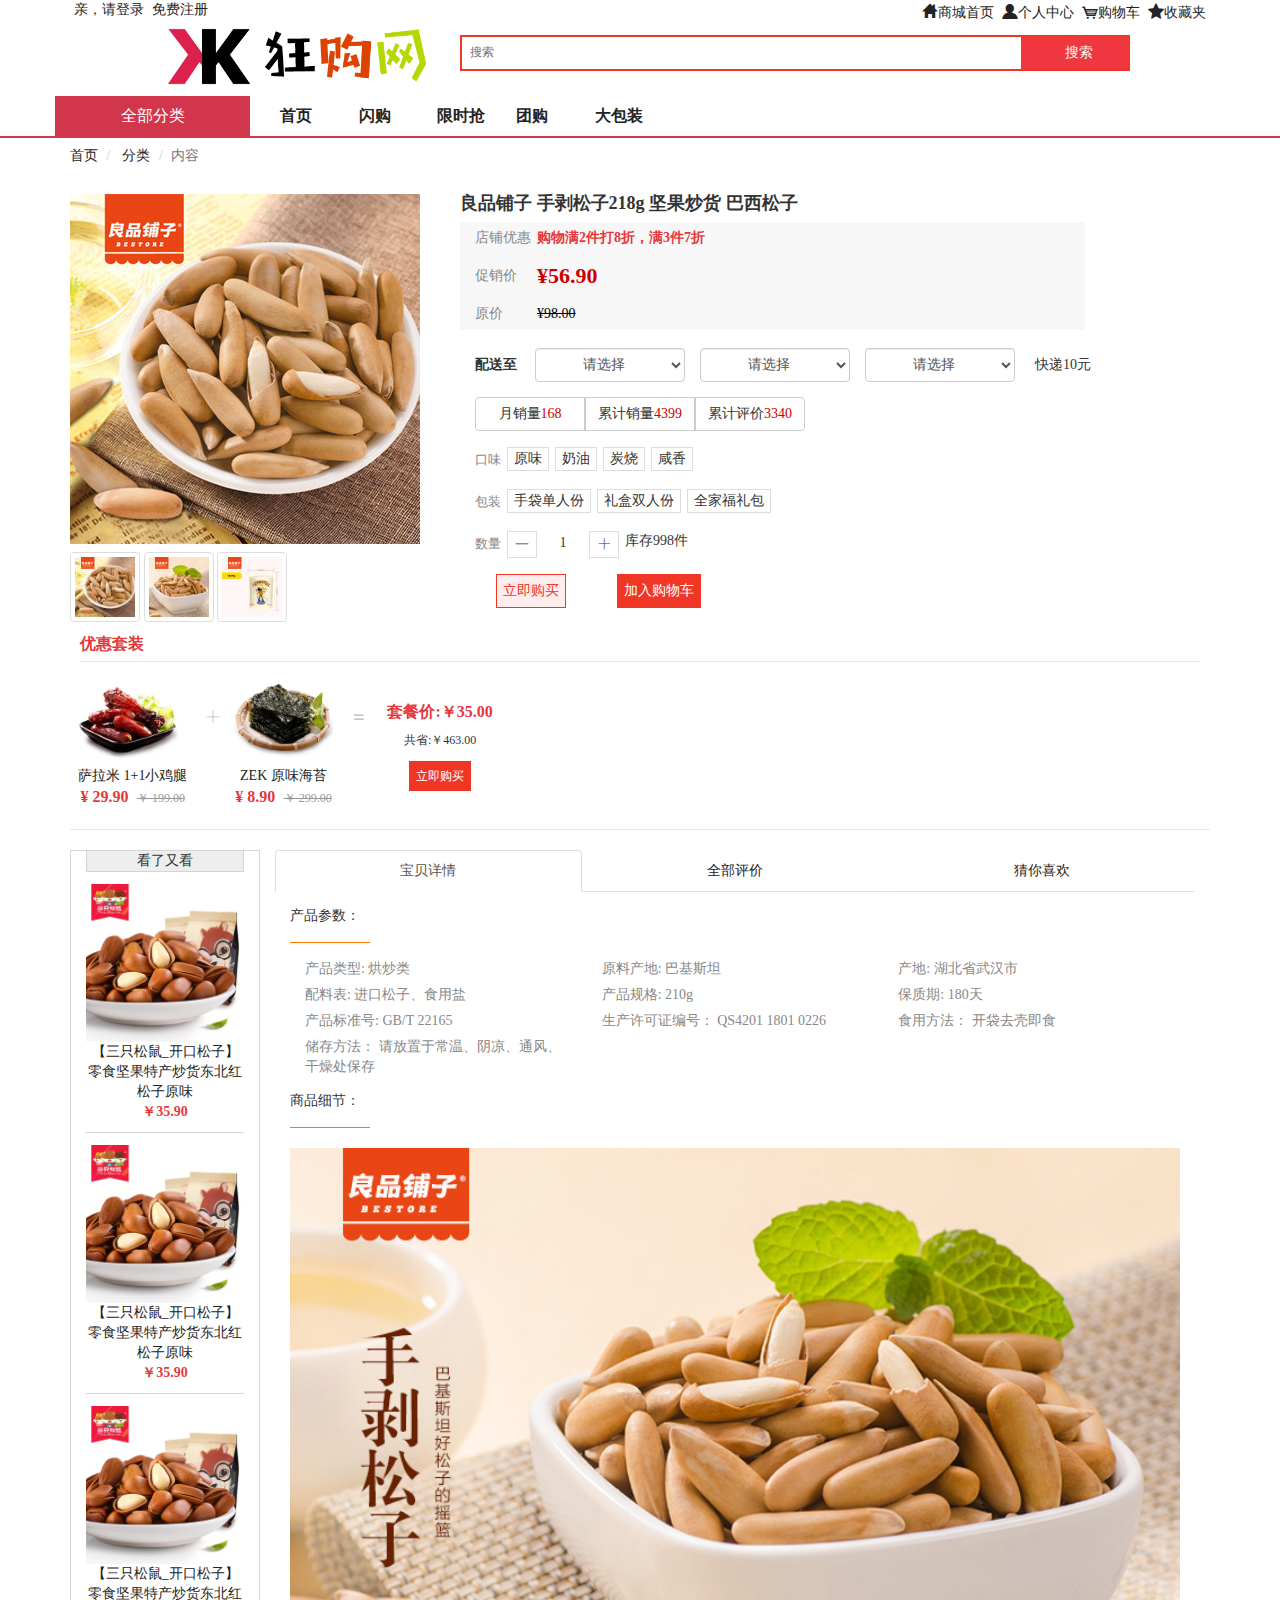
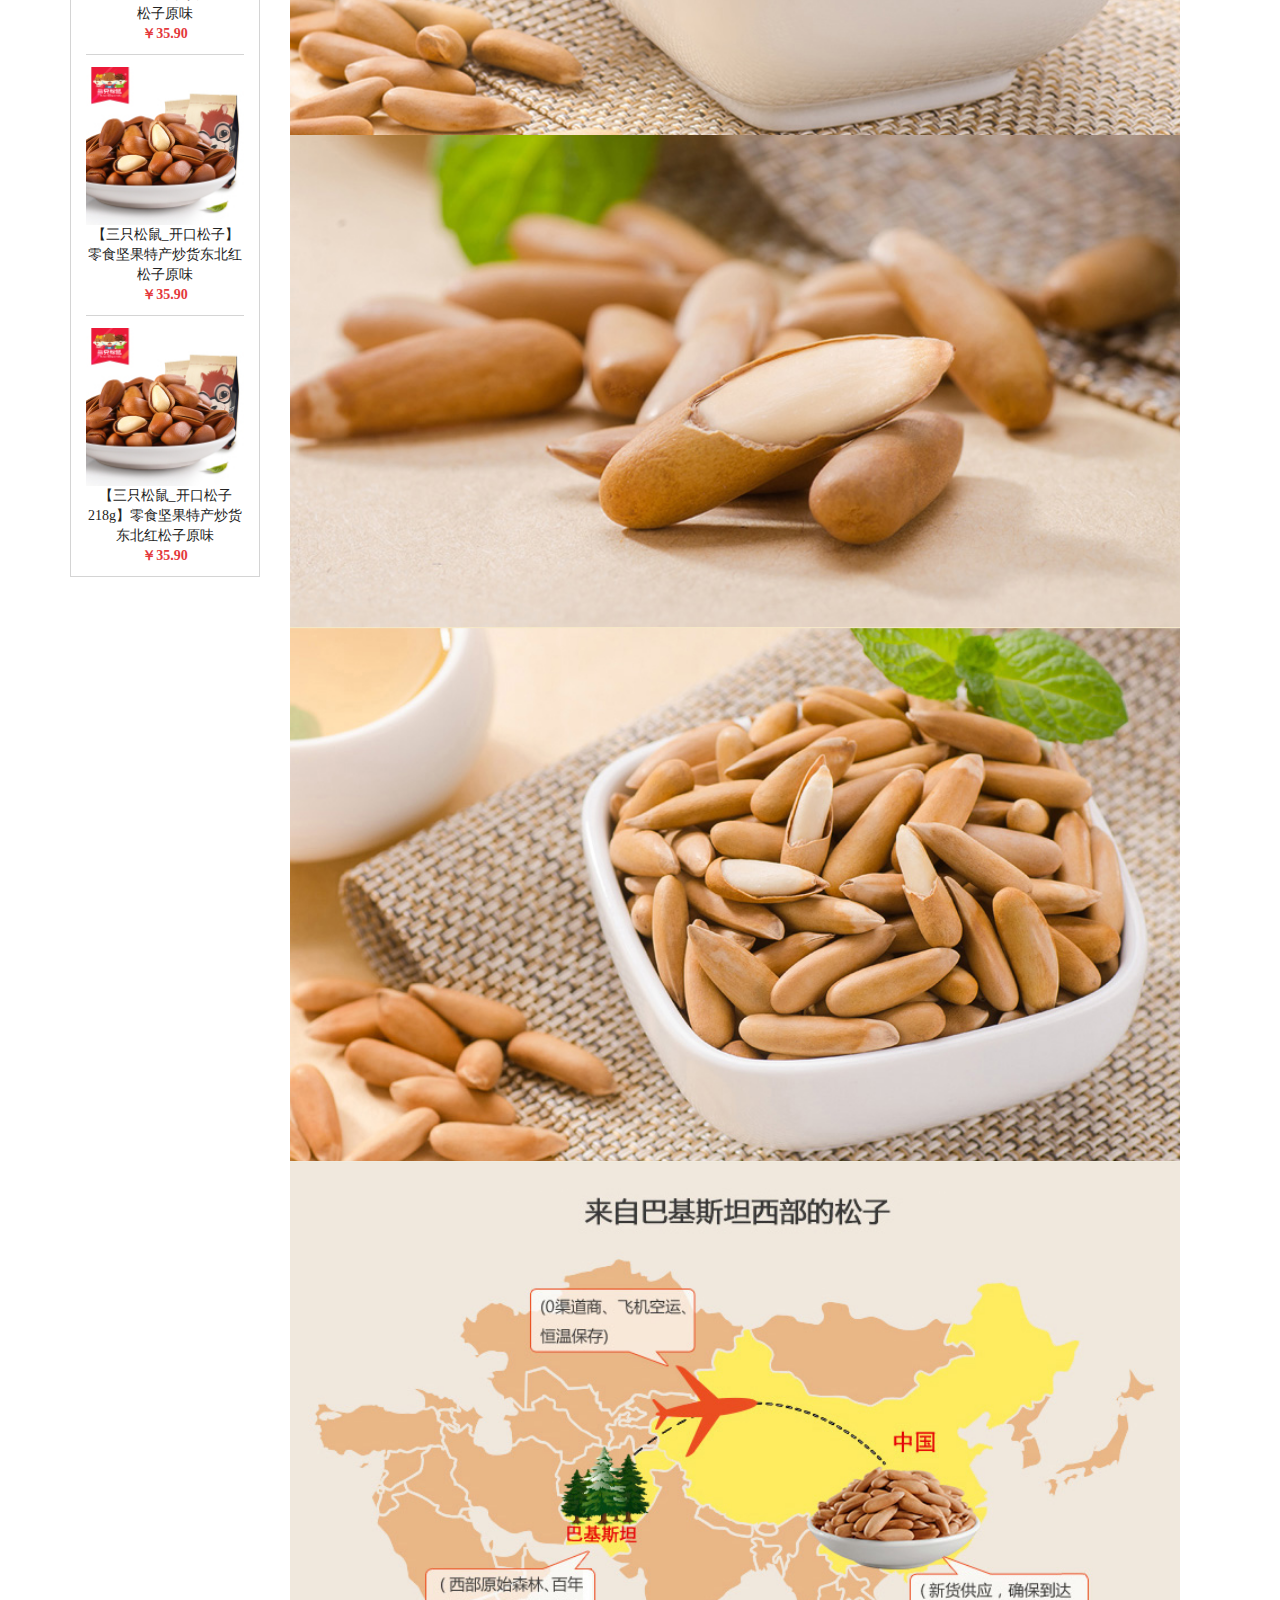
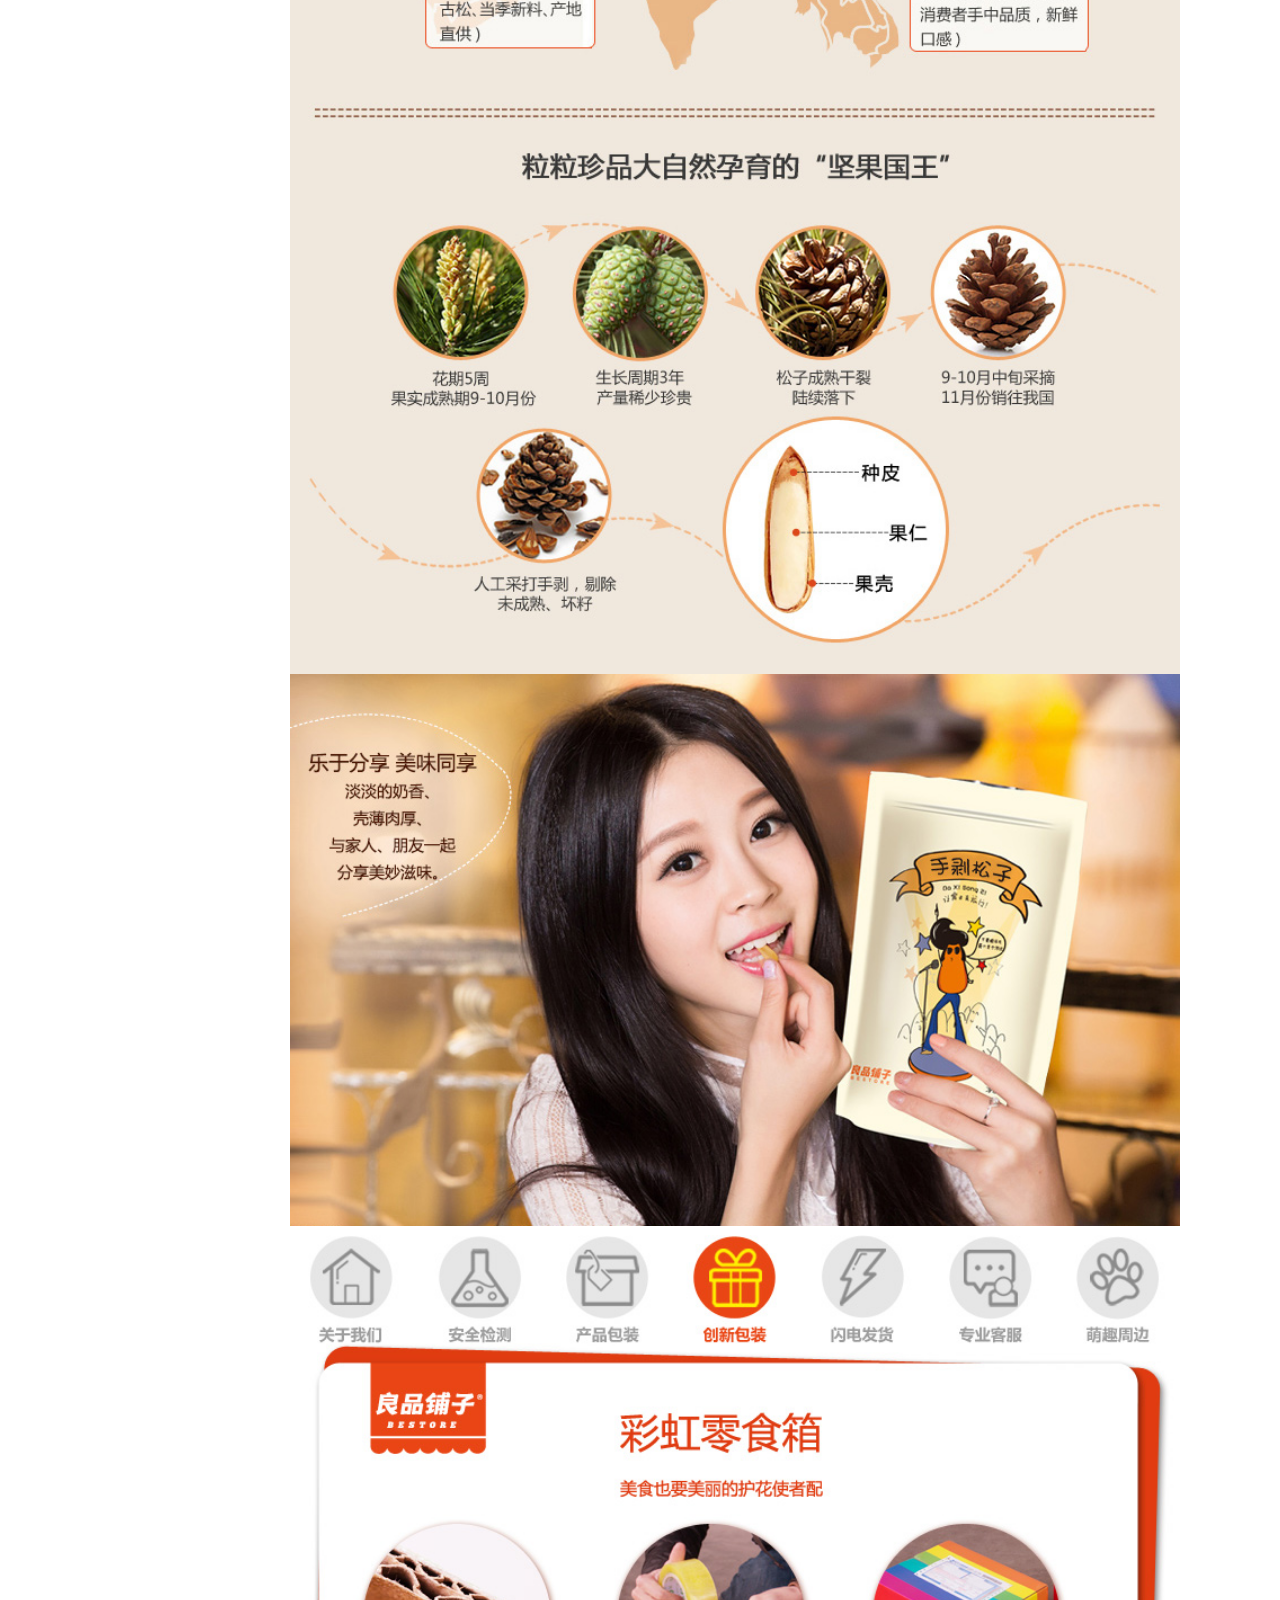
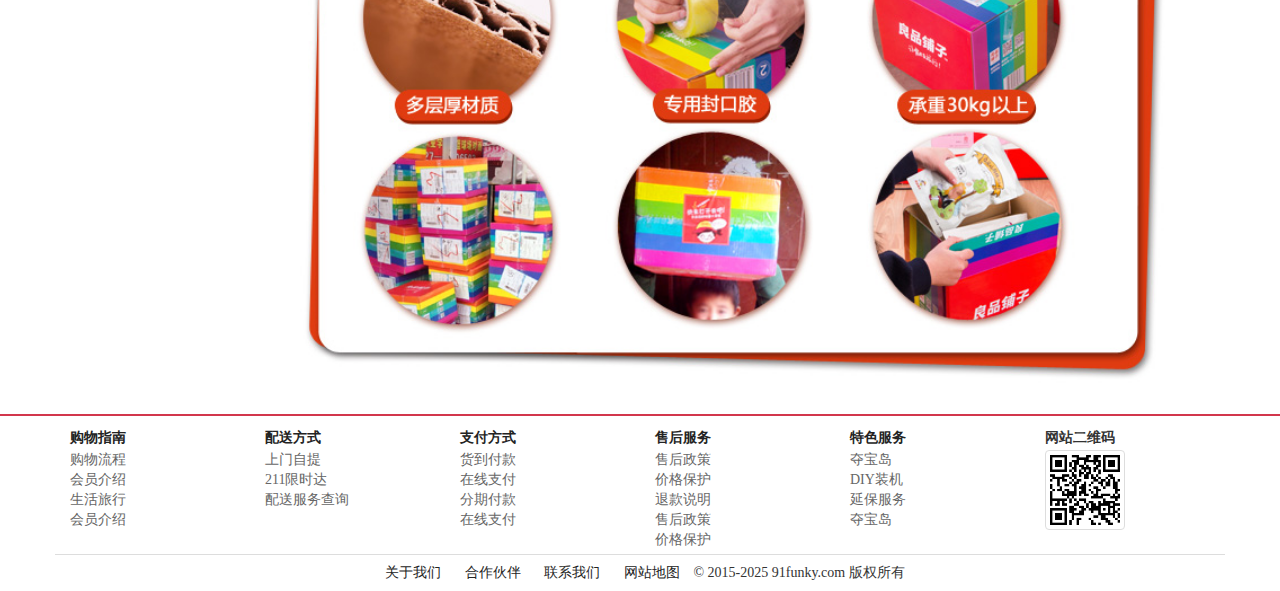
<file: introduction.html>
<!DOCTYPE html>
<html>

	<head>
		<meta charset="UTF-8">
		<title>商品详情页</title>
		<link rel="stylesheet" type="text/css" href="css/bootstrap.min.css" />
		<link rel="stylesheet" type="text/css" href="font/iconfont.css" />
		<link rel="stylesheet" type="text/css" href="css/common.css" />
		<link rel="stylesheet" type="text/css" href="css/header.css" />
		<link rel="stylesheet" type="text/css" href="css/footer.css" />
		<link rel="stylesheet" type="text/css" href="css/introduction.css" />
	</head>

	<body>
		<header>
			<div class="container">
				<!--顶部导航-->
				<div class="row top-navi">
					<div class="col-xs-6 col-sm-6">
						<ul>
							<li>
								<a href="register-login.html">亲，请登录</a>
							</li>
							<li>
								<a href="register-login.html">免费注册</a>
							</li>
						</ul>
					</div>
					<div class="col-xs-6 col-sm-6">
						<ul>
							<li>
								<a href="index.html"><span class="iconfont icon-home1"></span>商城首页</a>
							</li>
							<li>
								<a href="center.html"><span class="iconfont icon-accountfilling"></span>个人中心</a>
							</li>
							<li>
								<a href="cart.html"><span class="iconfont icon-cart"></span>购物车</a>
							</li>
							<li>
								<a href="#"><span class="iconfont icon-favoritesfilling"></span>收藏夹</a>
							</li>
						</ul>
					</div>
				</div>
				<!--搜索框-->
				<div class="row search">
					<div class="col-xs-3 col-sm-3 col-sm-offset-1">
						<a href="#"><img src="img/logo.png" /></a>
					</div>
					<div class="col-xs-8 col-sm-8 search-bar">
						<form>
							<input type="text" placeholder="搜索">
							<input id="search-button" value="搜索" type="submit">
						</form>
					</div>
				</div>
				<!--引导行-->
				<div class="row">
					<div class="nav-line">
						<div class="col-md-2 text-center"><span>全部分类</span></div>
						<ul class="col-md-10">
							<li class="col-md-1">
								<a href="#">首页</a>
							</li>
							<li class="col-md-1">
								<a href="#">闪购</a>
							</li>
							<li class="col-md-1">
								<a href="#">限时抢</a>
							</li>
							<li class="col-md-1">
								<a href="#">团购</a>
							</li>
							<li class="col-md-1">
								<a href="#">大包装</a>
							</li>
						</ul>
					</div>
				</div>
			</div>
		</header>
		<div class="headerline"></div>
		<div class="container">
			<div class="row">
				<ol class="breadcrumb">
					<li>
						<a href="#">首页</a>
					</li>
					<li>
						<a href="#">分类</a>
					</li>
					<li class="active">内容</li>
				</ol>
			</div>
			<div class="row">
				<div class="col-md-4 productImg">
					<img class="img-responsive" src="img/01_mid.jpg" />
					<img class="img-thumbnail" src="img/01_small.jpg" />
					<img class="img-thumbnail" src="img/02_small.jpg" />
					<img class="img-thumbnail" src="img/03_small.jpg" />
				</div>
				<div class="col-md-8 productInfo">
					<h4>良品铺子 手剥松子218g 坚果炒货 巴西松子</h4>
					<div class="col-md-10">
						<table>
							<tr>
								<th>店铺优惠</th>
								<td>购物满2件打8折，满3件7折</td>
							</tr>
							<tr>
								<th>促销价</th>
								<td>¥56.90</td>
							</tr>
							<tr>
								<th>原价</th>
								<td>¥98.00</td>
							</tr>
						</table>
					</div>
				</div>
				<div class="col-md-8 express">
					<div class="form-group">
						<label class="col-md-2 control-label">配送至</label>
						<div class="col-md-8">
							<select class="form-control" id="select-provinces">
								<option value="-1" selected>请选择</option>
							</select>
							<select class="form-control" id="select-cities">
								<option value="-1" selected>请选择</option>
							</select>
							<select class="form-control" id="select-districts">
								<option value="-1" selected>请选择</option>
							</select>
						</div>
						<div class="col-md-2">
							快递<span>10</span>元
						</div>
					</div>
				</div>
				<div class="col-md-4 count">
					<div class="btn-group btn-group-justified col-md-12" role="group">
						<div class="btn-group" role="group">
							<button type="button" class="btn btn-default">月销量<span>168</span></button>
						</div>
						<div class="btn-group" role="group">
							<button type="button" class="btn btn-default">累计销量<span>4399</span></button>
						</div>
						<div class="btn-group" role="group">
							<button type="button" class="btn btn-default">累计评价<span>3340</span></button>
						</div>
					</div>
				</div>
				<div class="col-md-8 taste">
					<ul class="col-md-12">
						<li>口味</li>
						<li><button>原味</button></li>
						<li><button>奶油</button></li>
						<li><button>炭烧</button></li>
						<li><button>咸香</button></li>
					</ul>
					<ul class="col-md-12">
						<li>包装</li>
						<li><button>手袋单人份</button></li>
						<li><button>礼盒双人份</button></li>
						<li><button>全家福礼包</button></li>
					</ul>
					<ul class="col-md-12">
						<li>数量</li>
						<li><button><span class="iconfont icon-minus"></span></button></li>
						<li><input class="text-center" type="text" value="1" readonly="readonly" /></li>
						<li><button><span class="iconfont icon-add"></span></button></li>
						<li>库存<span>998</span>件</li>
					</ul>
					<ul class="col-md-6">
						<li></li>
						<li class="col-md-4"><button>立即购买</button></li>
						<li class="col-md-4"><button>加入购物车</button></li>
					</ul>
				</div>
			</div>
			<div class="row">
				<!--优惠套装-->
				<div class="col-md-12 match">
					<div class="match-title">优惠套装</div>
					<div class="match-comment">
						<ul class="like_list">
							<li>
								<div class="s_picBox">
									<a class="s_pic" href="#"><img class="img-responsive" src="img/cp.jpg"></a>
								</div>
								<a class="txt" target="_blank" href="#">萨拉米 1+1小鸡腿</a>
								<div class="info-box"> <span class="info-box-price">¥ 29.90</span> <span class="info-original-price">￥ 199.00</span> </div>
							</li>
							<li class="plus_icon"><span class="iconfont icon-add1"></span></li>
							<li>
								<div class="s_picBox">
									<a class="s_pic" href="#"> <img class="img-responsive" src="img/cp2.jpg"></a>
								</div>
								<a class="txt" target="_blank" href="#">ZEK 原味海苔</a>
								<div class="info-box"> <span class="info-box-price">¥ 8.90</span> <span class="info-original-price">￥ 299.00</span> </div>
							</li>
							<li class="plus_icon"><span class="iconfont icon-equal"></span></li>
							<li class="total_price">
								<p class="combo_price"><span class="c-title">套餐价:</span><span>￥35.00</span> </p>
								<p class="save_all">共省:<span>￥463.00</span></p>
								<a href="#" class="buy_now">立即购买</a>
							</li>
						</ul>
					</div>
				</div>
			</div>
			<div class="row">
				<!-- introduce-->
				<div class="col-md-12 introduce">
					<div class="other col-md-2">
						<ul>
							<div>
								<h4>看了又看</h4>
							</div>

							<li>
								<div class="p-img">
									<a href="#"> <img class="img-responsive" src="img/browse1.jpg"> </a>
								</div>
								<div class="p-name">
									<a href="#">
										【三只松鼠_开口松子】零食坚果特产炒货东北红松子原味
									</a>
								</div>
								<div class="p-price"><strong>￥35.90</strong></div>
							</li>
							<li>
								<div class="p-img">
									<a href="#"> <img class="img-responsive" src="img/browse1.jpg"> </a>
								</div>
								<div class="p-name">
									<a href="#">
										【三只松鼠_开口松子】零食坚果特产炒货东北红松子原味
									</a>
								</div>
								<div class="p-price"><strong>￥35.90</strong></div>
							</li>
							<li>
								<div class="p-img">
									<a href="#"> <img class="img-responsive" src="img/browse1.jpg"> </a>
								</div>
								<div class="p-name">
									<a href="#">
										【三只松鼠_开口松子】零食坚果特产炒货东北红松子原味
									</a>
								</div>
								<div class="p-price"><strong>￥35.90</strong></div>
							</li>
							<li>
								<div class="p-img">
									<a href="#"> <img class="img-responsive" src="img/browse1.jpg"> </a>
								</div>
								<div class="p-name">
									<a href="#">
										【三只松鼠_开口松子】零食坚果特产炒货东北红松子原味
									</a>
								</div>
								<div class="p-price"><strong>￥35.90</strong></div>
							</li>
							<li>
								<div class="p-img">
									<a href="#"> <img class="img-responsive" src="img/browse1.jpg"> </a>
								</div>
								<div class="p-name">
									<a href="#">
										【三只松鼠_开口松子218g】零食坚果特产炒货东北红松子原味
									</a>
								</div>
								<div class="p-price"><strong>￥35.90</strong></div>
							</li>

						</ul>
					</div>
					<div class="introduceMain col-md-10">
						<ul class="nav nav-tabs nav-justified">
							<li class="active">
								<a href="#pro-detail" data-toggle="tab">
									<span>宝贝详情</span>
								</a>
							</li>
							<li>
								<a href="#pro-judge" data-toggle="tab">
									<span>全部评价</span>
								</a>
							</li>
							<li>
								<a href="#pro-like" data-toggle="tab">
									<span>猜你喜欢</span>
								</a>
							</li>
						</ul>

						<div class="tab-content">
							<div class="tab-pane fade in active" id="pro-detail">
								<div class="pro-content-title">
									<div class="col-md-12">
										<h4>产品参数：</h4>
									</div>
									<ul class="col-md-12">
										<li class="col-md-4">产品类型:&nbsp;烘炒类</li>
										<li class="col-md-4">原料产地:&nbsp;巴基斯坦</li>
										<li class="col-md-4">产地:&nbsp;湖北省武汉市</li>
										<li class="col-md-4">配料表:&nbsp;进口松子、食用盐</li>
										<li class="col-md-4">产品规格:&nbsp;210g</li>
										<li class="col-md-4">保质期:&nbsp;180天</li>
										<li class="col-md-4">产品标准号:&nbsp;GB/T 22165</li>
										<li class="col-md-4">生产许可证编号：&nbsp;QS4201 1801 0226</li>
										<li class="col-md-4">食用方法：&nbsp;开袋去壳即食</li>
										<li class="col-md-4">储存方法：&nbsp;请放置于常温、阴凉、通风、干燥处保存 </li>
									</ul>
								</div>
								<div class="details">
									<div class="col-md-12 pro-content-title">
										<h4>商品细节：</h4>
									</div>
									<div class="col-md-12 twlistNews">
										<img class="img-responsive" src="img/tw1.jpg" />
										<img class="img-responsive" src="img/tw2.jpg" />
										<img class="img-responsive" src="img/tw3.jpg" />
										<img class="img-responsive" src="img/tw4.jpg" />
										<img class="img-responsive" src="img/tw5.jpg" />
										<img class="img-responsive" src="img/tw6.jpg" />
										<img class="img-responsive" src="img/tw7.jpg" />
									</div>
								</div>
							</div>

							<div class="tab-pane fade" id="pro-judge">
								<div class="pro-judge">
									<div class="col-md-2 text-center">
										<span class="percentage">94%</span><br><span>好评度</span>
									</div>
									<dl class="col-md-10">
										<dt>买家印象</dt>
										<dd>
											<q class="comm-tags"><span>味道不错</span><em>(2177)</em></q>
											<q class="comm-tags"><span>颗粒饱满</span><em>(1860)</em></q>
											<q class="comm-tags"><span>口感好</span><em>(1823)</em></q>
											<q class="comm-tags"><span>商品不错</span><em>(1689)</em></q>
											<q class="comm-tags"><span>香脆可口</span><em>(1488)</em></q>
											<q class="comm-tags"><span>个个开口</span><em>(1392)</em></q>
											<q class="comm-tags"><span>价格便宜</span><em>(1119)</em></q>
											<q class="comm-tags"><span>特价买的</span><em>(865)</em></q>
											<q class="comm-tags"><span>皮很薄</span><em>(831)</em></q>
										</dd>
									</dl>
								</div>
								<div class="row">
									<div class="col-md-12 pro-all-judge">
										<ul class="col-md-6">
											<li>
												<div class="comment-info">
													<span>全部评价</span>
													<span class="tb-tbcr-num">(32)</span>
												</div>
											</li>

											<li>
												<div class="comment-info">
													<span>好评</span>
													<span class="tb-tbcr-num">(32)</span>
												</div>
											</li>

											<li>
												<div class="comment-info">
													<span>中评</span>
													<span class="tb-tbcr-num">(32)</span>
												</div>
											</li>

											<li>
												<div class="comment-info">
													<span>差评</span>
													<span class="tb-tbcr-num">(32)</span>
												</div>
											</li>
										</ul>
									</div>
								</div>

								<ul class="am-comments-list am-comments-list-flip">
									<li class="am-comment">
										<!-- 评论容器 -->
										<a href="">
											<img class="am-comment-avatar" src="img/hwbn40x40.jpg" />
											<!-- 评论者头像 -->
										</a>

										<div class="am-comment-main">
											<!-- 评论内容容器 -->
											<header class="am-comment-hd">
												<!--<h3 class="am-comment-title">评论标题</h3>-->
												<div class="am-comment-meta">
													<!-- 评论元数据 -->
													<a href="#link-to-user" class="am-comment-author">b***1 (匿名)</a>
													<!-- 评论者 -->
													评论于
													<time datetime="">2015年11月02日 17:46</time>
												</div>
											</header>

											<div class="am-comment-bd">
												<div class="tb-rev-item " data-id="255776406962">
													<div class="J_TbcRate_ReviewContent tb-tbcr-content ">
														摸起来丝滑柔软，不厚，没色差，颜色好看！买这个衣服还接到诈骗电话，我很好奇他们是怎么知道我买了这件衣服，并且还知道我的电话的！
													</div>
													<div class="tb-r-act-bar">
														颜色分类：柠檬黄&nbsp;&nbsp;尺码：S
													</div>
												</div>

											</div>
											<!-- 评论内容 -->
										</div>
									</li>
									<li class="am-comment">
										<!-- 评论容器 -->
										<a href="">
											<img class="am-comment-avatar" src="img/hwbn40x40.jpg" />
											<!-- 评论者头像 -->
										</a>

										<div class="am-comment-main">
											<!-- 评论内容容器 -->
											<header class="am-comment-hd">
												<!--<h3 class="am-comment-title">评论标题</h3>-->
												<div class="am-comment-meta">
													<!-- 评论元数据 -->
													<a href="#link-to-user" class="am-comment-author">l***4 (匿名)</a>
													<!-- 评论者 -->
													评论于
													<time datetime="">2015年10月28日 11:33</time>
												</div>
											</header>

											<div class="am-comment-bd">
												<div class="tb-rev-item " data-id="255095758792">
													<div class="J_TbcRate_ReviewContent tb-tbcr-content ">
														没有色差，很暖和……美美的
													</div>
													<div class="tb-r-act-bar">
														颜色分类：蓝调灰&nbsp;&nbsp;尺码：2XL
													</div>
												</div>

											</div>
											<!-- 评论内容 -->
										</div>
									</li>
									<li class="am-comment">
										<!-- 评论容器 -->
										<a href="">
											<img class="am-comment-avatar" src="img/hwbn40x40.jpg" />
											<!-- 评论者头像 -->
										</a>

										<div class="am-comment-main">
											<!-- 评论内容容器 -->
											<header class="am-comment-hd">
												<!--<h3 class="am-comment-title">评论标题</h3>-->
												<div class="am-comment-meta">
													<!-- 评论元数据 -->
													<a href="#link-to-user" class="am-comment-author">b***1 (匿名)</a>
													<!-- 评论者 -->
													评论于
													<time datetime="">2015年11月02日 17:46</time>
												</div>
											</header>

											<div class="am-comment-bd">
												<div class="tb-rev-item " data-id="255776406962">
													<div class="J_TbcRate_ReviewContent tb-tbcr-content ">
														摸起来丝滑柔软，不厚，没色差，颜色好看！买这个衣服还接到诈骗电话，我很好奇他们是怎么知道我买了这件衣服，并且还知道我的电话的！
													</div>
													<div class="tb-r-act-bar">
														颜色分类：柠檬黄&nbsp;&nbsp;尺码：S
													</div>
												</div>

											</div>
											<!-- 评论内容 -->
										</div>
									</li>
									<li class="am-comment">
										<!-- 评论容器 -->
										<a href="">
											<img class="am-comment-avatar" src="img/hwbn40x40.jpg" />
											<!-- 评论者头像 -->
										</a>

										<div class="am-comment-main">
											<!-- 评论内容容器 -->
											<header class="am-comment-hd">
												<!--<h3 class="am-comment-title">评论标题</h3>-->
												<div class="am-comment-meta">
													<!-- 评论元数据 -->
													<a href="#link-to-user" class="am-comment-author">h***n (匿名)</a>
													<!-- 评论者 -->
													评论于
													<time datetime="">2015年11月25日 12:48</time>
												</div>
											</header>

											<div class="am-comment-bd">
												<div class="tb-rev-item " data-id="258040417670">
													<div class="J_TbcRate_ReviewContent tb-tbcr-content ">
														式样不错，初冬穿
													</div>
													<div class="tb-r-act-bar">
														颜色分类：柠檬黄&nbsp;&nbsp;尺码：L
													</div>
												</div>
											</div>
											<!-- 评论内容 -->
										</div>
									</li>
									<li class="am-comment">
										<!-- 评论容器 -->
										<a href="">
											<img class="am-comment-avatar" src="img/hwbn40x40.jpg" />
											<!-- 评论者头像 -->
										</a>

										<div class="am-comment-main">
											<!-- 评论内容容器 -->
											<header class="am-comment-hd">
												<!--<h3 class="am-comment-title">评论标题</h3>-->
												<div class="am-comment-meta">
													<!-- 评论元数据 -->
													<a href="#link-to-user" class="am-comment-author">b***1 (匿名)</a>
													<!-- 评论者 -->
													评论于
													<time datetime="">2015年11月02日 17:46</time>
												</div>
											</header>

											<div class="am-comment-bd">
												<div class="tb-rev-item " data-id="255776406962">
													<div class="J_TbcRate_ReviewContent tb-tbcr-content ">
														摸起来丝滑柔软，不厚，没色差，颜色好看！买这个衣服还接到诈骗电话，我很好奇他们是怎么知道我买了这件衣服，并且还知道我的电话的！
													</div>
													<div class="tb-r-act-bar">
														颜色分类：柠檬黄&nbsp;&nbsp;尺码：S
													</div>
												</div>

											</div>
											<!-- 评论内容 -->
										</div>
									</li>
									<li class="am-comment">
										<!-- 评论容器 -->
										<a href="">
											<img class="am-comment-avatar" src="img/hwbn40x40.jpg" />
											<!-- 评论者头像 -->
										</a>

										<div class="am-comment-main">
											<!-- 评论内容容器 -->
											<header class="am-comment-hd">
												<!--<h3 class="am-comment-title">评论标题</h3>-->
												<div class="am-comment-meta">
													<!-- 评论元数据 -->
													<a href="#link-to-user" class="am-comment-author">l***4 (匿名)</a>
													<!-- 评论者 -->
													评论于
													<time datetime="">2015年10月28日 11:33</time>
												</div>
											</header>

											<div class="am-comment-bd">
												<div class="tb-rev-item " data-id="255095758792">
													<div class="J_TbcRate_ReviewContent tb-tbcr-content ">
														没有色差，很暖和……美美的
													</div>
													<div class="tb-r-act-bar">
														颜色分类：蓝调灰&nbsp;&nbsp;尺码：2XL
													</div>
												</div>

											</div>
											<!-- 评论内容 -->
										</div>
									</li>
									<li class="am-comment">
										<!-- 评论容器 -->
										<a href="">
											<img class="am-comment-avatar" src="img/hwbn40x40.jpg" />
											<!-- 评论者头像 -->
										</a>

										<div class="am-comment-main">
											<!-- 评论内容容器 -->
											<header class="am-comment-hd">
												<!--<h3 class="am-comment-title">评论标题</h3>-->
												<div class="am-comment-meta">
													<!-- 评论元数据 -->
													<a href="#link-to-user" class="am-comment-author">b***1 (匿名)</a>
													<!-- 评论者 -->
													评论于
													<time datetime="">2015年11月02日 17:46</time>
												</div>
											</header>

											<div class="am-comment-bd">
												<div class="tb-rev-item " data-id="255776406962">
													<div class="J_TbcRate_ReviewContent tb-tbcr-content ">
														摸起来丝滑柔软，不厚，没色差，颜色好看！买这个衣服还接到诈骗电话，我很好奇他们是怎么知道我买了这件衣服，并且还知道我的电话的！
													</div>
													<div class="tb-r-act-bar">
														颜色分类：柠檬黄&nbsp;&nbsp;尺码：S
													</div>
												</div>

											</div>
											<!-- 评论内容 -->
										</div>
									</li>
									<li class="am-comment">
										<!-- 评论容器 -->
										<a href="">
											<img class="am-comment-avatar" src="img/hwbn40x40.jpg" />
											<!-- 评论者头像 -->
										</a>

										<div class="am-comment-main">
											<!-- 评论内容容器 -->
											<header class="am-comment-hd">
												<!--<h3 class="am-comment-title">评论标题</h3>-->
												<div class="am-comment-meta">
													<!-- 评论元数据 -->
													<a href="#link-to-user" class="am-comment-author">h***n (匿名)</a>
													<!-- 评论者 -->
													评论于
													<time datetime="">2015年11月25日 12:48</time>
												</div>
											</header>

											<div class="am-comment-bd">
												<div class="tb-rev-item " data-id="258040417670">
													<div class="J_TbcRate_ReviewContent tb-tbcr-content ">
														式样不错，初冬穿
													</div>
													<div class="tb-r-act-bar">
														颜色分类：柠檬黄&nbsp;&nbsp;尺码：L
													</div>
												</div>
											</div>
											<!-- 评论内容 -->
										</div>
									</li>
									<li class="am-comment">
										<!-- 评论容器 -->
										<a href="">
											<img class="am-comment-avatar" src="img/hwbn40x40.jpg" />
											<!-- 评论者头像 -->
										</a>

										<div class="am-comment-main">
											<!-- 评论内容容器 -->
											<header class="am-comment-hd">
												<!--<h3 class="am-comment-title">评论标题</h3>-->
												<div class="am-comment-meta">
													<!-- 评论元数据 -->
													<a href="#link-to-user" class="am-comment-author">b***1 (匿名)</a>
													<!-- 评论者 -->
													评论于
													<time datetime="">2015年11月02日 17:46</time>
												</div>
											</header>

											<div class="am-comment-bd">
												<div class="tb-rev-item " data-id="255776406962">
													<div class="J_TbcRate_ReviewContent tb-tbcr-content ">
														摸起来丝滑柔软，不厚，没色差，颜色好看！买这个衣服还接到诈骗电话，我很好奇他们是怎么知道我买了这件衣服，并且还知道我的电话的！
													</div>
													<div class="tb-r-act-bar">
														颜色分类：柠檬黄&nbsp;&nbsp;尺码：S
													</div>
												</div>

											</div>
											<!-- 评论内容 -->
										</div>
									</li>
									<li class="am-comment">
										<!-- 评论容器 -->
										<a href="">
											<img class="am-comment-avatar" src="img/hwbn40x40.jpg" />
											<!-- 评论者头像 -->
										</a>

										<div class="am-comment-main">
											<!-- 评论内容容器 -->
											<header class="am-comment-hd">
												<!--<h3 class="am-comment-title">评论标题</h3>-->
												<div class="am-comment-meta">
													<!-- 评论元数据 -->
													<a href="#link-to-user" class="am-comment-author">l***4 (匿名)</a>
													<!-- 评论者 -->
													评论于
													<time datetime="">2015年10月28日 11:33</time>
												</div>
											</header>

											<div class="am-comment-bd">
												<div class="tb-rev-item " data-id="255095758792">
													<div class="J_TbcRate_ReviewContent tb-tbcr-content ">
														没有色差，很暖和……美美的
													</div>
													<div class="tb-r-act-bar">
														颜色分类：蓝调灰&nbsp;&nbsp;尺码：2XL
													</div>
												</div>

											</div>
											<!-- 评论内容 -->
										</div>
									</li>
									<li class="am-comment">
										<!-- 评论容器 -->
										<a href="">
											<img class="am-comment-avatar" src="img/hwbn40x40.jpg" />
											<!-- 评论者头像 -->
										</a>

										<div class="am-comment-main">
											<!-- 评论内容容器 -->
											<header class="am-comment-hd">
												<!--<h3 class="am-comment-title">评论标题</h3>-->
												<div class="am-comment-meta">
													<!-- 评论元数据 -->
													<a href="#link-to-user" class="am-comment-author">b***1 (匿名)</a>
													<!-- 评论者 -->
													评论于
													<time datetime="">2015年11月02日 17:46</time>
												</div>
											</header>

											<div class="am-comment-bd">
												<div class="tb-rev-item " data-id="255776406962">
													<div class="J_TbcRate_ReviewContent tb-tbcr-content ">
														摸起来丝滑柔软，不厚，没色差，颜色好看！买这个衣服还接到诈骗电话，我很好奇他们是怎么知道我买了这件衣服，并且还知道我的电话的！
													</div>
													<div class="tb-r-act-bar">
														颜色分类：柠檬黄&nbsp;&nbsp;尺码：S
													</div>
												</div>

											</div>
											<!-- 评论内容 -->
										</div>
									</li>
									<li class="am-comment">
										<!-- 评论容器 -->
										<a href="">
											<img class="am-comment-avatar" src="img/hwbn40x40.jpg" />
											<!-- 评论者头像 -->
										</a>

										<div class="am-comment-main">
											<!-- 评论内容容器 -->
											<header class="am-comment-hd">
												<!--<h3 class="am-comment-title">评论标题</h3>-->
												<div class="am-comment-meta">
													<!-- 评论元数据 -->
													<a href="#link-to-user" class="am-comment-author">h***n (匿名)</a>
													<!-- 评论者 -->
													评论于
													<time datetime="">2015年11月25日 12:48</time>
												</div>
											</header>

											<div class="am-comment-bd">
												<div class="tb-rev-item " data-id="258040417670">
													<div class="J_TbcRate_ReviewContent tb-tbcr-content ">
														式样不错，初冬穿
													</div>
													<div class="tb-r-act-bar">
														颜色分类：柠檬黄&nbsp;&nbsp;尺码：L
													</div>
												</div>
											</div>
											<!-- 评论内容 -->
										</div>
									</li>

								</ul>

								<!--分页 -->
								<div class="row">
									<nav class="text-center" aria-label="Page navigation">
										<ul class="pagination">
											<li>
												<a href="#" aria-label="Previous">
													<span aria-hidden="true">&laquo;</span>
												</a>
											</li>
											<li class="active">
												<a href="#">1</a>
											</li>
											<li>
												<a href="#">2</a>
											</li>
											<li>
												<a href="#">3</a>
											</li>
											<li>
												<a href="#">4</a>
											</li>
											<li>
												<a href="#">5</a>
											</li>
											<li>
												<a href="#" aria-label="Next">
													<span aria-hidden="true">&raquo;</span>
												</a>
											</li>
										</ul>
									</nav>
								</div>

								<div class="col-md-12 text-center tb-reviewsft">
									<div class="tb-rate-alert">购买前请查看该商品的
										<a href="#">购物保障</a>，明确您的售后保障权益。
									</div>
								</div>

							</div>

							<div class="tab-pane fade" id="pro-like">
								<div class="row like">
									<ul>
										<li class="col-md-3">
											<div>
												<img class="img-responsive" src="img/imgsearch1.jpg" />
												<p>【良品铺子_开口松子】零食坚果特产炒货
													<span>东北红松子奶油味</span></p>
												<p class="price-like">
													<b>¥</b>
													<strong>298.00</strong>
												</p>
											</div>
										</li>
										<li class="col-md-3">
											<div>
												<img class="img-responsive" src="img/imgsearch1.jpg" />
												<p>【良品铺子_开口松子】零食坚果特产炒货
													<span>东北红松子奶油味</span></p>
												<p class="price-like">
													<b>¥</b>
													<strong>298.00</strong>
												</p>
											</div>
										</li>
										<li class="col-md-3">
											<div>
												<img class="img-responsive" src="img/imgsearch1.jpg" />
												<p>【良品铺子_开口松子】零食坚果特产炒货
													<span>东北红松子奶油味</span></p>
												<p class="price-like">
													<b>¥</b>
													<strong>298.00</strong>
												</p>
											</div>
										</li>
										<li class="col-md-3">
											<div>
												<img class="img-responsive" src="img/imgsearch1.jpg" />
												<p>【良品铺子_开口松子】零食坚果特产炒货
													<span>东北红松子奶油味</span></p>
												<p class="price-like">
													<b>¥</b>
													<strong>298.00</strong>
												</p>
											</div>
										</li>
										<li class="col-md-3">
											<div>
												<img class="img-responsive" src="img/imgsearch1.jpg" />
												<p>【良品铺子_开口松子】零食坚果特产炒货
													<span>东北红松子奶油味</span></p>
												<p class="price-like">
													<b>¥</b>
													<strong>298.00</strong>
												</p>
											</div>
										</li>
										<li class="col-md-3">
											<div>
												<img class="img-responsive" src="img/imgsearch1.jpg" />
												<p>【良品铺子_开口松子】零食坚果特产炒货
													<span>东北红松子奶油味</span></p>
												<p class="price-like">
													<b>¥</b>
													<strong>298.00</strong>
												</p>
											</div>
										</li>
										<li class="col-md-3">
											<div>
												<img class="img-responsive" src="img/imgsearch1.jpg" />
												<p>【良品铺子_开口松子】零食坚果特产炒货
													<span>东北红松子奶油味</span></p>
												<p class="price-like">
													<b>¥</b>
													<strong>298.00</strong>
												</p>
											</div>
										</li>
										<li class="col-md-3">
											<div>
												<img class="img-responsive" src="img/imgsearch1.jpg" />
												<p>【良品铺子_开口松子】零食坚果特产炒货
													<span>东北红松子奶油味</span></p>
												<p class="price-like">
													<b>¥</b>
													<strong>298.00</strong>
												</p>
											</div>
										</li>
										<li class="col-md-3">
											<div>
												<img class="img-responsive" src="img/imgsearch1.jpg" />
												<p>【良品铺子_开口松子】零食坚果特产炒货
													<span>东北红松子奶油味</span></p>
												<p class="price-like">
													<b>¥</b>
													<strong>298.00</strong>
												</p>
											</div>
										</li>
										<li class="col-md-3">
											<div>
												<img class="img-responsive" src="img/imgsearch1.jpg" />
												<p>【良品铺子_开口松子】零食坚果特产炒货
													<span>东北红松子奶油味</span></p>
												<p class="price-like">
													<b>¥</b>
													<strong>298.00</strong>
												</p>
											</div>
										</li>
										<li class="col-md-3">
											<div>
												<img class="img-responsive" src="img/imgsearch1.jpg" />
												<p>【良品铺子_开口松子】零食坚果特产炒货
													<span>东北红松子奶油味</span></p>
												<p class="price-like">
													<b>¥</b>
													<strong>298.00</strong>
												</p>
											</div>
										</li>
										<li class="col-md-3">
											<div>
												<img class="img-responsive" src="img/imgsearch1.jpg" />
												<p>【良品铺子_开口松子】零食坚果特产炒货
													<span>东北红松子奶油味</span></p>
												<p class="price-like">
													<b>¥</b>
													<strong>298.00</strong>
												</p>
											</div>
										</li>
									</ul>
								</div>

								<!--分页 -->
								<div class="row">
									<nav class="text-center" aria-label="Page navigation">
										<ul class="pagination">
											<li>
												<a href="#" aria-label="Previous">
													<span aria-hidden="true">&laquo;</span>
												</a>
											</li>
											<li class="active">
												<a href="#">1</a>
											</li>
											<li>
												<a href="#">2</a>
											</li>
											<li>
												<a href="#">3</a>
											</li>
											<li>
												<a href="#">4</a>
											</li>
											<li>
												<a href="#">5</a>
											</li>
											<li>
												<a href="#" aria-label="Next">
													<span aria-hidden="true">&raquo;</span>
												</a>
											</li>
										</ul>
									</nav>
								</div>

							</div>

						</div>

					</div>
				</div>

			</div>
		</div>
		<div class="footerline"></div>
		<footer class="container">
			<div class="row">
				<div class="col-xs-4 col-md-2">
					<ul>
						<li>
							<a href="#">购物指南</a>
						</li>
						<li>
							<a href="#">购物流程</a>
						</li>
						<li>
							<a href="#">会员介绍</a>
						</li>
						<li>
							<a href="#">生活旅行</a>
						</li>
						<li>
							<a href="#">会员介绍</a>
						</li>
					</ul>
				</div>
				<div class="col-xs-4 col-md-2">
					<ul>
						<li>
							<a href="#">配送方式</a>
						</li>
						<li>
							<a href="#">上门自提</a>
						</li>
						<li>
							<a href="#">211限时达</a>
						</li>
						<li>
							<a href="#">配送服务查询</a>
						</li>
					</ul>
				</div>
				<div class="col-xs-4 col-md-2">
					<ul>
						<li>
							<a href="#">支付方式</a>
						</li>
						<li>
							<a href="#">货到付款</a>
						</li>
						<li>
							<a href="#">在线支付</a>
						</li>
						<li>
							<a href="#">分期付款</a>
						</li>
						<li>
							<a href="#">在线支付</a>
						</li>
					</ul>
				</div>
				<div class="col-xs-4 col-md-2">
					<ul>
						<li>
							<a href="#">售后服务</a>
						</li>
						<li>
							<a href="#">售后政策</a>
						</li>
						<li>
							<a href="#">价格保护</a>
						</li>
						<li>
							<a href="#">退款说明</a>
						</li>
						<li>
							<a href="#">售后政策</a>
						</li>
						<li>
							<a href="#">价格保护</a>
						</li>
					</ul>
				</div>
				<div class="col-xs-4 col-md-2">
					<ul>
						<li>
							<a href="#">特色服务</a>
						</li>
						<li>
							<a href="#">夺宝岛</a>
						</li>
						<li>
							<a href="#">DIY装机</a>
						</li>
						<li>
							<a href="#">延保服务</a>
						</li>
						<li>
							<a href="#">夺宝岛</a>
						</li>
					</ul>
				</div>
				<div class="col-xs-4 col-md-2">
					<ul>
						<li>网站二维码</li>
						<li><img class="img-thumbnail" src="img/QR-Code.gif" /></li>
					</ul>
				</div>
			</div>
			<div class="row">
				<div class="text-center">
					<a href="#">关于我们</a>
					<a href="#">合作伙伴</a>
					<a href="#">联系我们</a>
					<a href="#">网站地图</a>
					© 2015-2025 91funky.com 版权所有
				</div>
			</div>
		</footer>
		<script src="js/jquery-3.2.1.min.js" type="text/javascript" charset="utf-8"></script>
		<script src="js/bootstrap.min.js" type="text/javascript" charset="utf-8"></script>
		<script type="text/javascript">
			$(function() {
				//加减号
				$('.taste>ul:nth-child(-n+2)>li>button').click(function() {
					$(this).addClass('check').parent().siblings().children().removeClass('check');
				});
				$('.taste ul:nth-child(3)>li:nth-child(4)>button').click(function() {
					var val = $(this).parent().siblings().children('input').val();
					$(this).parent().siblings().children('input').val(parseInt(val) + 1);
				});
				$('.taste ul:nth-child(3)>li:nth-child(2)>button').click(function() {
					var val = $(this).parent().siblings().children('input').val();
					if(val > 1) {
						$(this).parent().siblings().children('input').val(parseInt(val) - 1);
					}
				})
				//缩略图点击
				$('.productImg>img:not(:first-child)').click(function() {
					var order = $(this).index();
					$(this).parent().children('img:first-child').attr('src', 'img/0' + order + '_mid.jpg');
				});
				//省市联动
				//省	
				var citiesJson;
				var districtJson;
				$.getJSON('./json/provinces.json',function (json) {			
					$.each(json.provinces, function(key,val) {
						$('#select-provinces').append('<option value="'+val.id+'">'+val.provinceName +'</option>');
					});
					$.getJSON('./json/cities.json',function (json) {
							citiesJson = json.cities;							
					});
					$.getJSON('./json/districts.json',function (json) {
							districtJson = json.areas;							
					});
				});
				//市				
				$('#select-provinces').change(function () {
					$('#select-cities').empty().append('<option value="-1" selected>请选择</option>');
					$('#select-districts').empty().append('<option value="-1" selected>请选择</option>');
					var selectedProvince = $(this).val();
					if (selectedProvince!=-1) {
						$.each(citiesJson, function(key,val) {
							if (selectedProvince == val.provinceId) {
								$('#select-cities').append('<option value="'+val.id+'">'+val.name +'</option>');
							}
						});
					}
				})
				//区
				$('#select-cities').change(function () {
					$('#select-districts').empty().append('<option value="-1" selected>请选择</option>');
					var selectedCity = $(this).val();
					if (selectedCity!=-1) {
						$.each(districtJson, function(key,val) {
							if (selectedCity == val.cityId) {
								$('#select-districts').append('<option value="'+val.id+'">'+val.areaName +'</option>');
							}
						});
					}
				})
				
			})
		</script>
	</body>

</html>
</file>
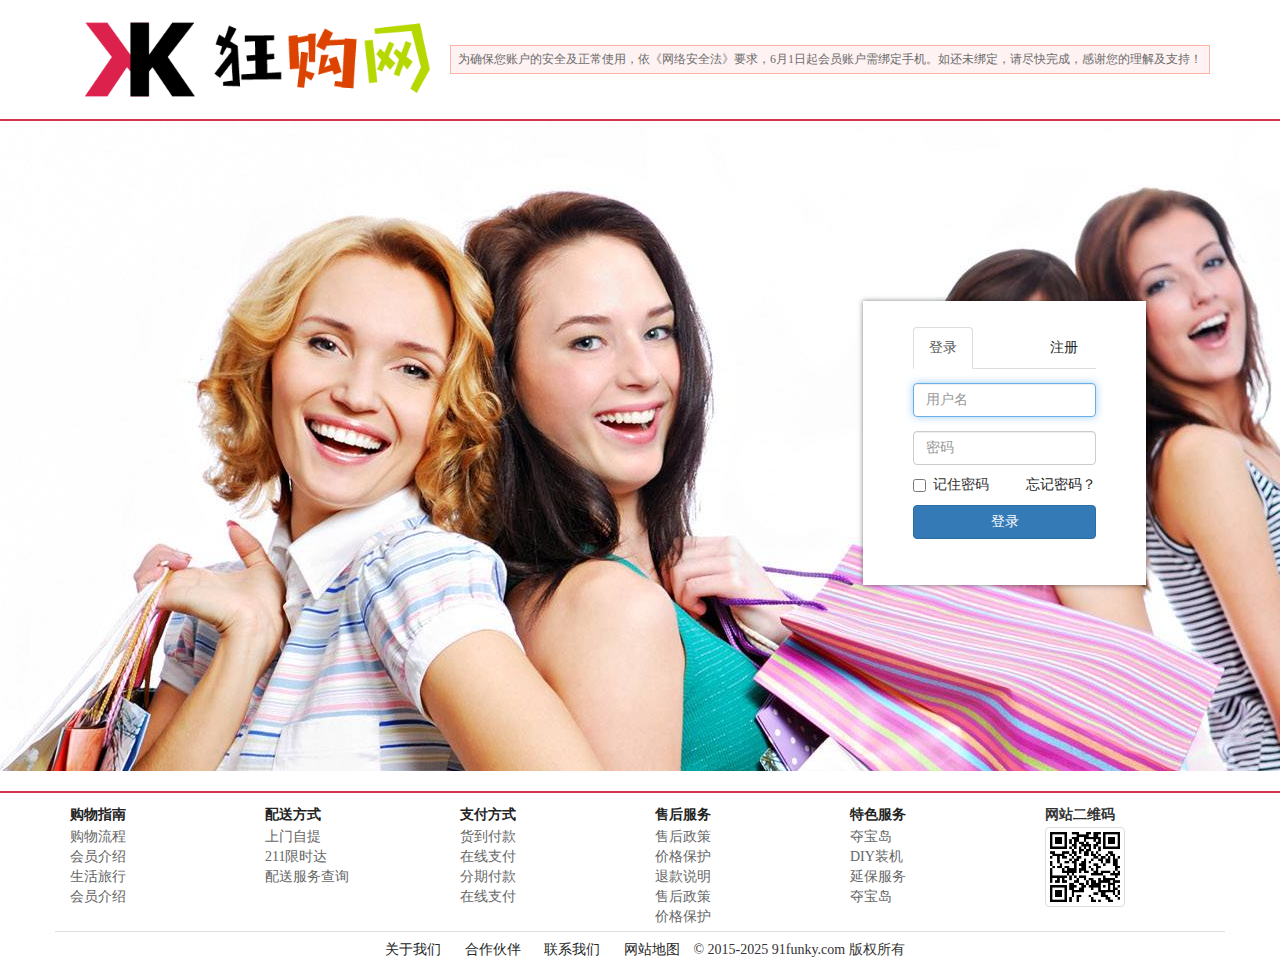
<file: register-login.html>
<!DOCTYPE html>
<html>

	<head>
		<meta charset="UTF-8">
		<title>登录或注册</title>
		<link rel="stylesheet" type="text/css" href="css/bootstrap.min.css" />
		<link rel="stylesheet" type="text/css" href="css/common.css"/>
		<link rel="stylesheet" type="text/css" href="css/footer.css"/>
		<link rel="stylesheet" type="text/css" href="css/login-register.css" />
	</head>

	<body>
		<header class="container">
			<div class="row logo">
				<a href="index.html"><img class="img-responsive col-md-4" src="img/logo.png" /></a>
				<div class="col-md-8">为确保您账户的安全及正常使用，依《网络安全法》要求，6月1日起会员账户需绑定手机。如还未绑定，请尽快完成，感谢您的理解及支持！ </div>
			</div>
		</header>
		<div class="headerline"></div>
		<div class="container-fluid main">			
			<div class="row login">
				<div class="col-xs-6 col-xs-offset-3 col-md-3 col-md-offset-8">
					<div class="my-form">
						<ul id="myTab" class="nav nav-tabs">
							<li class="active">
								<a href="#login" data-toggle="tab">
									登录
								</a>
							</li>
							<li class="pull-right">
								<a href="#register" data-toggle="tab">注册</a>
							</li>
						</ul>
						<div id="myTabContent" class="tab-content">
							<div class="tab-pane fade in active" id="login">
								<form class="login-register-form">
									<label for="username" class="sr-only">用户名</label>
									<input type="text" id="username" class="form-control" placeholder="用户名" required autofocus>
									<label for="inputPassword" class="sr-only">密码</label>
									<input type="password" id="inputPassword" class="form-control" placeholder="密码" required>
									<div class="checkbox">
										<label>
									<input type="checkbox" value="remember-me">
									 记住密码
								</label>
										<a href="#" class="pull-right">忘记密码？</a>
									</div>
									<button class="btn btn-primary btn-block" type="submit">登录</button>
								</form>
							</div>
							<div class="tab-pane fade" id="register">
								<form class="login-register-form">
									<label for="username" class="sr-only">用户名</label>
									<input type="text" id="username" class="form-control" placeholder="用户名      4-16位(字母或数字或下划线)" required autofocus pattern="^[a-zA-Z0-9_]{4,16}$">
									<label for="inputPassword" class="sr-only">密码</label>
									<input type="password" id="inputPassword" class="form-control" placeholder="密码          8-16位(同时含有数字、字母)" required pattern="^(?![0-9]+$)(?![a-zA-Z]+$)[0-9A-Za-z]{8,16}$">
									<button class="btn btn-primary btn-block" type="submit">注册</button>
								</form>
							</div>
						</div>
					</div>
				</div>
			</div>			
		</div>
		<div class="footerline"></div>
		<footer class="container">
			<div class="row">
				<div class="col-xs-4 col-md-2">
					<ul>
						<li>
							<a href="#">购物指南</a>
						</li>
						<li>
							<a href="#">购物流程</a>
						</li>
						<li>
							<a href="#">会员介绍</a>
						</li>
						<li>
							<a href="#">生活旅行</a>
						</li>
						<li>
							<a href="#">会员介绍</a>
						</li>
					</ul>
				</div>
				<div class="col-xs-4 col-md-2">
					<ul>
						<li>
							<a href="#">配送方式</a>
						</li>
						<li>
							<a href="#">上门自提</a>
						</li>
						<li>
							<a href="#">211限时达</a>
						</li>
						<li>
							<a href="#">配送服务查询</a>
						</li>
					</ul>
				</div>
				<div class="col-xs-4 col-md-2">
					<ul>
						<li>
							<a href="#">支付方式</a>
						</li>
						<li>
							<a href="#">货到付款</a>
						</li>
						<li>
							<a href="#">在线支付</a>
						</li>
						<li>
							<a href="#">分期付款</a>
						</li>
						<li>
							<a href="#">在线支付</a>
						</li>
					</ul>
				</div>
				<div class="col-xs-4 col-md-2">
					<ul>
						<li>
							<a href="#">售后服务</a>
						</li>
						<li>
							<a href="#">售后政策</a>
						</li>
						<li>
							<a href="#">价格保护</a>
						</li>
						<li>
							<a href="#">退款说明</a>
						</li>
						<li>
							<a href="#">售后政策</a>
						</li>
						<li>
							<a href="#">价格保护</a>
						</li>
					</ul>
				</div>
				<div class="col-xs-4 col-md-2">
					<ul>
						<li>
							<a href="#">特色服务</a>
						</li>
						<li>
							<a href="#">夺宝岛</a>
						</li>
						<li>
							<a href="#">DIY装机</a>
						</li>
						<li>
							<a href="#">延保服务</a>
						</li>
						<li>
							<a href="#">夺宝岛</a>
						</li>
					</ul>
				</div>
				<div class="col-xs-4 col-md-2">
					<ul>
						<li>网站二维码</li>
						<li><img class="img-thumbnail" src="img/QR-Code.gif" /></li>
					</ul>
				</div>
			</div>
			<div class="row">
				<div class="text-center">
					<a href="#">关于我们</a>
					<a href="#">合作伙伴</a>
					<a href="#">联系我们</a>
					<a href="#">网站地图</a>
					© 2015-2025 91funky.com 版权所有
				</div>
			</div>
		</footer>
		<script src="js/jquery-3.2.1.min.js" type="text/javascript" charset="utf-8"></script>
		<script src="js/bootstrap.min.js" type="text/javascript" charset="utf-8"></script>
	</body>

</html>
</file>
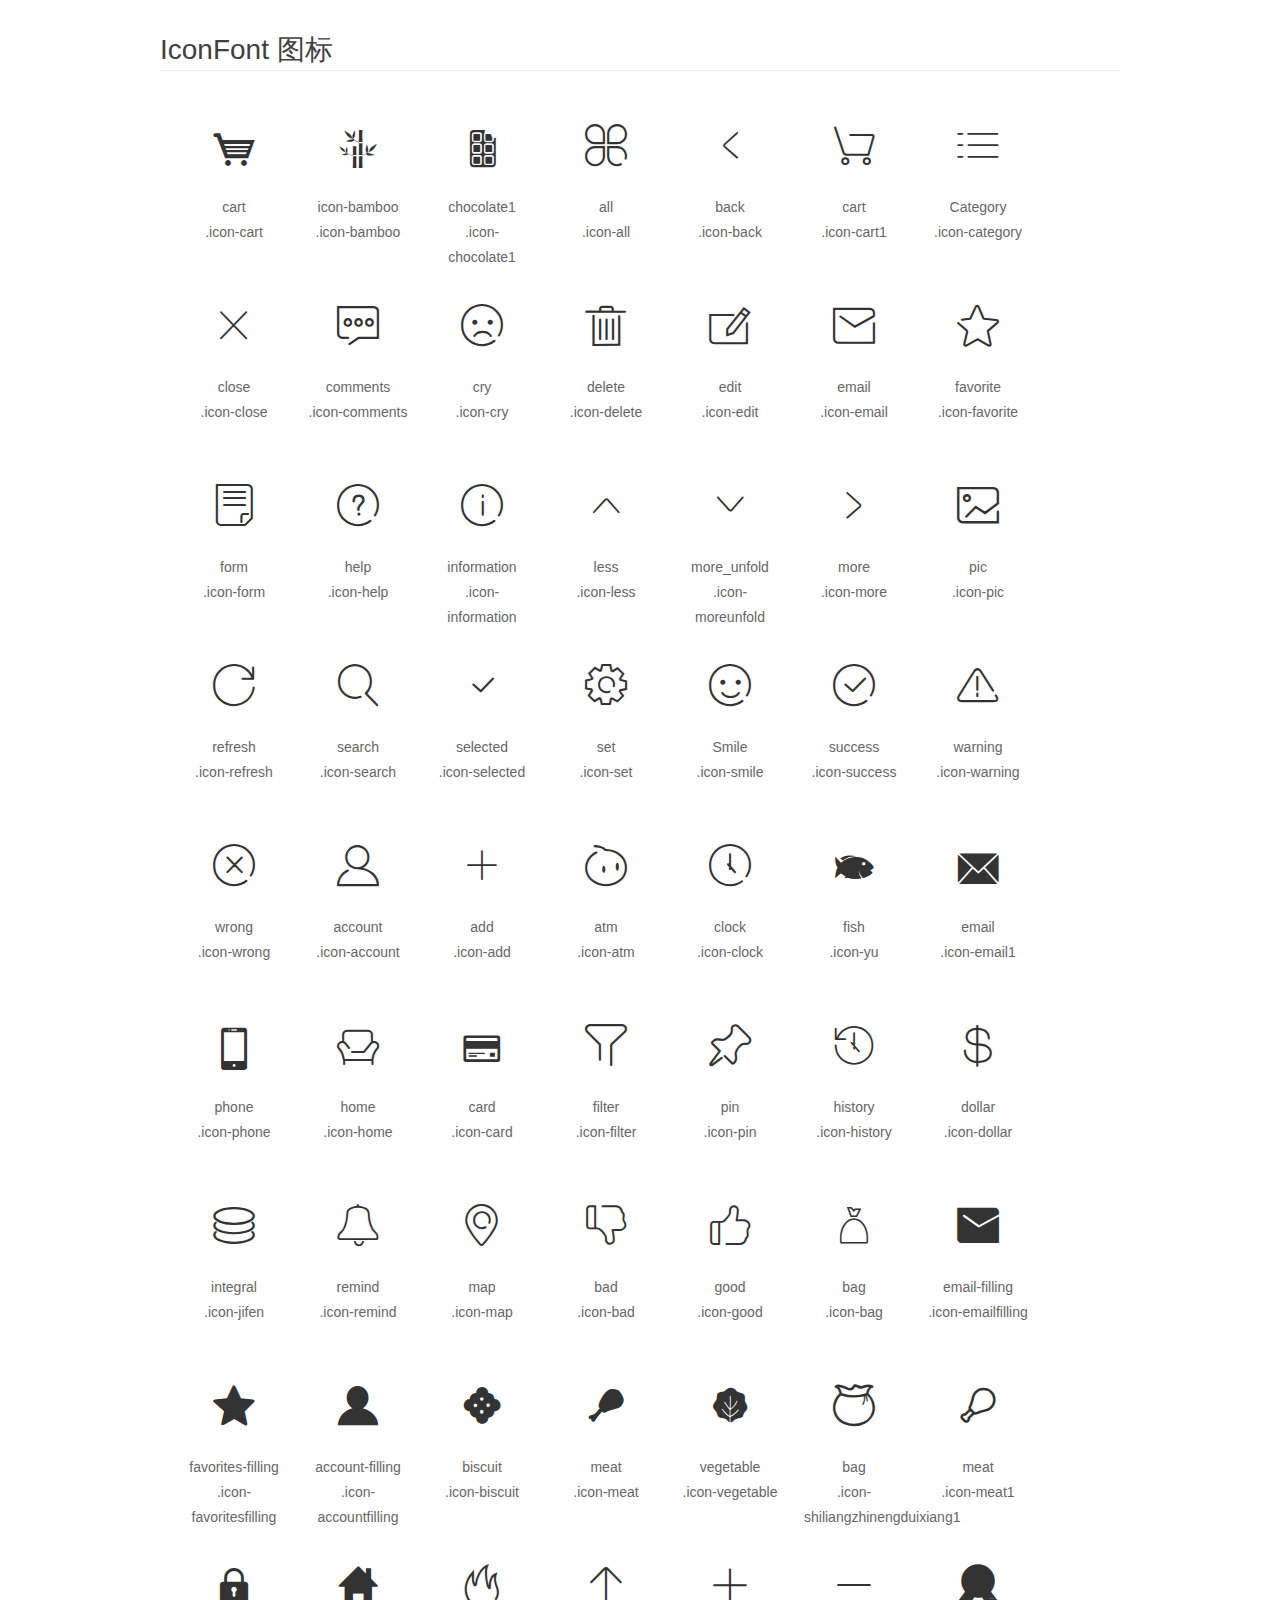
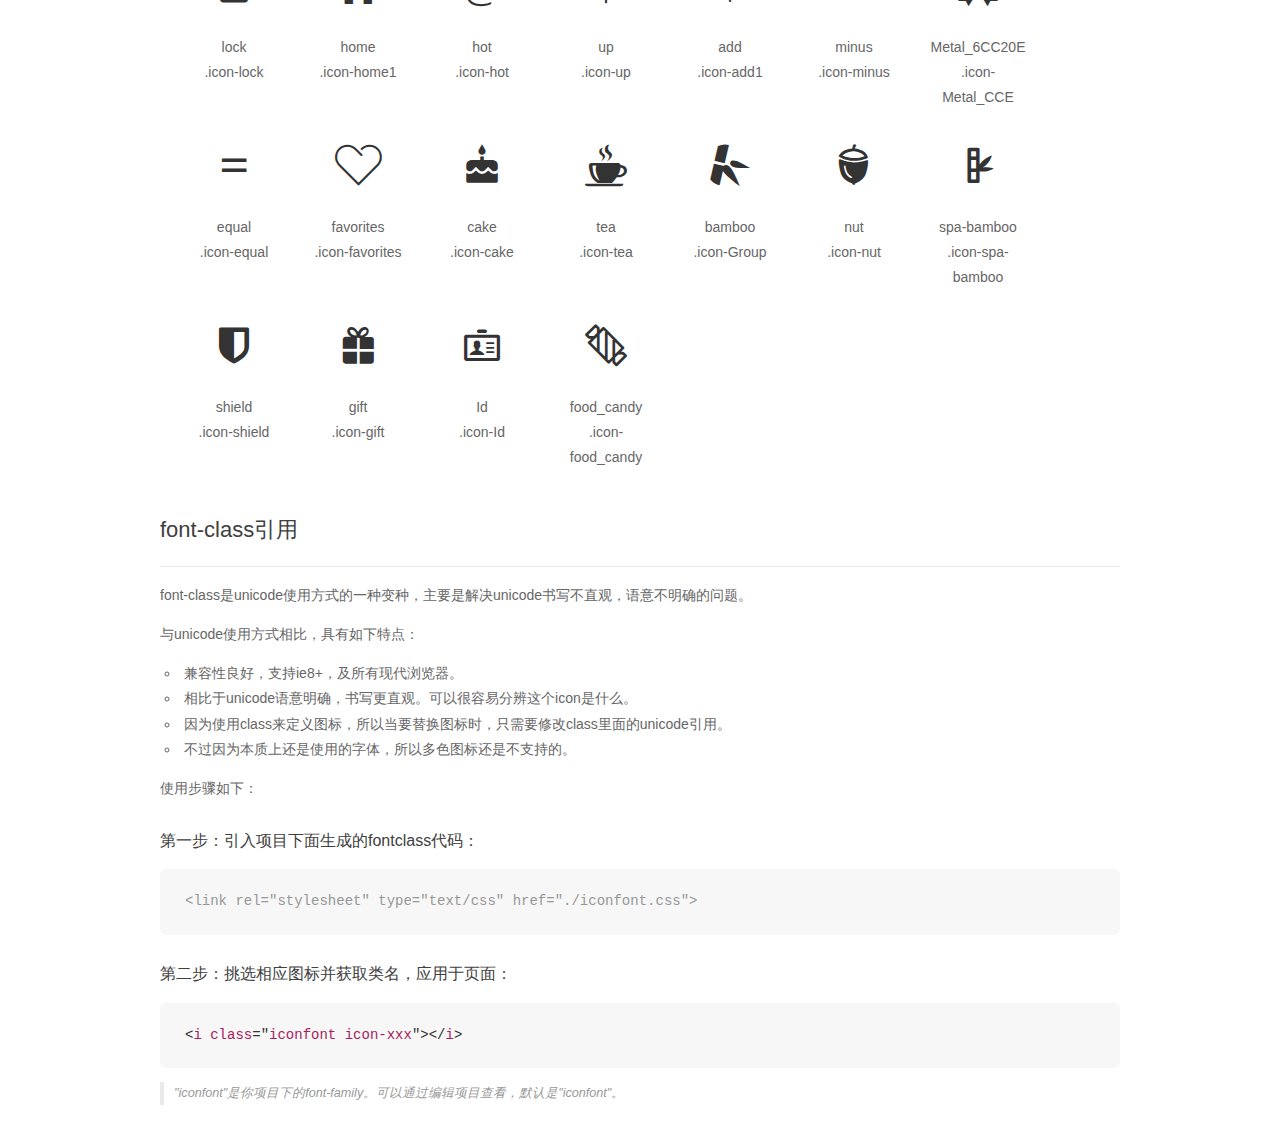
<file: font/demo_fontclass.html>
<!DOCTYPE html>
<html>
<head>
    <meta charset="utf-8"/>
    <title>IconFont</title>
    <link rel="stylesheet" href="demo.css">
    <link rel="stylesheet" href="iconfont.css">
</head>
<body>
    <div class="main markdown">
        <h1>IconFont 图标</h1>
        <ul class="icon_lists clear">
            
                <li>
                <i class="icon iconfont icon-cart"></i>
                    <div class="name">cart</div>
                    <div class="fontclass">.icon-cart</div>
                </li>
            
                <li>
                <i class="icon iconfont icon-bamboo"></i>
                    <div class="name">icon-bamboo</div>
                    <div class="fontclass">.icon-bamboo</div>
                </li>
            
                <li>
                <i class="icon iconfont icon-chocolate1"></i>
                    <div class="name">chocolate1</div>
                    <div class="fontclass">.icon-chocolate1</div>
                </li>
            
                <li>
                <i class="icon iconfont icon-all"></i>
                    <div class="name">all</div>
                    <div class="fontclass">.icon-all</div>
                </li>
            
                <li>
                <i class="icon iconfont icon-back"></i>
                    <div class="name">back</div>
                    <div class="fontclass">.icon-back</div>
                </li>
            
                <li>
                <i class="icon iconfont icon-cart1"></i>
                    <div class="name">cart</div>
                    <div class="fontclass">.icon-cart1</div>
                </li>
            
                <li>
                <i class="icon iconfont icon-category"></i>
                    <div class="name">Category</div>
                    <div class="fontclass">.icon-category</div>
                </li>
            
                <li>
                <i class="icon iconfont icon-close"></i>
                    <div class="name">close</div>
                    <div class="fontclass">.icon-close</div>
                </li>
            
                <li>
                <i class="icon iconfont icon-comments"></i>
                    <div class="name">comments</div>
                    <div class="fontclass">.icon-comments</div>
                </li>
            
                <li>
                <i class="icon iconfont icon-cry"></i>
                    <div class="name">cry</div>
                    <div class="fontclass">.icon-cry</div>
                </li>
            
                <li>
                <i class="icon iconfont icon-delete"></i>
                    <div class="name">delete</div>
                    <div class="fontclass">.icon-delete</div>
                </li>
            
                <li>
                <i class="icon iconfont icon-edit"></i>
                    <div class="name">edit</div>
                    <div class="fontclass">.icon-edit</div>
                </li>
            
                <li>
                <i class="icon iconfont icon-email"></i>
                    <div class="name">email</div>
                    <div class="fontclass">.icon-email</div>
                </li>
            
                <li>
                <i class="icon iconfont icon-favorite"></i>
                    <div class="name">favorite</div>
                    <div class="fontclass">.icon-favorite</div>
                </li>
            
                <li>
                <i class="icon iconfont icon-form"></i>
                    <div class="name">form</div>
                    <div class="fontclass">.icon-form</div>
                </li>
            
                <li>
                <i class="icon iconfont icon-help"></i>
                    <div class="name">help</div>
                    <div class="fontclass">.icon-help</div>
                </li>
            
                <li>
                <i class="icon iconfont icon-information"></i>
                    <div class="name">information</div>
                    <div class="fontclass">.icon-information</div>
                </li>
            
                <li>
                <i class="icon iconfont icon-less"></i>
                    <div class="name">less</div>
                    <div class="fontclass">.icon-less</div>
                </li>
            
                <li>
                <i class="icon iconfont icon-moreunfold"></i>
                    <div class="name">more_unfold</div>
                    <div class="fontclass">.icon-moreunfold</div>
                </li>
            
                <li>
                <i class="icon iconfont icon-more"></i>
                    <div class="name">more</div>
                    <div class="fontclass">.icon-more</div>
                </li>
            
                <li>
                <i class="icon iconfont icon-pic"></i>
                    <div class="name">pic</div>
                    <div class="fontclass">.icon-pic</div>
                </li>
            
                <li>
                <i class="icon iconfont icon-refresh"></i>
                    <div class="name">refresh</div>
                    <div class="fontclass">.icon-refresh</div>
                </li>
            
                <li>
                <i class="icon iconfont icon-search"></i>
                    <div class="name">search</div>
                    <div class="fontclass">.icon-search</div>
                </li>
            
                <li>
                <i class="icon iconfont icon-selected"></i>
                    <div class="name">selected</div>
                    <div class="fontclass">.icon-selected</div>
                </li>
            
                <li>
                <i class="icon iconfont icon-set"></i>
                    <div class="name">set</div>
                    <div class="fontclass">.icon-set</div>
                </li>
            
                <li>
                <i class="icon iconfont icon-smile"></i>
                    <div class="name">Smile</div>
                    <div class="fontclass">.icon-smile</div>
                </li>
            
                <li>
                <i class="icon iconfont icon-success"></i>
                    <div class="name">success</div>
                    <div class="fontclass">.icon-success</div>
                </li>
            
                <li>
                <i class="icon iconfont icon-warning"></i>
                    <div class="name">warning</div>
                    <div class="fontclass">.icon-warning</div>
                </li>
            
                <li>
                <i class="icon iconfont icon-wrong"></i>
                    <div class="name">wrong</div>
                    <div class="fontclass">.icon-wrong</div>
                </li>
            
                <li>
                <i class="icon iconfont icon-account"></i>
                    <div class="name">account</div>
                    <div class="fontclass">.icon-account</div>
                </li>
            
                <li>
                <i class="icon iconfont icon-add"></i>
                    <div class="name">add</div>
                    <div class="fontclass">.icon-add</div>
                </li>
            
                <li>
                <i class="icon iconfont icon-atm"></i>
                    <div class="name">atm</div>
                    <div class="fontclass">.icon-atm</div>
                </li>
            
                <li>
                <i class="icon iconfont icon-clock"></i>
                    <div class="name">clock</div>
                    <div class="fontclass">.icon-clock</div>
                </li>
            
                <li>
                <i class="icon iconfont icon-yu"></i>
                    <div class="name">fish</div>
                    <div class="fontclass">.icon-yu</div>
                </li>
            
                <li>
                <i class="icon iconfont icon-email1"></i>
                    <div class="name">email</div>
                    <div class="fontclass">.icon-email1</div>
                </li>
            
                <li>
                <i class="icon iconfont icon-phone"></i>
                    <div class="name">phone</div>
                    <div class="fontclass">.icon-phone</div>
                </li>
            
                <li>
                <i class="icon iconfont icon-home"></i>
                    <div class="name">home</div>
                    <div class="fontclass">.icon-home</div>
                </li>
            
                <li>
                <i class="icon iconfont icon-card"></i>
                    <div class="name">card</div>
                    <div class="fontclass">.icon-card</div>
                </li>
            
                <li>
                <i class="icon iconfont icon-filter"></i>
                    <div class="name">filter</div>
                    <div class="fontclass">.icon-filter</div>
                </li>
            
                <li>
                <i class="icon iconfont icon-pin"></i>
                    <div class="name">pin</div>
                    <div class="fontclass">.icon-pin</div>
                </li>
            
                <li>
                <i class="icon iconfont icon-history"></i>
                    <div class="name">history</div>
                    <div class="fontclass">.icon-history</div>
                </li>
            
                <li>
                <i class="icon iconfont icon-dollar"></i>
                    <div class="name">dollar</div>
                    <div class="fontclass">.icon-dollar</div>
                </li>
            
                <li>
                <i class="icon iconfont icon-jifen"></i>
                    <div class="name">integral</div>
                    <div class="fontclass">.icon-jifen</div>
                </li>
            
                <li>
                <i class="icon iconfont icon-remind"></i>
                    <div class="name">remind</div>
                    <div class="fontclass">.icon-remind</div>
                </li>
            
                <li>
                <i class="icon iconfont icon-map"></i>
                    <div class="name">map</div>
                    <div class="fontclass">.icon-map</div>
                </li>
            
                <li>
                <i class="icon iconfont icon-bad"></i>
                    <div class="name">bad</div>
                    <div class="fontclass">.icon-bad</div>
                </li>
            
                <li>
                <i class="icon iconfont icon-good"></i>
                    <div class="name">good</div>
                    <div class="fontclass">.icon-good</div>
                </li>
            
                <li>
                <i class="icon iconfont icon-bag"></i>
                    <div class="name">bag</div>
                    <div class="fontclass">.icon-bag</div>
                </li>
            
                <li>
                <i class="icon iconfont icon-emailfilling"></i>
                    <div class="name">email-filling</div>
                    <div class="fontclass">.icon-emailfilling</div>
                </li>
            
                <li>
                <i class="icon iconfont icon-favoritesfilling"></i>
                    <div class="name">favorites-filling</div>
                    <div class="fontclass">.icon-favoritesfilling</div>
                </li>
            
                <li>
                <i class="icon iconfont icon-accountfilling"></i>
                    <div class="name">account-filling</div>
                    <div class="fontclass">.icon-accountfilling</div>
                </li>
            
                <li>
                <i class="icon iconfont icon-biscuit"></i>
                    <div class="name">biscuit</div>
                    <div class="fontclass">.icon-biscuit</div>
                </li>
            
                <li>
                <i class="icon iconfont icon-meat"></i>
                    <div class="name">meat</div>
                    <div class="fontclass">.icon-meat</div>
                </li>
            
                <li>
                <i class="icon iconfont icon-vegetable"></i>
                    <div class="name">vegetable</div>
                    <div class="fontclass">.icon-vegetable</div>
                </li>
            
                <li>
                <i class="icon iconfont icon-shiliangzhinengduixiang1"></i>
                    <div class="name">bag</div>
                    <div class="fontclass">.icon-shiliangzhinengduixiang1</div>
                </li>
            
                <li>
                <i class="icon iconfont icon-meat1"></i>
                    <div class="name">meat</div>
                    <div class="fontclass">.icon-meat1</div>
                </li>
            
                <li>
                <i class="icon iconfont icon-lock"></i>
                    <div class="name">lock</div>
                    <div class="fontclass">.icon-lock</div>
                </li>
            
                <li>
                <i class="icon iconfont icon-home1"></i>
                    <div class="name">home</div>
                    <div class="fontclass">.icon-home1</div>
                </li>
            
                <li>
                <i class="icon iconfont icon-hot"></i>
                    <div class="name">hot</div>
                    <div class="fontclass">.icon-hot</div>
                </li>
            
                <li>
                <i class="icon iconfont icon-up"></i>
                    <div class="name">up</div>
                    <div class="fontclass">.icon-up</div>
                </li>
            
                <li>
                <i class="icon iconfont icon-add1"></i>
                    <div class="name">add</div>
                    <div class="fontclass">.icon-add1</div>
                </li>
            
                <li>
                <i class="icon iconfont icon-minus"></i>
                    <div class="name">minus</div>
                    <div class="fontclass">.icon-minus</div>
                </li>
            
                <li>
                <i class="icon iconfont icon-Metal_CCE"></i>
                    <div class="name">Metal_6CC20E</div>
                    <div class="fontclass">.icon-Metal_CCE</div>
                </li>
            
                <li>
                <i class="icon iconfont icon-equal"></i>
                    <div class="name">equal</div>
                    <div class="fontclass">.icon-equal</div>
                </li>
            
                <li>
                <i class="icon iconfont icon-favorites"></i>
                    <div class="name">favorites</div>
                    <div class="fontclass">.icon-favorites</div>
                </li>
            
                <li>
                <i class="icon iconfont icon-cake"></i>
                    <div class="name">cake</div>
                    <div class="fontclass">.icon-cake</div>
                </li>
            
                <li>
                <i class="icon iconfont icon-tea"></i>
                    <div class="name">tea</div>
                    <div class="fontclass">.icon-tea</div>
                </li>
            
                <li>
                <i class="icon iconfont icon-Group"></i>
                    <div class="name">bamboo</div>
                    <div class="fontclass">.icon-Group</div>
                </li>
            
                <li>
                <i class="icon iconfont icon-nut"></i>
                    <div class="name">nut</div>
                    <div class="fontclass">.icon-nut</div>
                </li>
            
                <li>
                <i class="icon iconfont icon-spa-bamboo"></i>
                    <div class="name">spa-bamboo</div>
                    <div class="fontclass">.icon-spa-bamboo</div>
                </li>
            
                <li>
                <i class="icon iconfont icon-shield"></i>
                    <div class="name">shield</div>
                    <div class="fontclass">.icon-shield</div>
                </li>
            
                <li>
                <i class="icon iconfont icon-gift"></i>
                    <div class="name">gift</div>
                    <div class="fontclass">.icon-gift</div>
                </li>
            
                <li>
                <i class="icon iconfont icon-Id"></i>
                    <div class="name">Id</div>
                    <div class="fontclass">.icon-Id</div>
                </li>
            
                <li>
                <i class="icon iconfont icon-food_candy"></i>
                    <div class="name">food_candy</div>
                    <div class="fontclass">.icon-food_candy</div>
                </li>
            
        </ul>

        <h2 id="font-class-">font-class引用</h2>
        <hr>

        <p>font-class是unicode使用方式的一种变种，主要是解决unicode书写不直观，语意不明确的问题。</p>
        <p>与unicode使用方式相比，具有如下特点：</p>
        <ul>
        <li>兼容性良好，支持ie8+，及所有现代浏览器。</li>
        <li>相比于unicode语意明确，书写更直观。可以很容易分辨这个icon是什么。</li>
        <li>因为使用class来定义图标，所以当要替换图标时，只需要修改class里面的unicode引用。</li>
        <li>不过因为本质上还是使用的字体，所以多色图标还是不支持的。</li>
        </ul>
        <p>使用步骤如下：</p>
        <h3 id="-fontclass-">第一步：引入项目下面生成的fontclass代码：</h3>


        <pre><code class="lang-js hljs javascript"><span class="hljs-comment">&lt;link rel="stylesheet" type="text/css" href="./iconfont.css"&gt;</span></code></pre>
        <h3 id="-">第二步：挑选相应图标并获取类名，应用于页面：</h3>
        <pre><code class="lang-css hljs">&lt;<span class="hljs-selector-tag">i</span> <span class="hljs-selector-tag">class</span>="<span class="hljs-selector-tag">iconfont</span> <span class="hljs-selector-tag">icon-xxx</span>"&gt;&lt;/<span class="hljs-selector-tag">i</span>&gt;</code></pre>
        <blockquote>
        <p>"iconfont"是你项目下的font-family。可以通过编辑项目查看，默认是"iconfont"。</p>
        </blockquote>
    </div>
</body>
</html>
</file>
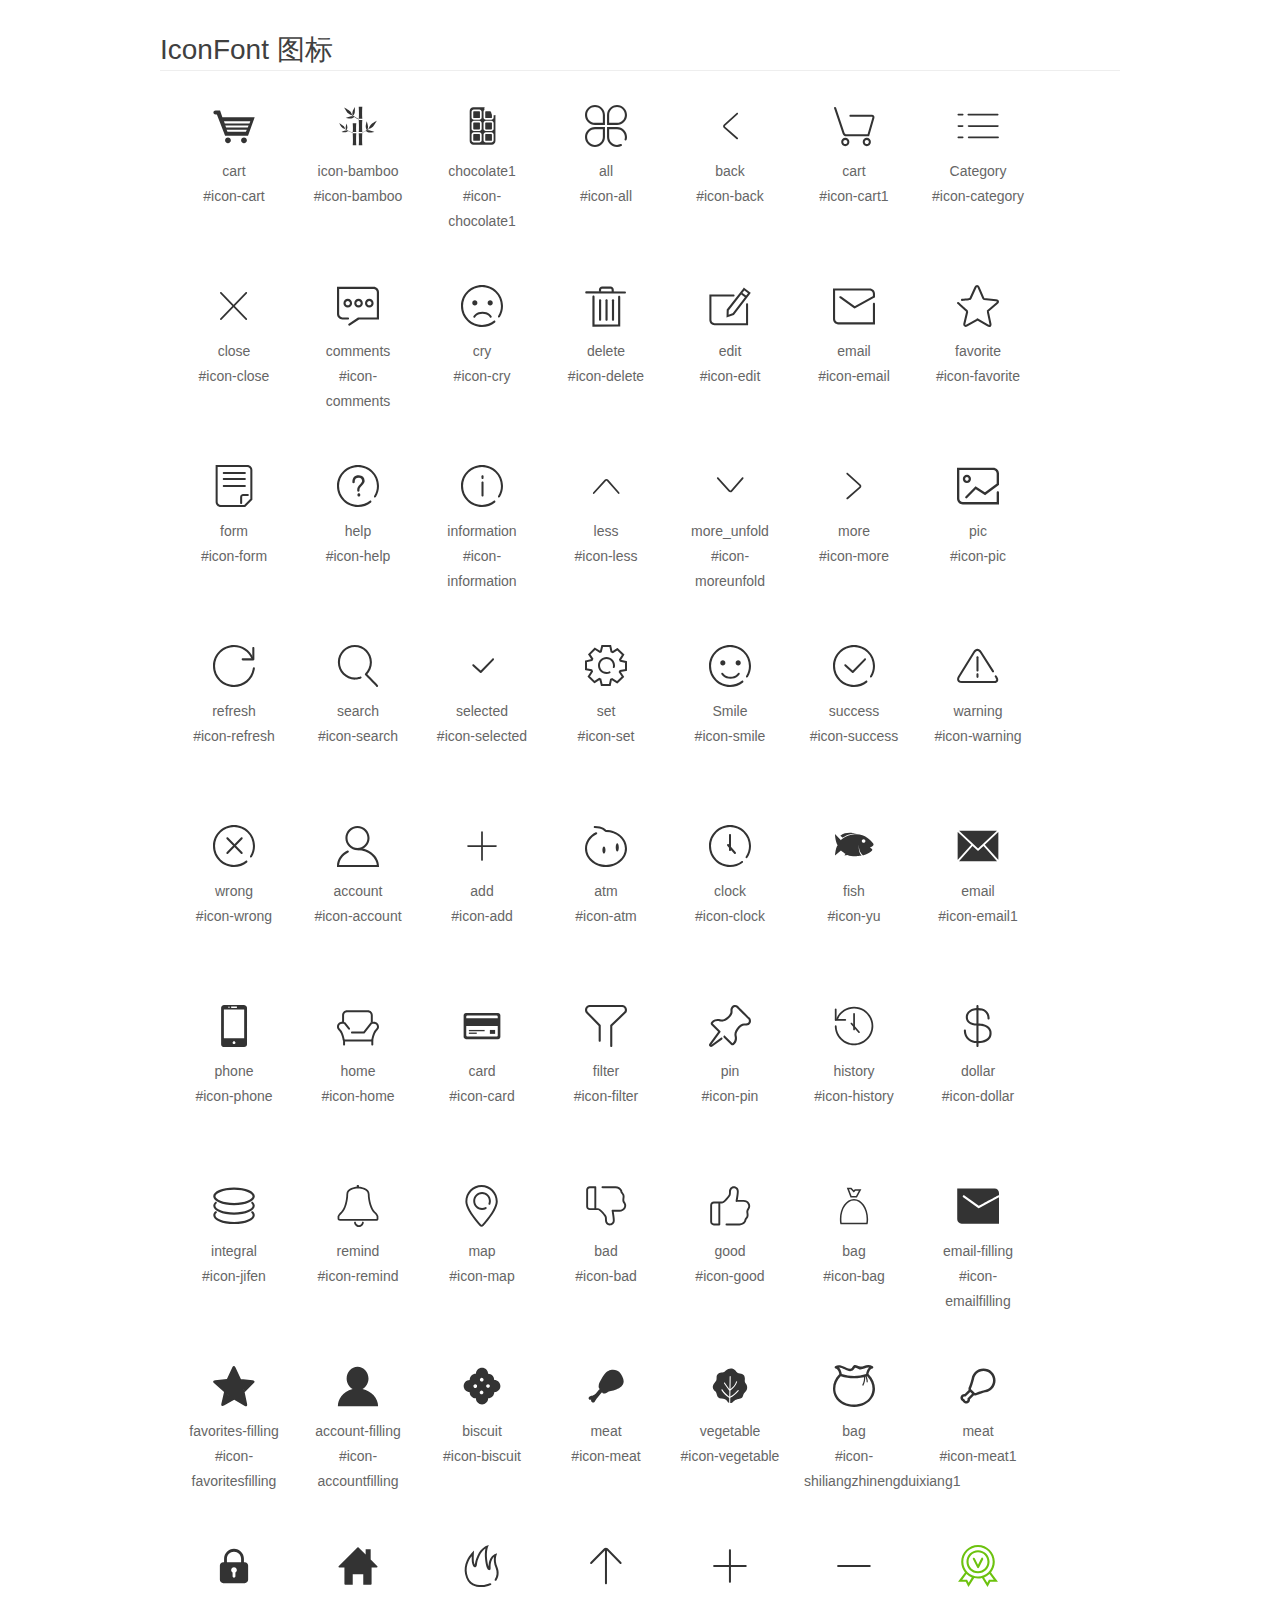
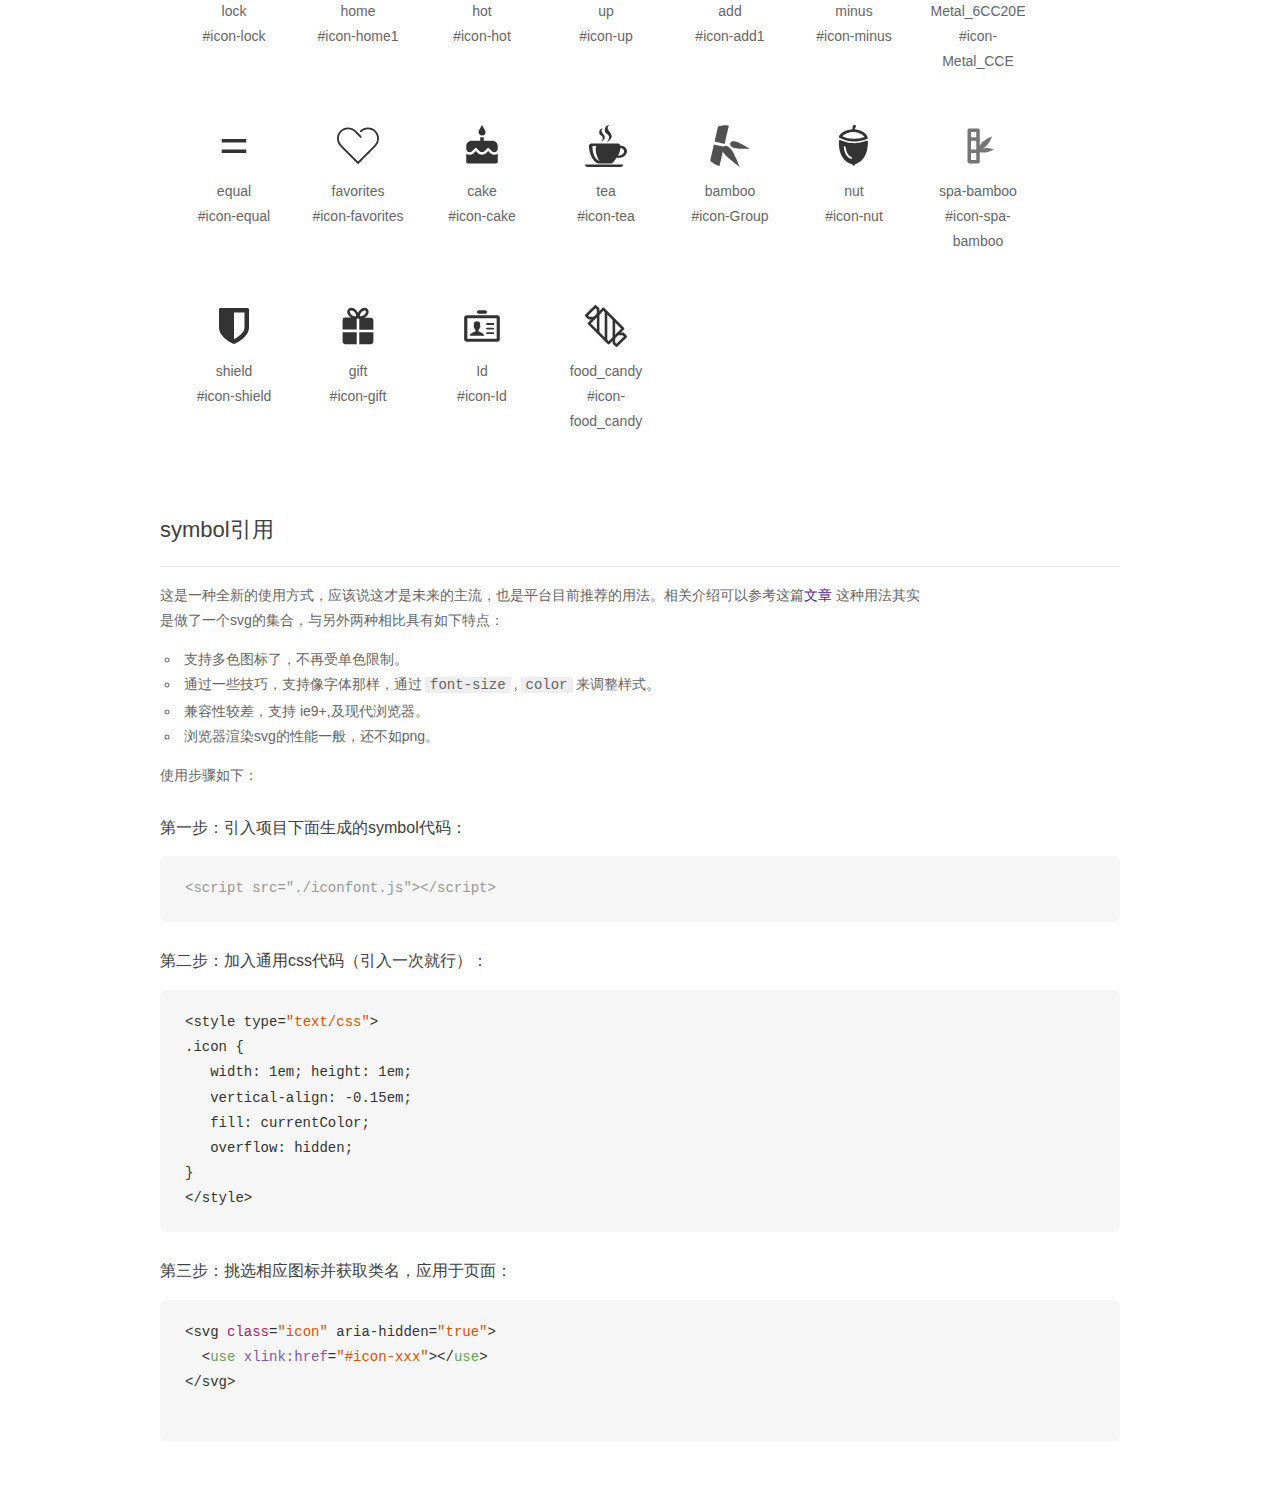
<file: font/demo_symbol.html>
<!DOCTYPE html>
<html>
<head>
    <meta charset="utf-8"/>
    <title>IconFont</title>
    <link rel="stylesheet" href="demo.css">
    <script src="iconfont.js"></script>

    <style type="text/css">
        .icon {
          /* 通过设置 font-size 来改变图标大小 */
          width: 1em; height: 1em;
          /* 图标和文字相邻时，垂直对齐 */
          vertical-align: -0.15em;
          /* 通过设置 color 来改变 SVG 的颜色/fill */
          fill: currentColor;
          /* path 和 stroke 溢出 viewBox 部分在 IE 下会显示
             normalize.css 中也包含这行 */
          overflow: hidden;
        }

    </style>
</head>
<body>
    <div class="main markdown">
        <h1>IconFont 图标</h1>
        <ul class="icon_lists clear">
            
                <li>
                    <svg class="icon" aria-hidden="true">
                        <use xlink:href="#icon-cart"></use>
                    </svg>
                    <div class="name">cart</div>
                    <div class="fontclass">#icon-cart</div>
                </li>
            
                <li>
                    <svg class="icon" aria-hidden="true">
                        <use xlink:href="#icon-bamboo"></use>
                    </svg>
                    <div class="name">icon-bamboo</div>
                    <div class="fontclass">#icon-bamboo</div>
                </li>
            
                <li>
                    <svg class="icon" aria-hidden="true">
                        <use xlink:href="#icon-chocolate1"></use>
                    </svg>
                    <div class="name">chocolate1</div>
                    <div class="fontclass">#icon-chocolate1</div>
                </li>
            
                <li>
                    <svg class="icon" aria-hidden="true">
                        <use xlink:href="#icon-all"></use>
                    </svg>
                    <div class="name">all</div>
                    <div class="fontclass">#icon-all</div>
                </li>
            
                <li>
                    <svg class="icon" aria-hidden="true">
                        <use xlink:href="#icon-back"></use>
                    </svg>
                    <div class="name">back</div>
                    <div class="fontclass">#icon-back</div>
                </li>
            
                <li>
                    <svg class="icon" aria-hidden="true">
                        <use xlink:href="#icon-cart1"></use>
                    </svg>
                    <div class="name">cart</div>
                    <div class="fontclass">#icon-cart1</div>
                </li>
            
                <li>
                    <svg class="icon" aria-hidden="true">
                        <use xlink:href="#icon-category"></use>
                    </svg>
                    <div class="name">Category</div>
                    <div class="fontclass">#icon-category</div>
                </li>
            
                <li>
                    <svg class="icon" aria-hidden="true">
                        <use xlink:href="#icon-close"></use>
                    </svg>
                    <div class="name">close</div>
                    <div class="fontclass">#icon-close</div>
                </li>
            
                <li>
                    <svg class="icon" aria-hidden="true">
                        <use xlink:href="#icon-comments"></use>
                    </svg>
                    <div class="name">comments</div>
                    <div class="fontclass">#icon-comments</div>
                </li>
            
                <li>
                    <svg class="icon" aria-hidden="true">
                        <use xlink:href="#icon-cry"></use>
                    </svg>
                    <div class="name">cry</div>
                    <div class="fontclass">#icon-cry</div>
                </li>
            
                <li>
                    <svg class="icon" aria-hidden="true">
                        <use xlink:href="#icon-delete"></use>
                    </svg>
                    <div class="name">delete</div>
                    <div class="fontclass">#icon-delete</div>
                </li>
            
                <li>
                    <svg class="icon" aria-hidden="true">
                        <use xlink:href="#icon-edit"></use>
                    </svg>
                    <div class="name">edit</div>
                    <div class="fontclass">#icon-edit</div>
                </li>
            
                <li>
                    <svg class="icon" aria-hidden="true">
                        <use xlink:href="#icon-email"></use>
                    </svg>
                    <div class="name">email</div>
                    <div class="fontclass">#icon-email</div>
                </li>
            
                <li>
                    <svg class="icon" aria-hidden="true">
                        <use xlink:href="#icon-favorite"></use>
                    </svg>
                    <div class="name">favorite</div>
                    <div class="fontclass">#icon-favorite</div>
                </li>
            
                <li>
                    <svg class="icon" aria-hidden="true">
                        <use xlink:href="#icon-form"></use>
                    </svg>
                    <div class="name">form</div>
                    <div class="fontclass">#icon-form</div>
                </li>
            
                <li>
                    <svg class="icon" aria-hidden="true">
                        <use xlink:href="#icon-help"></use>
                    </svg>
                    <div class="name">help</div>
                    <div class="fontclass">#icon-help</div>
                </li>
            
                <li>
                    <svg class="icon" aria-hidden="true">
                        <use xlink:href="#icon-information"></use>
                    </svg>
                    <div class="name">information</div>
                    <div class="fontclass">#icon-information</div>
                </li>
            
                <li>
                    <svg class="icon" aria-hidden="true">
                        <use xlink:href="#icon-less"></use>
                    </svg>
                    <div class="name">less</div>
                    <div class="fontclass">#icon-less</div>
                </li>
            
                <li>
                    <svg class="icon" aria-hidden="true">
                        <use xlink:href="#icon-moreunfold"></use>
                    </svg>
                    <div class="name">more_unfold</div>
                    <div class="fontclass">#icon-moreunfold</div>
                </li>
            
                <li>
                    <svg class="icon" aria-hidden="true">
                        <use xlink:href="#icon-more"></use>
                    </svg>
                    <div class="name">more</div>
                    <div class="fontclass">#icon-more</div>
                </li>
            
                <li>
                    <svg class="icon" aria-hidden="true">
                        <use xlink:href="#icon-pic"></use>
                    </svg>
                    <div class="name">pic</div>
                    <div class="fontclass">#icon-pic</div>
                </li>
            
                <li>
                    <svg class="icon" aria-hidden="true">
                        <use xlink:href="#icon-refresh"></use>
                    </svg>
                    <div class="name">refresh</div>
                    <div class="fontclass">#icon-refresh</div>
                </li>
            
                <li>
                    <svg class="icon" aria-hidden="true">
                        <use xlink:href="#icon-search"></use>
                    </svg>
                    <div class="name">search</div>
                    <div class="fontclass">#icon-search</div>
                </li>
            
                <li>
                    <svg class="icon" aria-hidden="true">
                        <use xlink:href="#icon-selected"></use>
                    </svg>
                    <div class="name">selected</div>
                    <div class="fontclass">#icon-selected</div>
                </li>
            
                <li>
                    <svg class="icon" aria-hidden="true">
                        <use xlink:href="#icon-set"></use>
                    </svg>
                    <div class="name">set</div>
                    <div class="fontclass">#icon-set</div>
                </li>
            
                <li>
                    <svg class="icon" aria-hidden="true">
                        <use xlink:href="#icon-smile"></use>
                    </svg>
                    <div class="name">Smile</div>
                    <div class="fontclass">#icon-smile</div>
                </li>
            
                <li>
                    <svg class="icon" aria-hidden="true">
                        <use xlink:href="#icon-success"></use>
                    </svg>
                    <div class="name">success</div>
                    <div class="fontclass">#icon-success</div>
                </li>
            
                <li>
                    <svg class="icon" aria-hidden="true">
                        <use xlink:href="#icon-warning"></use>
                    </svg>
                    <div class="name">warning</div>
                    <div class="fontclass">#icon-warning</div>
                </li>
            
                <li>
                    <svg class="icon" aria-hidden="true">
                        <use xlink:href="#icon-wrong"></use>
                    </svg>
                    <div class="name">wrong</div>
                    <div class="fontclass">#icon-wrong</div>
                </li>
            
                <li>
                    <svg class="icon" aria-hidden="true">
                        <use xlink:href="#icon-account"></use>
                    </svg>
                    <div class="name">account</div>
                    <div class="fontclass">#icon-account</div>
                </li>
            
                <li>
                    <svg class="icon" aria-hidden="true">
                        <use xlink:href="#icon-add"></use>
                    </svg>
                    <div class="name">add</div>
                    <div class="fontclass">#icon-add</div>
                </li>
            
                <li>
                    <svg class="icon" aria-hidden="true">
                        <use xlink:href="#icon-atm"></use>
                    </svg>
                    <div class="name">atm</div>
                    <div class="fontclass">#icon-atm</div>
                </li>
            
                <li>
                    <svg class="icon" aria-hidden="true">
                        <use xlink:href="#icon-clock"></use>
                    </svg>
                    <div class="name">clock</div>
                    <div class="fontclass">#icon-clock</div>
                </li>
            
                <li>
                    <svg class="icon" aria-hidden="true">
                        <use xlink:href="#icon-yu"></use>
                    </svg>
                    <div class="name">fish</div>
                    <div class="fontclass">#icon-yu</div>
                </li>
            
                <li>
                    <svg class="icon" aria-hidden="true">
                        <use xlink:href="#icon-email1"></use>
                    </svg>
                    <div class="name">email</div>
                    <div class="fontclass">#icon-email1</div>
                </li>
            
                <li>
                    <svg class="icon" aria-hidden="true">
                        <use xlink:href="#icon-phone"></use>
                    </svg>
                    <div class="name">phone</div>
                    <div class="fontclass">#icon-phone</div>
                </li>
            
                <li>
                    <svg class="icon" aria-hidden="true">
                        <use xlink:href="#icon-home"></use>
                    </svg>
                    <div class="name">home</div>
                    <div class="fontclass">#icon-home</div>
                </li>
            
                <li>
                    <svg class="icon" aria-hidden="true">
                        <use xlink:href="#icon-card"></use>
                    </svg>
                    <div class="name">card</div>
                    <div class="fontclass">#icon-card</div>
                </li>
            
                <li>
                    <svg class="icon" aria-hidden="true">
                        <use xlink:href="#icon-filter"></use>
                    </svg>
                    <div class="name">filter</div>
                    <div class="fontclass">#icon-filter</div>
                </li>
            
                <li>
                    <svg class="icon" aria-hidden="true">
                        <use xlink:href="#icon-pin"></use>
                    </svg>
                    <div class="name">pin</div>
                    <div class="fontclass">#icon-pin</div>
                </li>
            
                <li>
                    <svg class="icon" aria-hidden="true">
                        <use xlink:href="#icon-history"></use>
                    </svg>
                    <div class="name">history</div>
                    <div class="fontclass">#icon-history</div>
                </li>
            
                <li>
                    <svg class="icon" aria-hidden="true">
                        <use xlink:href="#icon-dollar"></use>
                    </svg>
                    <div class="name">dollar</div>
                    <div class="fontclass">#icon-dollar</div>
                </li>
            
                <li>
                    <svg class="icon" aria-hidden="true">
                        <use xlink:href="#icon-jifen"></use>
                    </svg>
                    <div class="name">integral</div>
                    <div class="fontclass">#icon-jifen</div>
                </li>
            
                <li>
                    <svg class="icon" aria-hidden="true">
                        <use xlink:href="#icon-remind"></use>
                    </svg>
                    <div class="name">remind</div>
                    <div class="fontclass">#icon-remind</div>
                </li>
            
                <li>
                    <svg class="icon" aria-hidden="true">
                        <use xlink:href="#icon-map"></use>
                    </svg>
                    <div class="name">map</div>
                    <div class="fontclass">#icon-map</div>
                </li>
            
                <li>
                    <svg class="icon" aria-hidden="true">
                        <use xlink:href="#icon-bad"></use>
                    </svg>
                    <div class="name">bad</div>
                    <div class="fontclass">#icon-bad</div>
                </li>
            
                <li>
                    <svg class="icon" aria-hidden="true">
                        <use xlink:href="#icon-good"></use>
                    </svg>
                    <div class="name">good</div>
                    <div class="fontclass">#icon-good</div>
                </li>
            
                <li>
                    <svg class="icon" aria-hidden="true">
                        <use xlink:href="#icon-bag"></use>
                    </svg>
                    <div class="name">bag</div>
                    <div class="fontclass">#icon-bag</div>
                </li>
            
                <li>
                    <svg class="icon" aria-hidden="true">
                        <use xlink:href="#icon-emailfilling"></use>
                    </svg>
                    <div class="name">email-filling</div>
                    <div class="fontclass">#icon-emailfilling</div>
                </li>
            
                <li>
                    <svg class="icon" aria-hidden="true">
                        <use xlink:href="#icon-favoritesfilling"></use>
                    </svg>
                    <div class="name">favorites-filling</div>
                    <div class="fontclass">#icon-favoritesfilling</div>
                </li>
            
                <li>
                    <svg class="icon" aria-hidden="true">
                        <use xlink:href="#icon-accountfilling"></use>
                    </svg>
                    <div class="name">account-filling</div>
                    <div class="fontclass">#icon-accountfilling</div>
                </li>
            
                <li>
                    <svg class="icon" aria-hidden="true">
                        <use xlink:href="#icon-biscuit"></use>
                    </svg>
                    <div class="name">biscuit</div>
                    <div class="fontclass">#icon-biscuit</div>
                </li>
            
                <li>
                    <svg class="icon" aria-hidden="true">
                        <use xlink:href="#icon-meat"></use>
                    </svg>
                    <div class="name">meat</div>
                    <div class="fontclass">#icon-meat</div>
                </li>
            
                <li>
                    <svg class="icon" aria-hidden="true">
                        <use xlink:href="#icon-vegetable"></use>
                    </svg>
                    <div class="name">vegetable</div>
                    <div class="fontclass">#icon-vegetable</div>
                </li>
            
                <li>
                    <svg class="icon" aria-hidden="true">
                        <use xlink:href="#icon-shiliangzhinengduixiang1"></use>
                    </svg>
                    <div class="name">bag</div>
                    <div class="fontclass">#icon-shiliangzhinengduixiang1</div>
                </li>
            
                <li>
                    <svg class="icon" aria-hidden="true">
                        <use xlink:href="#icon-meat1"></use>
                    </svg>
                    <div class="name">meat</div>
                    <div class="fontclass">#icon-meat1</div>
                </li>
            
                <li>
                    <svg class="icon" aria-hidden="true">
                        <use xlink:href="#icon-lock"></use>
                    </svg>
                    <div class="name">lock</div>
                    <div class="fontclass">#icon-lock</div>
                </li>
            
                <li>
                    <svg class="icon" aria-hidden="true">
                        <use xlink:href="#icon-home1"></use>
                    </svg>
                    <div class="name">home</div>
                    <div class="fontclass">#icon-home1</div>
                </li>
            
                <li>
                    <svg class="icon" aria-hidden="true">
                        <use xlink:href="#icon-hot"></use>
                    </svg>
                    <div class="name">hot</div>
                    <div class="fontclass">#icon-hot</div>
                </li>
            
                <li>
                    <svg class="icon" aria-hidden="true">
                        <use xlink:href="#icon-up"></use>
                    </svg>
                    <div class="name">up</div>
                    <div class="fontclass">#icon-up</div>
                </li>
            
                <li>
                    <svg class="icon" aria-hidden="true">
                        <use xlink:href="#icon-add1"></use>
                    </svg>
                    <div class="name">add</div>
                    <div class="fontclass">#icon-add1</div>
                </li>
            
                <li>
                    <svg class="icon" aria-hidden="true">
                        <use xlink:href="#icon-minus"></use>
                    </svg>
                    <div class="name">minus</div>
                    <div class="fontclass">#icon-minus</div>
                </li>
            
                <li>
                    <svg class="icon" aria-hidden="true">
                        <use xlink:href="#icon-Metal_CCE"></use>
                    </svg>
                    <div class="name">Metal_6CC20E</div>
                    <div class="fontclass">#icon-Metal_CCE</div>
                </li>
            
                <li>
                    <svg class="icon" aria-hidden="true">
                        <use xlink:href="#icon-equal"></use>
                    </svg>
                    <div class="name">equal</div>
                    <div class="fontclass">#icon-equal</div>
                </li>
            
                <li>
                    <svg class="icon" aria-hidden="true">
                        <use xlink:href="#icon-favorites"></use>
                    </svg>
                    <div class="name">favorites</div>
                    <div class="fontclass">#icon-favorites</div>
                </li>
            
                <li>
                    <svg class="icon" aria-hidden="true">
                        <use xlink:href="#icon-cake"></use>
                    </svg>
                    <div class="name">cake</div>
                    <div class="fontclass">#icon-cake</div>
                </li>
            
                <li>
                    <svg class="icon" aria-hidden="true">
                        <use xlink:href="#icon-tea"></use>
                    </svg>
                    <div class="name">tea</div>
                    <div class="fontclass">#icon-tea</div>
                </li>
            
                <li>
                    <svg class="icon" aria-hidden="true">
                        <use xlink:href="#icon-Group"></use>
                    </svg>
                    <div class="name">bamboo</div>
                    <div class="fontclass">#icon-Group</div>
                </li>
            
                <li>
                    <svg class="icon" aria-hidden="true">
                        <use xlink:href="#icon-nut"></use>
                    </svg>
                    <div class="name">nut</div>
                    <div class="fontclass">#icon-nut</div>
                </li>
            
                <li>
                    <svg class="icon" aria-hidden="true">
                        <use xlink:href="#icon-spa-bamboo"></use>
                    </svg>
                    <div class="name">spa-bamboo</div>
                    <div class="fontclass">#icon-spa-bamboo</div>
                </li>
            
                <li>
                    <svg class="icon" aria-hidden="true">
                        <use xlink:href="#icon-shield"></use>
                    </svg>
                    <div class="name">shield</div>
                    <div class="fontclass">#icon-shield</div>
                </li>
            
                <li>
                    <svg class="icon" aria-hidden="true">
                        <use xlink:href="#icon-gift"></use>
                    </svg>
                    <div class="name">gift</div>
                    <div class="fontclass">#icon-gift</div>
                </li>
            
                <li>
                    <svg class="icon" aria-hidden="true">
                        <use xlink:href="#icon-Id"></use>
                    </svg>
                    <div class="name">Id</div>
                    <div class="fontclass">#icon-Id</div>
                </li>
            
                <li>
                    <svg class="icon" aria-hidden="true">
                        <use xlink:href="#icon-food_candy"></use>
                    </svg>
                    <div class="name">food_candy</div>
                    <div class="fontclass">#icon-food_candy</div>
                </li>
            
        </ul>


        <h2 id="symbol-">symbol引用</h2>
        <hr>

        <p>这是一种全新的使用方式，应该说这才是未来的主流，也是平台目前推荐的用法。相关介绍可以参考这篇<a href="">文章</a>
        这种用法其实是做了一个svg的集合，与另外两种相比具有如下特点：</p>
        <ul>
          <li>支持多色图标了，不再受单色限制。</li>
          <li>通过一些技巧，支持像字体那样，通过<code>font-size</code>,<code>color</code>来调整样式。</li>
          <li>兼容性较差，支持 ie9+,及现代浏览器。</li>
          <li>浏览器渲染svg的性能一般，还不如png。</li>
        </ul>
        <p>使用步骤如下：</p>
        <h3 id="-symbol-">第一步：引入项目下面生成的symbol代码：</h3>
        <pre><code class="lang-js hljs javascript"><span class="hljs-comment">&lt;script src="./iconfont.js"&gt;&lt;/script&gt;</span></code></pre>
        <h3 id="-css-">第二步：加入通用css代码（引入一次就行）：</h3>
        <pre><code class="lang-js hljs javascript">&lt;style type=<span class="hljs-string">"text/css"</span>&gt;
.icon {
   width: <span class="hljs-number">1</span>em; height: <span class="hljs-number">1</span>em;
   vertical-align: <span class="hljs-number">-0.15</span>em;
   fill: currentColor;
   overflow: hidden;
}
&lt;<span class="hljs-regexp">/style&gt;</span></code></pre>
        <h3 id="-">第三步：挑选相应图标并获取类名，应用于页面：</h3>
        <pre><code class="lang-js hljs javascript">&lt;svg <span class="hljs-class"><span class="hljs-keyword">class</span></span>=<span class="hljs-string">"icon"</span> aria-hidden=<span class="hljs-string">"true"</span>&gt;<span class="xml"><span class="hljs-tag">
  &lt;<span class="hljs-name">use</span> <span class="hljs-attr">xlink:href</span>=<span class="hljs-string">"#icon-xxx"</span>&gt;</span><span class="hljs-tag">&lt;/<span class="hljs-name">use</span>&gt;</span>
</span>&lt;<span class="hljs-regexp">/svg&gt;
        </span></code></pre>
    </div>
</body>
</html>
</file>
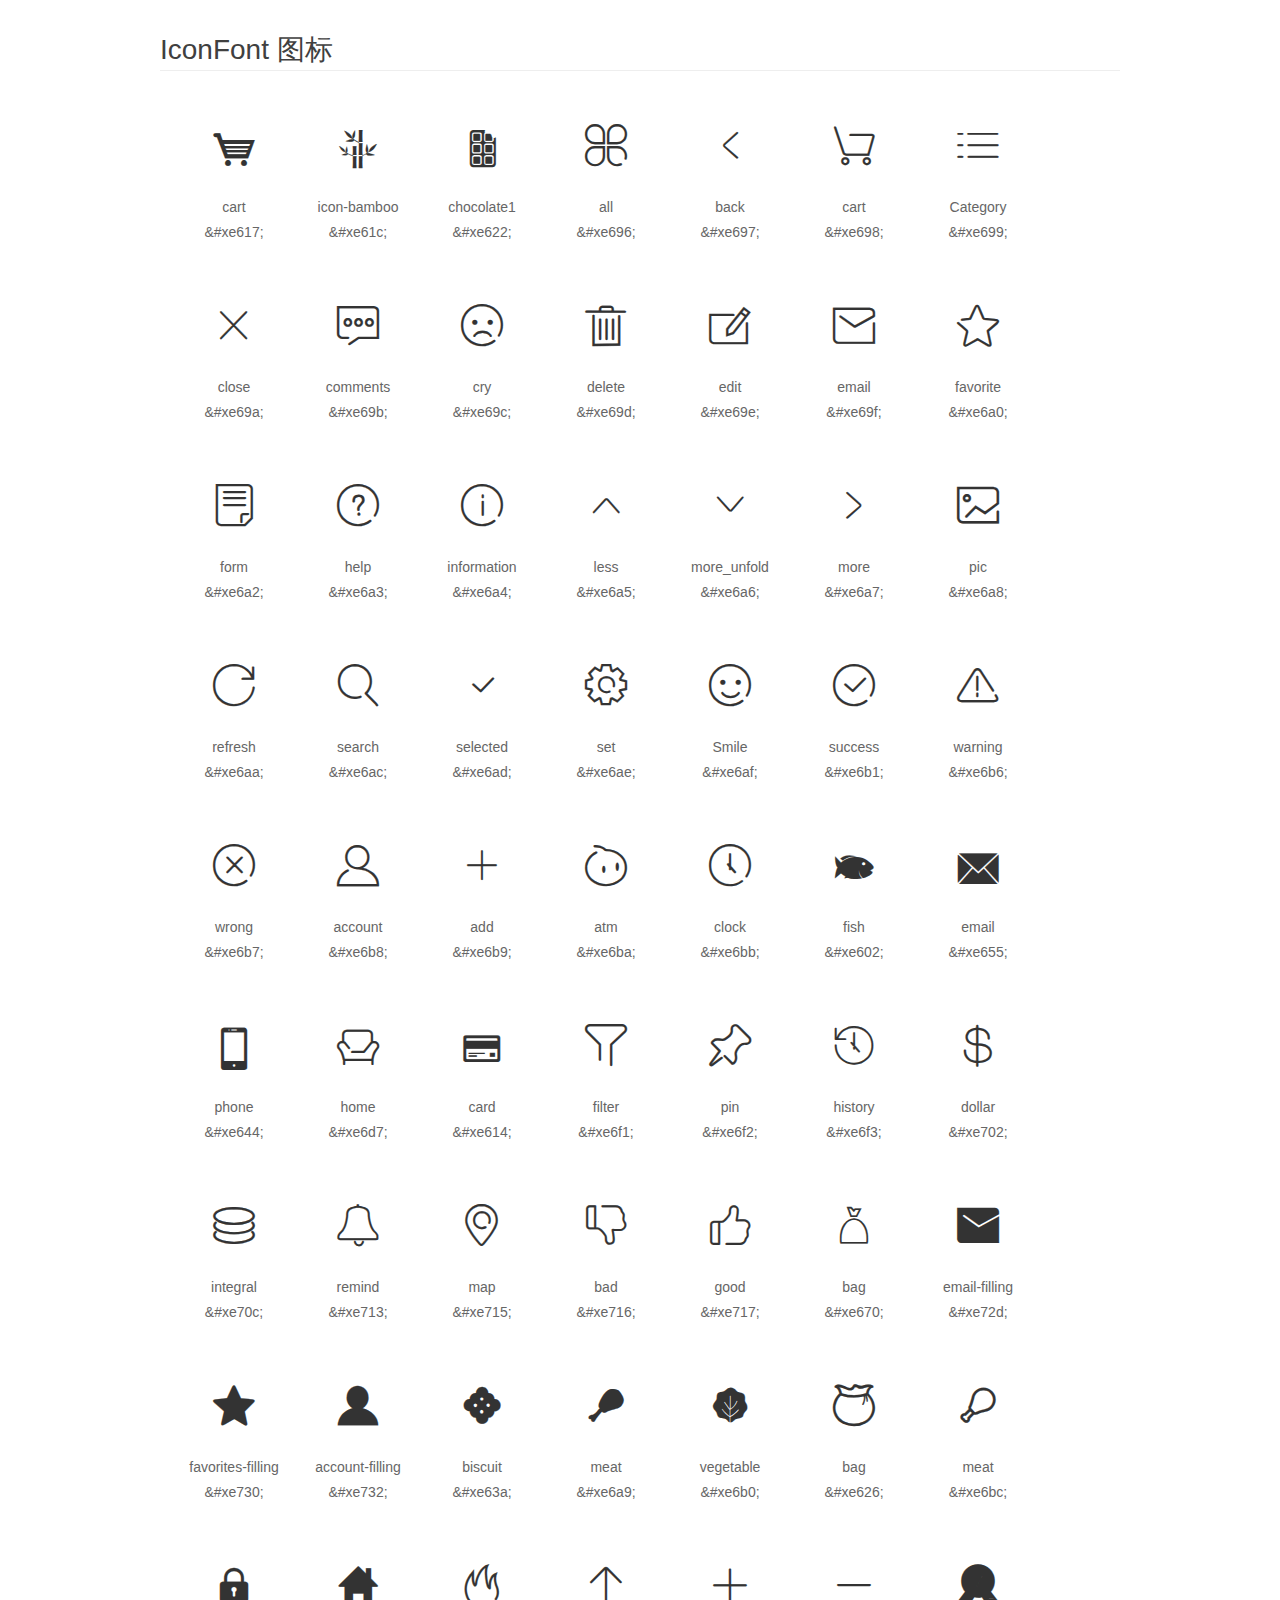
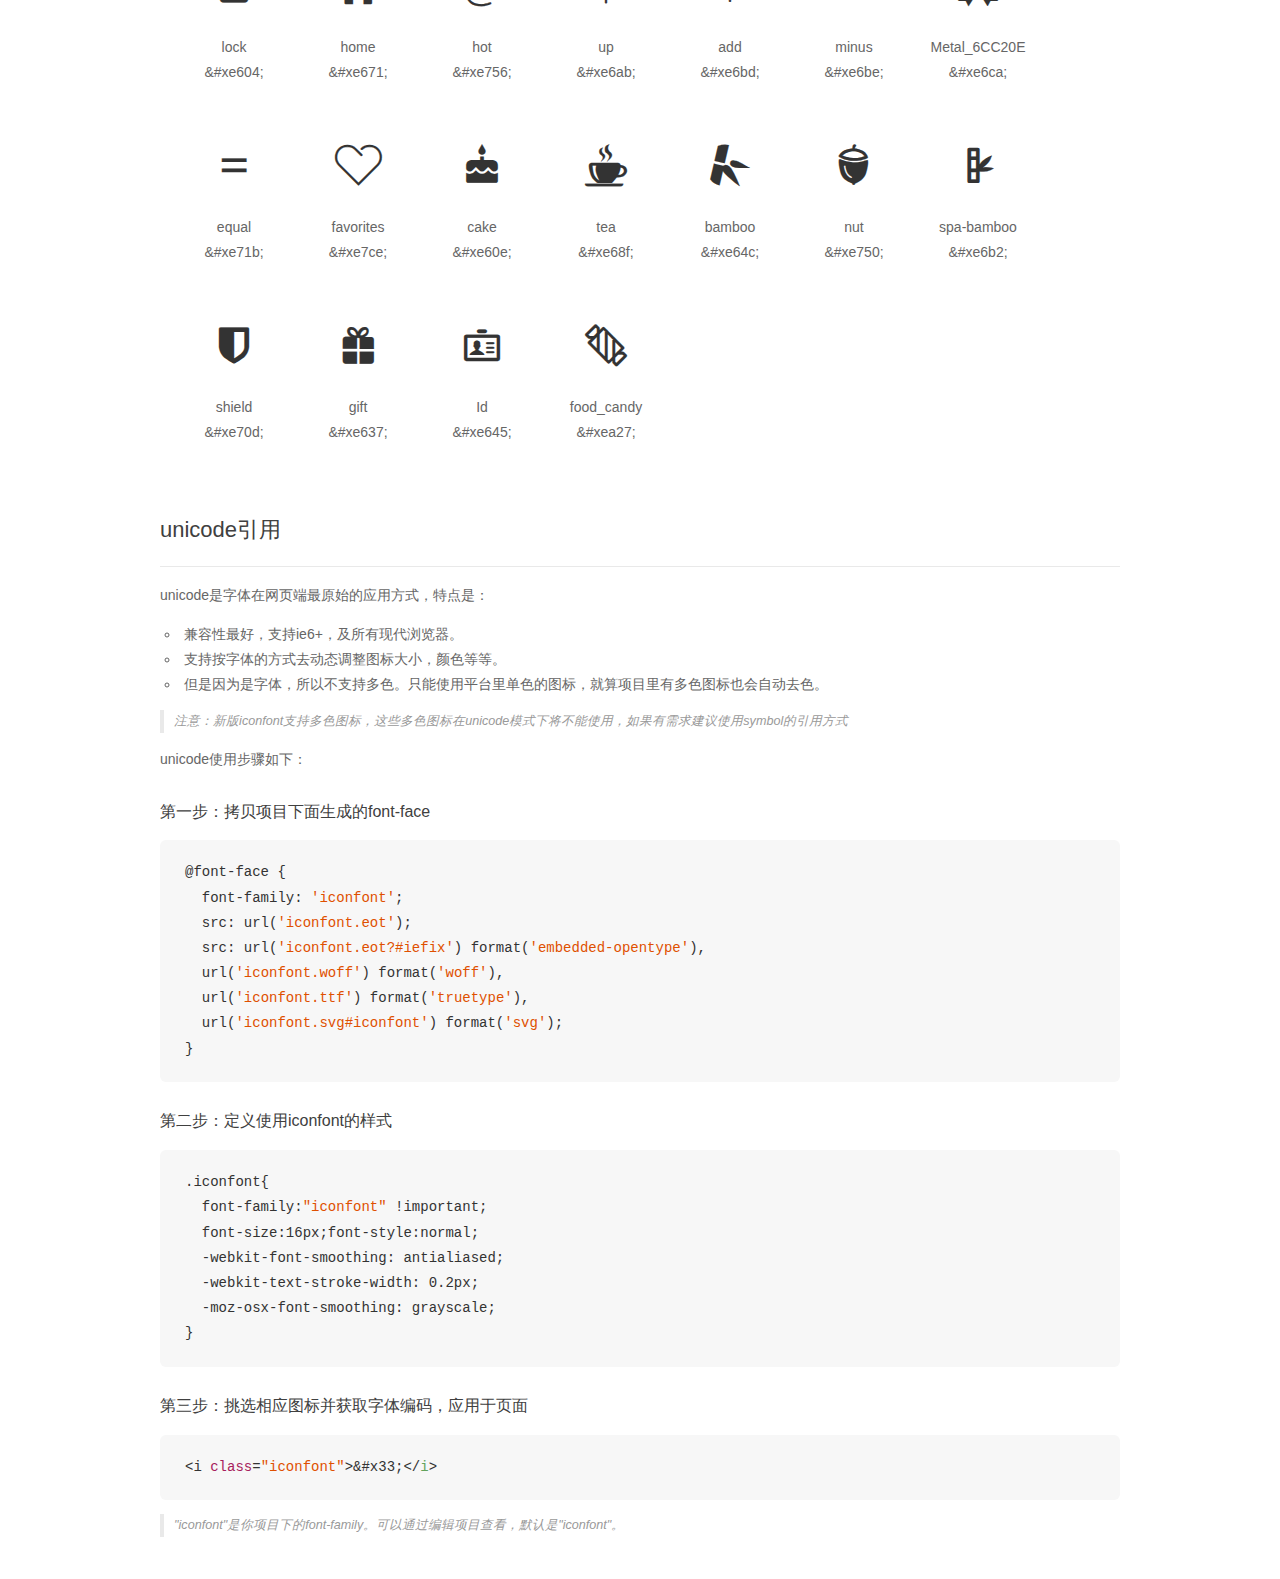
<file: font/demo_unicode.html>
<!DOCTYPE html>
<html>
<head>
    <meta charset="utf-8"/>
    <title>IconFont</title>
    <link rel="stylesheet" href="demo.css">

    <style type="text/css">

        @font-face {font-family: "iconfont";
          src: url('iconfont.eot'); /* IE9*/
          src: url('iconfont.eot#iefix') format('embedded-opentype'), /* IE6-IE8 */
          url('iconfont.woff') format('woff'), /* chrome, firefox */
          url('iconfont.ttf') format('truetype'), /* chrome, firefox, opera, Safari, Android, iOS 4.2+*/
          url('iconfont.svg#iconfont') format('svg'); /* iOS 4.1- */
        }

        .iconfont {
          font-family:"iconfont" !important;
          font-size:16px;
          font-style:normal;
          -webkit-font-smoothing: antialiased;
          -webkit-text-stroke-width: 0.2px;
          -moz-osx-font-smoothing: grayscale;
        }

    </style>
</head>
<body>
    <div class="main markdown">
        <h1>IconFont 图标</h1>
        <ul class="icon_lists clear">
            
                <li>
                <i class="icon iconfont">&#xe617;</i>
                    <div class="name">cart</div>
                    <div class="code">&amp;#xe617;</div>
                </li>
            
                <li>
                <i class="icon iconfont">&#xe61c;</i>
                    <div class="name">icon-bamboo</div>
                    <div class="code">&amp;#xe61c;</div>
                </li>
            
                <li>
                <i class="icon iconfont">&#xe622;</i>
                    <div class="name">chocolate1</div>
                    <div class="code">&amp;#xe622;</div>
                </li>
            
                <li>
                <i class="icon iconfont">&#xe696;</i>
                    <div class="name">all</div>
                    <div class="code">&amp;#xe696;</div>
                </li>
            
                <li>
                <i class="icon iconfont">&#xe697;</i>
                    <div class="name">back</div>
                    <div class="code">&amp;#xe697;</div>
                </li>
            
                <li>
                <i class="icon iconfont">&#xe698;</i>
                    <div class="name">cart</div>
                    <div class="code">&amp;#xe698;</div>
                </li>
            
                <li>
                <i class="icon iconfont">&#xe699;</i>
                    <div class="name">Category</div>
                    <div class="code">&amp;#xe699;</div>
                </li>
            
                <li>
                <i class="icon iconfont">&#xe69a;</i>
                    <div class="name">close</div>
                    <div class="code">&amp;#xe69a;</div>
                </li>
            
                <li>
                <i class="icon iconfont">&#xe69b;</i>
                    <div class="name">comments</div>
                    <div class="code">&amp;#xe69b;</div>
                </li>
            
                <li>
                <i class="icon iconfont">&#xe69c;</i>
                    <div class="name">cry</div>
                    <div class="code">&amp;#xe69c;</div>
                </li>
            
                <li>
                <i class="icon iconfont">&#xe69d;</i>
                    <div class="name">delete</div>
                    <div class="code">&amp;#xe69d;</div>
                </li>
            
                <li>
                <i class="icon iconfont">&#xe69e;</i>
                    <div class="name">edit</div>
                    <div class="code">&amp;#xe69e;</div>
                </li>
            
                <li>
                <i class="icon iconfont">&#xe69f;</i>
                    <div class="name">email</div>
                    <div class="code">&amp;#xe69f;</div>
                </li>
            
                <li>
                <i class="icon iconfont">&#xe6a0;</i>
                    <div class="name">favorite</div>
                    <div class="code">&amp;#xe6a0;</div>
                </li>
            
                <li>
                <i class="icon iconfont">&#xe6a2;</i>
                    <div class="name">form</div>
                    <div class="code">&amp;#xe6a2;</div>
                </li>
            
                <li>
                <i class="icon iconfont">&#xe6a3;</i>
                    <div class="name">help</div>
                    <div class="code">&amp;#xe6a3;</div>
                </li>
            
                <li>
                <i class="icon iconfont">&#xe6a4;</i>
                    <div class="name">information</div>
                    <div class="code">&amp;#xe6a4;</div>
                </li>
            
                <li>
                <i class="icon iconfont">&#xe6a5;</i>
                    <div class="name">less</div>
                    <div class="code">&amp;#xe6a5;</div>
                </li>
            
                <li>
                <i class="icon iconfont">&#xe6a6;</i>
                    <div class="name">more_unfold</div>
                    <div class="code">&amp;#xe6a6;</div>
                </li>
            
                <li>
                <i class="icon iconfont">&#xe6a7;</i>
                    <div class="name">more</div>
                    <div class="code">&amp;#xe6a7;</div>
                </li>
            
                <li>
                <i class="icon iconfont">&#xe6a8;</i>
                    <div class="name">pic</div>
                    <div class="code">&amp;#xe6a8;</div>
                </li>
            
                <li>
                <i class="icon iconfont">&#xe6aa;</i>
                    <div class="name">refresh</div>
                    <div class="code">&amp;#xe6aa;</div>
                </li>
            
                <li>
                <i class="icon iconfont">&#xe6ac;</i>
                    <div class="name">search</div>
                    <div class="code">&amp;#xe6ac;</div>
                </li>
            
                <li>
                <i class="icon iconfont">&#xe6ad;</i>
                    <div class="name">selected</div>
                    <div class="code">&amp;#xe6ad;</div>
                </li>
            
                <li>
                <i class="icon iconfont">&#xe6ae;</i>
                    <div class="name">set</div>
                    <div class="code">&amp;#xe6ae;</div>
                </li>
            
                <li>
                <i class="icon iconfont">&#xe6af;</i>
                    <div class="name">Smile</div>
                    <div class="code">&amp;#xe6af;</div>
                </li>
            
                <li>
                <i class="icon iconfont">&#xe6b1;</i>
                    <div class="name">success</div>
                    <div class="code">&amp;#xe6b1;</div>
                </li>
            
                <li>
                <i class="icon iconfont">&#xe6b6;</i>
                    <div class="name">warning</div>
                    <div class="code">&amp;#xe6b6;</div>
                </li>
            
                <li>
                <i class="icon iconfont">&#xe6b7;</i>
                    <div class="name">wrong</div>
                    <div class="code">&amp;#xe6b7;</div>
                </li>
            
                <li>
                <i class="icon iconfont">&#xe6b8;</i>
                    <div class="name">account</div>
                    <div class="code">&amp;#xe6b8;</div>
                </li>
            
                <li>
                <i class="icon iconfont">&#xe6b9;</i>
                    <div class="name">add</div>
                    <div class="code">&amp;#xe6b9;</div>
                </li>
            
                <li>
                <i class="icon iconfont">&#xe6ba;</i>
                    <div class="name">atm</div>
                    <div class="code">&amp;#xe6ba;</div>
                </li>
            
                <li>
                <i class="icon iconfont">&#xe6bb;</i>
                    <div class="name">clock</div>
                    <div class="code">&amp;#xe6bb;</div>
                </li>
            
                <li>
                <i class="icon iconfont">&#xe602;</i>
                    <div class="name">fish</div>
                    <div class="code">&amp;#xe602;</div>
                </li>
            
                <li>
                <i class="icon iconfont">&#xe655;</i>
                    <div class="name">email</div>
                    <div class="code">&amp;#xe655;</div>
                </li>
            
                <li>
                <i class="icon iconfont">&#xe644;</i>
                    <div class="name">phone</div>
                    <div class="code">&amp;#xe644;</div>
                </li>
            
                <li>
                <i class="icon iconfont">&#xe6d7;</i>
                    <div class="name">home</div>
                    <div class="code">&amp;#xe6d7;</div>
                </li>
            
                <li>
                <i class="icon iconfont">&#xe614;</i>
                    <div class="name">card</div>
                    <div class="code">&amp;#xe614;</div>
                </li>
            
                <li>
                <i class="icon iconfont">&#xe6f1;</i>
                    <div class="name">filter</div>
                    <div class="code">&amp;#xe6f1;</div>
                </li>
            
                <li>
                <i class="icon iconfont">&#xe6f2;</i>
                    <div class="name">pin</div>
                    <div class="code">&amp;#xe6f2;</div>
                </li>
            
                <li>
                <i class="icon iconfont">&#xe6f3;</i>
                    <div class="name">history</div>
                    <div class="code">&amp;#xe6f3;</div>
                </li>
            
                <li>
                <i class="icon iconfont">&#xe702;</i>
                    <div class="name">dollar</div>
                    <div class="code">&amp;#xe702;</div>
                </li>
            
                <li>
                <i class="icon iconfont">&#xe70c;</i>
                    <div class="name">integral</div>
                    <div class="code">&amp;#xe70c;</div>
                </li>
            
                <li>
                <i class="icon iconfont">&#xe713;</i>
                    <div class="name">remind</div>
                    <div class="code">&amp;#xe713;</div>
                </li>
            
                <li>
                <i class="icon iconfont">&#xe715;</i>
                    <div class="name">map</div>
                    <div class="code">&amp;#xe715;</div>
                </li>
            
                <li>
                <i class="icon iconfont">&#xe716;</i>
                    <div class="name">bad</div>
                    <div class="code">&amp;#xe716;</div>
                </li>
            
                <li>
                <i class="icon iconfont">&#xe717;</i>
                    <div class="name">good</div>
                    <div class="code">&amp;#xe717;</div>
                </li>
            
                <li>
                <i class="icon iconfont">&#xe670;</i>
                    <div class="name">bag</div>
                    <div class="code">&amp;#xe670;</div>
                </li>
            
                <li>
                <i class="icon iconfont">&#xe72d;</i>
                    <div class="name">email-filling</div>
                    <div class="code">&amp;#xe72d;</div>
                </li>
            
                <li>
                <i class="icon iconfont">&#xe730;</i>
                    <div class="name">favorites-filling</div>
                    <div class="code">&amp;#xe730;</div>
                </li>
            
                <li>
                <i class="icon iconfont">&#xe732;</i>
                    <div class="name">account-filling</div>
                    <div class="code">&amp;#xe732;</div>
                </li>
            
                <li>
                <i class="icon iconfont">&#xe63a;</i>
                    <div class="name">biscuit</div>
                    <div class="code">&amp;#xe63a;</div>
                </li>
            
                <li>
                <i class="icon iconfont">&#xe6a9;</i>
                    <div class="name">meat</div>
                    <div class="code">&amp;#xe6a9;</div>
                </li>
            
                <li>
                <i class="icon iconfont">&#xe6b0;</i>
                    <div class="name">vegetable</div>
                    <div class="code">&amp;#xe6b0;</div>
                </li>
            
                <li>
                <i class="icon iconfont">&#xe626;</i>
                    <div class="name">bag</div>
                    <div class="code">&amp;#xe626;</div>
                </li>
            
                <li>
                <i class="icon iconfont">&#xe6bc;</i>
                    <div class="name">meat</div>
                    <div class="code">&amp;#xe6bc;</div>
                </li>
            
                <li>
                <i class="icon iconfont">&#xe604;</i>
                    <div class="name">lock</div>
                    <div class="code">&amp;#xe604;</div>
                </li>
            
                <li>
                <i class="icon iconfont">&#xe671;</i>
                    <div class="name">home</div>
                    <div class="code">&amp;#xe671;</div>
                </li>
            
                <li>
                <i class="icon iconfont">&#xe756;</i>
                    <div class="name">hot</div>
                    <div class="code">&amp;#xe756;</div>
                </li>
            
                <li>
                <i class="icon iconfont">&#xe6ab;</i>
                    <div class="name">up</div>
                    <div class="code">&amp;#xe6ab;</div>
                </li>
            
                <li>
                <i class="icon iconfont">&#xe6bd;</i>
                    <div class="name">add</div>
                    <div class="code">&amp;#xe6bd;</div>
                </li>
            
                <li>
                <i class="icon iconfont">&#xe6be;</i>
                    <div class="name">minus</div>
                    <div class="code">&amp;#xe6be;</div>
                </li>
            
                <li>
                <i class="icon iconfont">&#xe6ca;</i>
                    <div class="name">Metal_6CC20E</div>
                    <div class="code">&amp;#xe6ca;</div>
                </li>
            
                <li>
                <i class="icon iconfont">&#xe71b;</i>
                    <div class="name">equal</div>
                    <div class="code">&amp;#xe71b;</div>
                </li>
            
                <li>
                <i class="icon iconfont">&#xe7ce;</i>
                    <div class="name">favorites</div>
                    <div class="code">&amp;#xe7ce;</div>
                </li>
            
                <li>
                <i class="icon iconfont">&#xe60e;</i>
                    <div class="name">cake</div>
                    <div class="code">&amp;#xe60e;</div>
                </li>
            
                <li>
                <i class="icon iconfont">&#xe68f;</i>
                    <div class="name">tea</div>
                    <div class="code">&amp;#xe68f;</div>
                </li>
            
                <li>
                <i class="icon iconfont">&#xe64c;</i>
                    <div class="name">bamboo</div>
                    <div class="code">&amp;#xe64c;</div>
                </li>
            
                <li>
                <i class="icon iconfont">&#xe750;</i>
                    <div class="name">nut</div>
                    <div class="code">&amp;#xe750;</div>
                </li>
            
                <li>
                <i class="icon iconfont">&#xe6b2;</i>
                    <div class="name">spa-bamboo</div>
                    <div class="code">&amp;#xe6b2;</div>
                </li>
            
                <li>
                <i class="icon iconfont">&#xe70d;</i>
                    <div class="name">shield</div>
                    <div class="code">&amp;#xe70d;</div>
                </li>
            
                <li>
                <i class="icon iconfont">&#xe637;</i>
                    <div class="name">gift</div>
                    <div class="code">&amp;#xe637;</div>
                </li>
            
                <li>
                <i class="icon iconfont">&#xe645;</i>
                    <div class="name">Id</div>
                    <div class="code">&amp;#xe645;</div>
                </li>
            
                <li>
                <i class="icon iconfont">&#xea27;</i>
                    <div class="name">food_candy</div>
                    <div class="code">&amp;#xea27;</div>
                </li>
            
        </ul>
        <h2 id="unicode-">unicode引用</h2>
        <hr>

        <p>unicode是字体在网页端最原始的应用方式，特点是：</p>
        <ul>
        <li>兼容性最好，支持ie6+，及所有现代浏览器。</li>
        <li>支持按字体的方式去动态调整图标大小，颜色等等。</li>
        <li>但是因为是字体，所以不支持多色。只能使用平台里单色的图标，就算项目里有多色图标也会自动去色。</li>
        </ul>
        <blockquote>
        <p>注意：新版iconfont支持多色图标，这些多色图标在unicode模式下将不能使用，如果有需求建议使用symbol的引用方式</p>
        </blockquote>
        <p>unicode使用步骤如下：</p>
        <h3 id="-font-face">第一步：拷贝项目下面生成的font-face</h3>
        <pre><code class="lang-js hljs javascript">@font-face {
  font-family: <span class="hljs-string">'iconfont'</span>;
  src: url(<span class="hljs-string">'iconfont.eot'</span>);
  src: url(<span class="hljs-string">'iconfont.eot?#iefix'</span>) format(<span class="hljs-string">'embedded-opentype'</span>),
  url(<span class="hljs-string">'iconfont.woff'</span>) format(<span class="hljs-string">'woff'</span>),
  url(<span class="hljs-string">'iconfont.ttf'</span>) format(<span class="hljs-string">'truetype'</span>),
  url(<span class="hljs-string">'iconfont.svg#iconfont'</span>) format(<span class="hljs-string">'svg'</span>);
}
</code></pre>
        <h3 id="-iconfont-">第二步：定义使用iconfont的样式</h3>
        <pre><code class="lang-js hljs javascript">.iconfont{
  font-family:<span class="hljs-string">"iconfont"</span> !important;
  font-size:<span class="hljs-number">16</span>px;font-style:normal;
  -webkit-font-smoothing: antialiased;
  -webkit-text-stroke-width: <span class="hljs-number">0.2</span>px;
  -moz-osx-font-smoothing: grayscale;
}
</code></pre>
        <h3 id="-">第三步：挑选相应图标并获取字体编码，应用于页面</h3>
        <pre><code class="lang-js hljs javascript">&lt;i <span class="hljs-class"><span class="hljs-keyword">class</span></span>=<span class="hljs-string">"iconfont"</span>&gt;&amp;#x33;<span class="xml"><span class="hljs-tag">&lt;/<span class="hljs-name">i</span>&gt;</span></span></code></pre>

        <blockquote>
        <p>"iconfont"是你项目下的font-family。可以通过编辑项目查看，默认是"iconfont"。</p>
        </blockquote>
    </div>


</body>
</html>
</file>
<file: font/iconfont.css>
@font-face {font-family: "iconfont";
  src: url('iconfont.eot?t=1504780772443'); /* IE9*/
  src: url('iconfont.eot?t=1504780772443#iefix') format('embedded-opentype'), /* IE6-IE8 */
  url('[data-uri]') format('woff'),
  url('iconfont.ttf?t=1504780772443') format('truetype'), /* chrome, firefox, opera, Safari, Android, iOS 4.2+*/
  url('iconfont.svg?t=1504780772443#iconfont') format('svg'); /* iOS 4.1- */
}

.iconfont {
  font-family:"iconfont" !important;
  font-size:16px;
  font-style:normal;
  -webkit-font-smoothing: antialiased;
  -moz-osx-font-smoothing: grayscale;
}

.icon-cart:before { content: "\e617"; }

.icon-bamboo:before { content: "\e61c"; }

.icon-chocolate1:before { content: "\e622"; }

.icon-all:before { content: "\e696"; }

.icon-back:before { content: "\e697"; }

.icon-cart1:before { content: "\e698"; }

.icon-category:before { content: "\e699"; }

.icon-close:before { content: "\e69a"; }

.icon-comments:before { content: "\e69b"; }

.icon-cry:before { content: "\e69c"; }

.icon-delete:before { content: "\e69d"; }

.icon-edit:before { content: "\e69e"; }

.icon-email:before { content: "\e69f"; }

.icon-favorite:before { content: "\e6a0"; }

.icon-form:before { content: "\e6a2"; }

.icon-help:before { content: "\e6a3"; }

.icon-information:before { content: "\e6a4"; }

.icon-less:before { content: "\e6a5"; }

.icon-moreunfold:before { content: "\e6a6"; }

.icon-more:before { content: "\e6a7"; }

.icon-pic:before { content: "\e6a8"; }

.icon-refresh:before { content: "\e6aa"; }

.icon-search:before { content: "\e6ac"; }

.icon-selected:before { content: "\e6ad"; }

.icon-set:before { content: "\e6ae"; }

.icon-smile:before { content: "\e6af"; }

.icon-success:before { content: "\e6b1"; }

.icon-warning:before { content: "\e6b6"; }

.icon-wrong:before { content: "\e6b7"; }

.icon-account:before { content: "\e6b8"; }

.icon-add:before { content: "\e6b9"; }

.icon-atm:before { content: "\e6ba"; }

.icon-clock:before { content: "\e6bb"; }

.icon-yu:before { content: "\e602"; }

.icon-email1:before { content: "\e655"; }

.icon-phone:before { content: "\e644"; }

.icon-home:before { content: "\e6d7"; }

.icon-card:before { content: "\e614"; }

.icon-filter:before { content: "\e6f1"; }

.icon-pin:before { content: "\e6f2"; }

.icon-history:before { content: "\e6f3"; }

.icon-dollar:before { content: "\e702"; }

.icon-jifen:before { content: "\e70c"; }

.icon-remind:before { content: "\e713"; }

.icon-map:before { content: "\e715"; }

.icon-bad:before { content: "\e716"; }

.icon-good:before { content: "\e717"; }

.icon-bag:before { content: "\e670"; }

.icon-emailfilling:before { content: "\e72d"; }

.icon-favoritesfilling:before { content: "\e730"; }

.icon-accountfilling:before { content: "\e732"; }

.icon-biscuit:before { content: "\e63a"; }

.icon-meat:before { content: "\e6a9"; }

.icon-vegetable:before { content: "\e6b0"; }

.icon-shiliangzhinengduixiang1:before { content: "\e626"; }

.icon-meat1:before { content: "\e6bc"; }

.icon-lock:before { content: "\e604"; }

.icon-home1:before { content: "\e671"; }

.icon-hot:before { content: "\e756"; }

.icon-up:before { content: "\e6ab"; }

.icon-add1:before { content: "\e6bd"; }

.icon-minus:before { content: "\e6be"; }

.icon-Metal_CCE:before { content: "\e6ca"; }

.icon-equal:before { content: "\e71b"; }

.icon-favorites:before { content: "\e7ce"; }

.icon-cake:before { content: "\e60e"; }

.icon-tea:before { content: "\e68f"; }

.icon-Group:before { content: "\e64c"; }

.icon-nut:before { content: "\e750"; }

.icon-spa-bamboo:before { content: "\e6b2"; }

.icon-shield:before { content: "\e70d"; }

.icon-gift:before { content: "\e637"; }

.icon-Id:before { content: "\e645"; }

.icon-food_candy:before { content: "\ea27"; }
</file>
<file: css/common.css>
﻿/*公共样式--开始*/
html, body, div, ul, li, h1, h2, h3, h4, h5, h6, p, dl, dt, dd, ol, form, input, textarea, th, td, select {
    margin: 0;
    padding: 0;
}
*{box-sizing: border-box;}
html, body {
    min-height: 100%;
}

body {
    font-family: "Microsoft YaHei";
    font-size:14px;
    color:#333;
}
h1, h2, h3, h4, h5, h6{}
ul,ol {
    list-style: none;
}

img {
    border: none;
    vertical-align: middle;
}

a {
    text-decoration: none;
    color: #232323;
}

table {
    border-collapse: collapse;
    table-layout: fixed;
}

input, textarea {
    outline: none;
    border: none;
}

textarea {
    resize: none;
    overflow: auto;
}

.clearfix {
    zoom: 1;
}

.clearfix:after {
    content: ".";
    width: 0;
    height: 0;
    visibility: hidden;
    display: block;
    clear: both;
    overflow:hidden;
}

.fl {
    float: left
}

.fr {
    float: right
}

.tl {
    text-align: left;
}

.tc {
    text-align: center
}

.tr {
    text-align: right;
}

.ellipse {
    overflow: hidden;
    text-overflow: ellipsis;
    white-space: nowrap;
}
.inline{
    display: inline-block;
    *display: inline;
    *zoom: 1;
}
.myclear{
	height: 20px;
}
</file>
<file: css/header.css>
/*顶部导航*/
.top-navi{
	padding-bottom: 4px;
}
.top-navi div:last-child ul{
	float: right;
}
.top-navi ul li{
	float: left;
	padding: 0 4px;
}
.search div:first-child a img{
	vertical-align: middle;
	width: 100%;
	height: 100%;
}
.top-navi a:hover{
	text-decoration: none;
}
/*搜索框*/
.search-bar{height:41px;}
.search-bar form{border:2px solid #F03726; max-width:670px;margin-top: 1%;}
.search-bar input{width: 84%; padding-left:8px;height:32px;outline:none; font-size:12px;}
#search-button {width:16%;height:32px;border:none;float:right;background: #F03740 none repeat scroll 0% 0%;
color: #F5F5F2;font-size: 14px;cursor:pointer;border-radius:0px 0px;}

.headerline{
	border-bottom: 2px solid #D2364C;
	height: 2px;
}

/*引導欄*/

.nav-line {
	font-size: 16px;
	height: 40px;
	margin-top: 10px;
	line-height: 40px;
}
.nav-line div:first-child{
	float:left;	
	background-color: #D2364C;
	color: #FFFFFF;
	
}
.nav-line ul{
	float: left;
	
}
.nav-line ul li{
	display: block;
	float: left;
	padding: 0 15px;
	font-weight: bold;
}
.nav-line ul li a:hover{
	text-decoration: none;
}
#myCarousel{
	position: relative;
}
</file>
<file: css/side-navi.css>
#myCarousel{
	/*position: absolute;
	top: 137px;*/
	float: left;
}
/*导航*/
nav{
	position: relative;
	z-index: 9;
	/*top: 0px;
	left: 382px;*/
}
.category-content{padding-left: 0;padding-right: 0;}
.category-content .category{ background-color: #2B2B2B;box-shadow: 8px 0 7px -3px rgba(0,0,0,0.3) }
.category-content .category-list li:first-child{border-top: 1px solid #333;}
.category-content .category-list li:last-child{border-bottom: 1px solid #333;}
.category-content .category-list a:hover{ text-decoration: none; color: #D2364C; }
.category-content .category-name .ml-22{font-size:14px;}
.category-content .category-list .bd-b{ height: 1px;/*  margin: -1px 10px 0 10px;*/}


.category-content .b-category-name {line-height:32px;padding-top:3px ;padding-left:8px ;}
.category-content .b-category-name span:first-child{color: #D83E54;font-size: 24px;padding-right: 8px;}
.category-content .b-category-name span:last-child{color: #FFFFFF;}
.category-content .b-category-name a{ color: #fff;}
.category-content .category-info{ position:relative;height: 100%;width: 100%;overflow: hidden;}
.category-content .hover .category-info{ border:none; text-decoration:none; background: #fff;  }
.category-content .menu-item { position: absolute;left: 195px;height:100%; z-index: 11;width:770px;background: #fff;border: 1px solid #333;border-left: 1px solid #FFFFFF;}
.category-content .menu-item .area-bg{ padding: 10px 0 10px 50px;}
.category-content .menu-in{display: none;}
.category-content .category-list li.hover .b-category-name a{ color:#4c4c4c; }
.category-content .menu-srot{width: 100%; overflow:hidden;}
.menu-srot .sort-side{ overflow:hidden }
.sort-side .dl-sort{ float:left; width:100%; }
.sort-side dt { margin-top: 5px; font-size: 14px; font-weight: bold; color: #db3e54; text-align: left;}
.sort-side dd { float:left; margin: 2px 6px 4px 0;}
.sort-side dd a{ float:left; width: auto; letter-spacing:0.5px;  line-height: 14px;  color:#888; white-space:nowrap; overflow: hidden; text-overflow:ellipsis; padding: 3px 10px; border:1px solid #e6e6e6; }
.sort-side dd a span.red{ color:#DB3E54; }
.menu-srot .brand-side{ float: left; position: relative;margin-left: -10px; padding-top: 10px; }
.brand-side {margin-top: 50px; border-top: 1px solid #eae9e9;}
.brand-side .dl-sort{overflow: hidden; height: 70px;}
.brand-side dt { position: absolute; top: -22px; padding:0 10px; font-size: 14px; font-weight: bold;}
.brand-side dd { float: left; padding: 5px 0; }
.brand-side dd a{ display: block; padding: 0 10px; line-height: 1; border-right: 1px solid #bcbcbc; color: #888; }
.brand-side dd a.more{color: #b6b6b6;}


.category-content .menu-item.top{top:0px;}
.sort-side .dl-sort{ float:left; width:50%; }
</file>
<file: css/main.css>
.today>div>div{
	height: 140px;
	position: relative;
	border: 1px solid #EEEEEE;
}

.today>div>div:first-child{	
	background-image: url(../img/clockbg.png);
	line-height: 140px;
	color:#FFFFFF;
	font-size: 28px;
	
}
.today>div>div>h3{
	position: absolute;
	font-size: 14px;
	font-weight: bold;
	color: #333333;
	top: 34px;
}

.today>div>div>h4{
	position: absolute;
	top:50px;
	font-size: 14px;
}
.today>div>div img{
	position: absolute;
	top: 6px;
	right: 18px;
	width: 120px;
}
@keyframes imgMove{
	from{right:18px;}
	to{right: 30px;}
}
.today>div>div img:hover{
	animation: imgMove 0.3s forwards;
	cursor: pointer;
}

/*标题*/
.shopTitle{margin-top: 20px;border-bottom: 2px solid #000000;padding-bottom: 5px;}
.shopTitle h4{font-size: 22px;display: inline-block;font-weight: bold;}
.shopTitle h3{font-size: 14px;display: inline-block;color:#999;margin-left: 4px;}
.shopTitle span{display: inline-block;float: right;}
.shopTitle span :not(:last-child){
	margin-right: 8px;
}
/*活动*/
.activity {min-height:180px ;}
.activity>div:last-child{margin-top: 6px;}
.activity>div:last-child>div.col-md-3{padding: 2px;}
.activity .info{position: absolute;bottom: 10px;left: 53px;background-color: #EEEEEE;}
.activity .info:hover{background-color: #BBBBBB;}
.activity .info>h3{font-size: 14px;padding: 6px 50px;}
.activity .info>h3>a:hover{color: black;}
.activity .icon-sale{position: absolute;top: 2px; width: 0;height: 0;border-top: 100px solid #0087e5;border-right: 100px solid transparent;}
.activity .icon-sale.one{border-top-color: #9b0d5f;}
.activity .icon-sale.two{border-top-color: #b48c66;}
.activity .icon-sale.three{border-top-color: #7fb113;}
.activity .icon-title{position: absolute;top:18px;left: 18px;color: #FFFFFF;}


/*floor*/
.floorMain .word>a{
	padding-left: 0;
	padding-right: 0 ;
	padding-top: 9px;
	padding-bottom: 7px;
}
.floorMain .title{
	font-weight: bold;
}
.floorMain .sub-title{
	font-size: 12px;
	font-family: "微软雅黑";
}
.floorMain>div:first-child{
	border-left: 1px solid rgba(200,200,200,0.3);
}
.floorMain>div{
	border-right: 1px solid rgba(200,200,200,0.3);
	border-bottom: 1px solid rgba(200,200,200,0.3);
}
.floorMain>div .price span{
	color:#DD2E2A;
}
.floorMain>div:nth-child(n+2):nth-child(-n+3){
	padding-top: 9px;
 	/*padding-bottom: 5px;*/
}

.floorMain>div:nth-child(n+2):nth-child(-n+3) .price{
 	position: absolute;
 	left: 230px;
 	top:40px;
}
@keyframes floorImg{
	from{margin-right: 0;}
	to{margin-right: 20px;}
}
@keyframes floorImg{
	from{transform: scale(1);}
	to{transform: scale(0.9);}
}
.floorMain>div:nth-child(n+2) img:hover{
	animation: floorImg 0.2s forwards;
}
</file>
<file: css/footer.css>
.footerline{
	border-bottom: 2px solid #D2364C;
	height: 2px;
	margin-top: 30px;
}
footer{
	width: 100%;
}
footer ul{
	margin-top: 10px;
}
footer ul>li:first-child{
	font-weight: bold;
	padding: 2px 0;
}
footer ul>li:not(:first-child)>a{
	color:#666666;
}
footer>div img{
	width: 80px;
}
footer>div:last-child>div{
	margin-top: 4px;
	padding: 8px 0;
	border-top: 1px solid #DDDDDD;
}
footer>div:last-child>div>a{
	padding: 0 10px;
}
</file>
<file: css/cart.css>
.cart-checkbox{
	
}
.concent{
	margin-top: 20px;	
}
.cart-head{
	background-color: #f3f3f3;
}
.cart-head li{
	float: left;
	height: 40px;
	line-height: 40px;
}
.cart-head{
	border: 1px solid #e9e9e9;
}
.price-original{
	text-decoration: line-through;
}
.td-info{
	/*border:1px solid #16C2C2;*/
}
.item-content{
	border:1px solid #f3f3f3;
	padding-bottom: 20px;
}
.td-amount li input[type="text"]{
	width: 100%;
	text-align: center;
	float: right;
	margin-top: 4px;
}
.td-amount button{
	background-color: #FFFFFF;
	outline: none;
	border: 1px solid #DDDDDD;
}
.price-line .price-now{
	color:#E4393C;
}
.cart-bottom{
	background-color: #f3f3f3;
	border:1px solid #e9e9e9;
	height: 40px;
	line-height: 40px;
}
.cart-bottom{
	
}
</file>
<file: css/frame.css>
body{
	background-color: #f8f8f8;
}
/*左边导航栏的样式*/
aside>ul{
	margin-top: 23px;
	border-top:4px solid #FEC4D7;
	background-color: #FFFFFF;
}
aside>ul>li>ul>li.active>a{
	color:#E4393C !important;
}
aside>ul>li>ul>li.active>a:focus{
	text-decoration: none;
}
/*左面导航栏的内容*/
li.person-list{
	padding: 10px 10px;
}
li.person-list:first-child{
	font-size: 15px;
}
/*左面导航栏的border-top（除了最后一个）*/
li.person-list:not(:first-child){
	border-top: 1px solid #F5F8FA;
}
/*左面导航栏的小标题*/
li.person-list>ul>li.list-title{
	font-weight: bold;
}
li.person-list>ul>li.list-title:not(:first-child){
	margin-top: 15px;
	padding-top: 15px;
	border-top: 1px solid #F5F8FA;
}
/*左面导航栏选项*/
li.person-list>ul>li>a{
	color: #666;
}
li.person-list>ul>li{
	padding: 5px 0px;
}
/*右面内容的样式*/
#centerTabContent{
	margin-top: 23px;
	background-color: #FFFFFF;
}
/*右面标题样式*/
.center-title{
	padding: 20px 0 16px 15px;
	border-bottom: 1px solid #EEE;
}
/*用户名加粗*/
.center-title>div>b{
	font-size: 20px;
}
</file>
<file: css/personal-info.css>
/* 个人信息 */
.user-infoPic{position: relative;border-bottom:1px solid #E4EAEE;padding: 40px 0 40px 0px;}
.filePic{text-align: center;}
.filePic>img{
	width: 50%;
}
.inputPic{ cursor:pointer;height:100%;position: absolute;width: 50%;left: 30%;opacity: 0;}
.info-m{
	margin-top: 20px;
}
.info-m div a{
	color:#666;
}
.info-m>div{
	padding: 4px 0;
}
.info-main{
	padding: 20px 0 8px 0;
}
/*修改信息*/
.birth-select,.birth-select2 {float:left; margin-right:5px; vertical-align:middle;}
.birth-select select{float:left; width:60px;background: none;border:none ;padding-top:9px ;}
.birth-select2 select{float:left; width:40px;background: none;border: none;padding-top:9px ;}


.user-info{width:100%;overflow:hidden;padding-bottom: 2px;}
.user-safety{width:100%;overflow:hidden;}

/*安全设置*/
.check a{text-decoration: none;}
.check ul li:nth-child(1) div span{color:#E4393C;}
.check ul li:nth-child(2) div span{color:#888888;}
.check ul li:nth-child(3) div span{color:#609CE3;}
.check ul li:nth-child(4) div span{color:#F69954;}
.check ul li:nth-child(5) div span{color:#16C2C2;}
.check ul li:nth-child(6) div span{color:#B6D700;}
.m-left h4{font-weight: bold;font-size: 16px;}

.user-safety .check .fore1 {width:80px;font-size: 14px; font-weight:bold; line-height:21px;padding-top:8px ;}

.user-safety .check .fore3 {text-align:center;font-size: 12px; float:right; line-height:21px;}

.check ul li span.iconfont{font-size: 30px;}
.check ul li {padding: 14px 0;}
.safe-modify{margin-top: 10px;background-color: #3bb4f2; color: #FFFFFF;text-align: center;padding: 2px 0;}

/*地址*/
.address{
	position: relative;
	margin-top: 20px;
	padding-bottom: 8px;
}
.address>li{position: relative; border:1px solid #EEE;}
.address .default-address{display:none;position: absolute;right: 0px;background-color: #ee3495;color:#FFF;border-radius: 4px;padding: 1px 6px;cursor: pointer;}
.address li>div:not(:first-child){padding:6px 0px;}
.address li>div:nth-child(2)>span{
	padding: 0px 4px;
	color:#0087E5;
}
.address li>div:nth-child(3)>span:first-child{
	color:#E4393C;
}
.address>li:hover .default-address{
	display: block;
}
.address .iconfont.icon-edit{
	color:#16C2C2;
}
.address .iconfont.icon-delete{
	color:#E4393C;
}
.address .iconfont.icon-selected{
	display: none;
}
.address .default-active .iconfont.icon-selected{
	display: block;
	position: absolute;
	right: 6px;
	bottom: 0;
	color: #419641;
	font-size: 20px;
	font-weight: bold;
}
.address li.default-active{
	border:1px solid #EECCCC;
}
.add-address form{
	padding-top: 28px;
}
.add-address form div select{
	width: 31%;
	float: left;
}
.add-address form div select:not(:first-child){
	margin-left: 3%;
}
/*订单管理*/
#center-order .center-content{
	margin-top: 16px;
}
.order-info-title{
	margin-top: 10px;
	border: 1px solid #EEE;
	padding: 10px 0;
}
.order-info-title li{
	/*float: left;*/
}
.order-info-content{
	margin-top: 10px;
}
/*订单编号和成交时间*/
.order-info-content-NoAndTime{
	padding: 6px 0;
}
.order-info-content-product-list{
	border:1px solid #EEE;
	position: relative;
}
.order-info-content-product-list .media{	
	margin: 12px 0px 12px 10px;
}
.order-info-content-product-list .media-heading p{
	margin-top: 6px;
}
.order-info-content-product-list .product-product-operation{
	padding-right: 30px;
}
.product-sum-status-operation{
	position: absolute;
	top: 50%;
	right: 0;
	margin-top: -40px;
}
.product-sum-status-operation div{
	display: inline-block;
}
.product-sum-status-operation .operation{
	line-height: 80px;
}
.product-sum-status-operation .operation a{
	background-color: #d7342e;
	color: #FFFFFF;
	padding: 6px 10px;
}
#center-service .center-content{
	margin-top: 16px;
}
#center-service .product-sum-status-operation{
	position: static;
	margin: initial;
}
</file>
<file: css/introduction.css>
.breadcrumb{
	background-color: #FFFFFF;
}

.productImg>img:not(:first-child){
	cursor: pointer;
}
.productImg>img:not(:first-child){
	margin-top: 8px;
}
.productInfo h4{
	font-weight: bold;
}
.productInfo>div{
	background-color: #F7F7F7;
	margin-top: 8px;
}
.productInfo>div th{
	color:#888;
	font-weight: normal;
}
.productInfo>div td{
	padding: 6px;
	color:#E4393C;
	font-weight: bold;
}

.productInfo>div tr:nth-child(2) td{
	font-size: 22px;
	color:#c00;
}

.productInfo>div tr:nth-child(3) td{
	color: #000000;
	font-weight: 100;
	text-decoration: line-through;
}
.express{
	margin-top: 18px;
}
.express div label{
	height: 100%;
	line-height: 34px;
	width: 10%;
}
.express select{
	width: 30%;
	float: left;
	text-align: center;
}
.express select:not(:first-child){
	margin-left: 3%;
}
.express>div>div:nth-child(2){
	padding-left: 0;
	padding-right: 0;
}
.express>div>div{
	height: 100%;
	line-height: 34px;
}
.express>div>div:last-child{
	padding-left: 0;
}
.count{
	padding-top: 10px;
}
.count button:focus{
	outline: none;
	background-color: #FFFFFF;
	border: 1px solid #CCC;
}
.count button span{
	color:#c00;
}
.taste{
	
}
.taste ul>li{
	margin-top: 16px;
	float: left;
}
.taste ul>li:first-child{
	line-height: 26px;
	color:#888;
	font-size: 13px;
}
.taste ul>li:not(:first-child){
	margin-left: 6px;
}
.taste ul>li>button{
	background-color: #FFFFFF;
	border: 1px solid #DDDDDD;
	outline: none;
}
.taste ul>li>input{
	width: 40px;
	line-height: 24px;
}
.taste .check{
	border: 2px solid #C12E2A;
}
.taste ul:last-child>li>button{
	padding: 6px;
	border: 1px solid #DD2C28;
}
.taste ul:last-child>li:nth-child(2)>button{
	border: 1px solid #F03726;
	background-color: #FFEDED;
	color: #F03726;
}
.taste ul:last-child>li:nth-child(3)>button{
	border: 1px solid #F03726;
	background-color: #F03726;
	color: #FFFFFF;
}

/*搭配*/

.match-title{height: 36px;line-height: 36px;font-size: 16px;margin: 4px 10px;border-bottom: 1px solid #E6E6E6;color:#E4393C;font-weight: 700;}
.like_list{overflow: hidden;}
.like_list li{float: left;margin-left: 8px;margin-right: 10px;padding-bottom: 20px;text-align: center;}
.s_picBox {width:100px;overflow: hidden;display: block;}
.s_picBox img{width:100% ;}
.info-box-price { color: #E4393C;font-size: 16px;font-weight: 600;}
.info-original-price {text-decoration: line-through;font-size: 12px;color: #999;margin-left: 5px;font-weight: 400;}
.like_list .plus_icon {width: 10px;font-size: 20px;color: #C3C3C3;height:100px ;line-height:100px;}
.like_list .total_price p {font-size: 12px;padding-bottom: 8px;}
.like_list .total_price .combo_price span {font-size: 16px;color: #E4393C;font-weight: 600;}
.like_list .total_price {margin-top:35px;padding-left: 8px;}
.like_list .total_price .buy_now {background-color: #F03726; color: #FFF;margin:0px auto;text-align: center;margin-top: 4px;
width: 62px;line-height:24px;font-size: 12px;display: block;padding: 3px 6px;}
.like_list .plus_icon i.am-icon-angle-right{position: absolute;right:10px;font-weight:600 ;}
.match-comment{border-bottom: 1px solid #E6E6E6;}

/*介绍*/
.introduce{
	margin-top: 20px;
}
.other{
	border: 1px solid #D4D4D4;
}
.other>ul>div>h4{
	font-size: 14px;
	text-align: center;
	background-color: #EEEEEE;
	padding: 2px;
	font-family: "微软雅黑";
	border-left: 1px solid #D4D4D4;
	border-right: 1px solid #D4D4D4;
}
.other>ul>li{
	padding-top: 12px;
	padding-bottom: 10px;
	text-align: center;
	border-top:1px solid #D4D4D4;
}

.p-price{
	color:#E4393C;
}
.introduceMain>div>ul>li>a{
	
}

/*产品参数*/

.J_BrandAttr.name {color: #666;padding: 8px 20px 10px;height: 40px;line-height: 40px;text-align:left;}
.pro-content-title {margin-top: 16px;}
.pro-content-title h4 {position: relative;float: left;height: 35px;padding-right: 10px;border-bottom: 1px solid #F70;font-size: 14px;margin-bottom: 10px;}
.pro-content-title>ul>li{margin-top: 6px;color: #888;}
ul#J_AttrUL{padding: 0px 20px 18px;text-indent: 0px;overflow: hidden;}

ul#J_AttrUL li {float: left;width: 100%;height: 18px;overflow: hidden;margin: 10px 0px 0px 0px;line-height: 18px;vertical-align: top;white-space: nowrap; text-overflow: ellipsis;color: #666;font-size:14px;}



/*图片*/
.twlistNews img,.sh .return-process img{width:100%;}
.twlistNews{padding-top: 10px;}


/*评价*/
.tb-tbcr-content {color: #3F3F3F;font-size: 14px;}
.tb-tbc-rate .tb-r-act-bar {margin-top: 10px;float: left;font-size:10px ;color: #B0B0B0;}

.pro-all-judge ul{background-color:#FAFAFA;border: 1px solid #F5F5F5;}
.pro-all-judge li{ float:left;text-align:center;width:25%;}
.tb-taglist-li{}

li.am-comment{ width:100%}
.am-comments-list-flip .am-comment-main {margin-right: 0px;}

/*印象*/

.pro-judge .percentage{color:#E4393C;font-size: 36px;}
.pro-judge>div:first-child{padding-top: 18px;}
.pro-judge dt{height: 36px;line-height: 36px;font-size: 16px;color: #E4393C;font-weight: 700;text-align: left;}
.pro-judge dl{margin-top: 16px;margin-bottom: 10px;}
.pro-judge .comm-tags {float: left;height: 21px;line-height: 21px;padding: 0 7px;margin-right: 5px;background:#f47602;margin-bottom: 10px;color:#fff ;}  

/*须知*/

.tb-rate-alert {border: 1px solid #EEE;padding: 4px 8px;font-size:16px;background-color: #FFE;border-color: #FC7;}


/* ==========================================================================
   Component: Comment
 ============================================================================ */
.am-comment:before,
.am-comment:after {
  content: " ";
  display: table;
}
.am-comment:after {
  clear: both;
}
.am-comment-avatar {
  float: left;
  width: 32px;
  height: 32px;
  border-radius: 50%;
  border: 1px solid transparent;
}
@media only screen and (min-width:641px) {
  .am-comment-avatar {
    width: 48px;
    height: 48px;
  }
}
.am-comment-main {
  position: relative;
  margin-left: 42px;
  border: 1px solid #dedede;
  border-radius: 0;
}
.am-comment-main:before,
.am-comment-main:after {
  position: absolute;
  top: 10px;
  left: -8px;
  right: 100%;
  width: 0;
  height: 0;
  display: block;
  content: " ";
  border-color: transparent;
  border-style: solid solid outset;
  border-width: 8px 8px 8px 0;
  pointer-events: none;
}
.am-comment-main:before {
  border-right-color: #dedede;
  z-index: 1;
}
.am-comment-main:after {
  border-right-color: #f8f8f8;
  margin-left: 1px;
  z-index: 2;
}
@media only screen and (min-width:641px) {
  .am-comment-main {
    margin-left: 63px;
  }
}
.am-comment-hd {
  background: #f8f8f8;
  border-bottom: 1px solid #eee;
  display: -webkit-box;
  display: -webkit-flex;
  display: -ms-flexbox;
  display: flex;
}
.am-comment-title {
  margin: 0 0 8px 0;
  font-size: 1.6rem;
  line-height: 1.2;
}
.am-comment-meta {
  -webkit-box-flex: 1;
  -webkit-flex: 1;
      -ms-flex: 1;
          flex: 1;
  padding: 10px 15px;
  font-size: 13px;
  color: #999999;
  line-height: 1.2;
  white-space: nowrap;
  text-overflow: ellipsis;
  overflow: hidden;
}
.am-comment-meta a {
  color: #999999;
}
.am-comment-author {
  font-weight: bold;
  color: #999999;
}
.am-comment-bd {
  padding: 15px;
  overflow: hidden;
}
.am-comment-bd > :last-child {
  margin-bottom: 0;
}
.am-comment-footer {
  padding: 0 15px 5px;
}
.am-comment-footer .am-comment-actions a + a {
  margin-left: 5px;
}
.am-comment-actions {
  font-size: 13px;
  color: #999999;
}
.am-comment-actions a {
  display: inline-block;
  padding: 10px 5px;
  line-height: 1;
  color: #999999;
  opacity: .7;
}
.am-comment-actions a:hover {
  color: #0e90d2;
  opacity: 1;
}
.am-comment-hd .am-comment-actions {
  padding-right: .5rem;
}
.am-comment-flip .am-comment-avatar {
  float: right;
}
.am-comment-flip .am-comment-main {
  margin-left: auto;
  margin-right: 42px;
}
@media only screen and (min-width:641px) {
  .am-comment-flip .am-comment-main {
    margin-right: 63px;
  }
}
.am-comment-flip .am-comment-main:before,
.am-comment-flip .am-comment-main:after {
  left: auto;
  right: -8px;
  border-width: 8px 0 8px 8px;
}
.am-comment-flip .am-comment-main:before {
  border-left-color: #dedede;
}
.am-comment-flip .am-comment-main:after {
  border-left-color: #f8f8f8;
  margin-right: 1px;
  margin-left: auto;
}
.am-comment-primary .am-comment-avatar {
  border-color: #0e90d2;
}
.am-comment-primary .am-comment-main {
  border-color: #0e90d2;
}
.am-comment-primary .am-comment-main:before {
  border-right-color: #0e90d2;
}
.am-comment-primary.am-comment-flip .am-comment-main:before {
  border-left-color: #0e90d2;
  border-right-color: transparent;
}
.am-comment-primary.am-comment-flip .am-comment-main:after {
  border-left-color: #f8f8f8;
}
.am-comment-secondary .am-comment-avatar,
.am-comment-highlight .am-comment-avatar {
  border-color: #3bb4f2;
}
.am-comment-secondary .am-comment-main,
.am-comment-highlight .am-comment-main {
  border-color: #3bb4f2;
}
.am-comment-secondary .am-comment-main:before,
.am-comment-highlight .am-comment-main:before {
  border-right-color: #3bb4f2;
}
.am-comment-secondary.am-comment-flip .am-comment-main:before,
.am-comment-highlight.am-comment-flip .am-comment-main:before {
  border-left-color: #3bb4f2;
  border-right-color: transparent;
}
.am-comment-secondary.am-comment-flip .am-comment-main:after,
.am-comment-highlight.am-comment-flip .am-comment-main:after {
  border-left-color: #f8f8f8;
}
.am-comment-success .am-comment-avatar {
  border-color: #5eb95e;
}
.am-comment-success .am-comment-main {
  border-color: #5eb95e;
}
.am-comment-success .am-comment-main:before {
  border-right-color: #5eb95e;
}
.am-comment-success.am-comment-flip .am-comment-main:before {
  border-left-color: #5eb95e;
  border-right-color: transparent;
}
.am-comment-success.am-comment-flip .am-comment-main:after {
  border-left-color: #f8f8f8;
}
.am-comment-warning .am-comment-avatar {
  border-color: #F37B1D;
}
.am-comment-warning .am-comment-main {
  border-color: #F37B1D;
}
.am-comment-warning .am-comment-main:before {
  border-right-color: #F37B1D;
}
.am-comment-warning.am-comment-flip .am-comment-main:before {
  border-left-color: #F37B1D;
  border-right-color: transparent;
}
.am-comment-warning.am-comment-flip .am-comment-main:after {
  border-left-color: #f8f8f8;
}
.am-comment-danger .am-comment-avatar {
  border-color: #dd514c;
}
.am-comment-danger .am-comment-main {
  border-color: #dd514c;
}
.am-comment-danger .am-comment-main:before {
  border-right-color: #dd514c;
}
.am-comment-danger.am-comment-flip .am-comment-main:before {
  border-left-color: #dd514c;
  border-right-color: transparent;
}
.am-comment-danger.am-comment-flip .am-comment-main:after {
  border-left-color: #f8f8f8;
}
.am-comments-list {
  padding: 0;
  list-style: none;
}
.am-comments-list .am-comment {
  margin: 1.6rem 0 0 0;
  list-style: none;
}
@media only screen and (min-width:641px) {
  .am-comments-list-flip .am-comment-main {
    margin-right: 64px;
  }
  .am-comments-list-flip .am-comment-flip .am-comment-main {
    margin-left: 64px;
  }
}

/*猜你喜欢*/
.like ul{
	margin-top: 30px;
}
.like ul li{
	text-align: center;
	padding-bottom: 12px;
}
.price-like{
	text-align: center;
	color: #E4393C;
}
</file>
<file: css/login-register.css>
.headerline{
	border-bottom: 2px solid #D2364C;
	height: 2px;
}
.logo{
	margin: 20px 0;
}
.logo div{
	margin-top: 25px;
	font-size: 12px;
	color:#6C6C6C;
	text-align: center;
 	border: solid 1px #FFB4A8;
	padding: 5px 0;
	background-color: #FEF2F2;
}
.main{
	background-image:url(../img/bg.jpg);
	background-position-x: -200px;
}
.login{
	height:650px;
	margin: 0 auto;
	
}
.my-form{
	margin-top: 180px;
	padding: 26px 50px 46px 50px;
	background-color: #FFFFFF;
	box-shadow: 0px 0px 5px rgba(0,0,0,0.5);
} 
.form-control{
	margin-top: 14px;
}
#register>form>button{
	margin-top: 14px;
}
.footerline{
	margin-top: 20px;
}
</file>
<file: font/demo.css>
*{margin: 0;padding: 0;list-style: none;}
/*
KISSY CSS Reset
理念：1. reset 的目的不是清除浏览器的默认样式，这仅是部分工作。清除和重置是紧密不可分的。
2. reset 的目的不是让默认样式在所有浏览器下一致，而是减少默认样式有可能带来的问题。
3. reset 期望提供一套普适通用的基础样式。但没有银弹，推荐根据具体需求，裁剪和修改后再使用。
特色：1. 适应中文；2. 基于最新主流浏览器。
维护：玉伯<lifesinger@gmail.com>, 正淳<ragecarrier@gmail.com>
 */

/** 清除内外边距 **/
body, h1, h2, h3, h4, h5, h6, hr, p, blockquote, /* structural elements 结构元素 */
dl, dt, dd, ul, ol, li, /* list elements 列表元素 */
pre, /* text formatting elements 文本格式元素 */
form, fieldset, legend, button, input, textarea, /* form elements 表单元素 */
th, td /* table elements 表格元素 */ {
  margin: 0;
  padding: 0;
}

/** 设置默认字体 **/
body,
button, input, select, textarea /* for ie */ {
  font: 12px/1.5 tahoma, arial, \5b8b\4f53, sans-serif;
}
h1, h2, h3, h4, h5, h6 { font-size: 100%; }
address, cite, dfn, em, var { font-style: normal; } /* 将斜体扶正 */
code, kbd, pre, samp { font-family: courier new, courier, monospace; } /* 统一等宽字体 */
small { font-size: 12px; } /* 小于 12px 的中文很难阅读，让 small 正常化 */

/** 重置列表元素 **/
ul, ol { list-style: none; }

/** 重置文本格式元素 **/
a { text-decoration: none; }
a:hover { text-decoration: underline; }


/** 重置表单元素 **/
legend { color: #000; } /* for ie6 */
fieldset, img { border: 0; } /* img 搭车：让链接里的 img 无边框 */
button, input, select, textarea { font-size: 100%; } /* 使得表单元素在 ie 下能继承字体大小 */
/* 注：optgroup 无法扶正 */

/** 重置表格元素 **/
table { border-collapse: collapse; border-spacing: 0; }

/* 清除浮动 */
.ks-clear:after, .clear:after {
  content: '\20';
  display: block;
  height: 0;
  clear: both;
}
.ks-clear, .clear {
  *zoom: 1;
}

.main {
  padding: 30px 100px;
width: 960px;
margin: 0 auto;
}
.main h1{font-size:36px; color:#333; text-align:left;margin-bottom:30px; border-bottom: 1px solid #eee;}

.helps{margin-top:40px;}
.helps pre{
  padding:20px;
  margin:10px 0;
  border:solid 1px #e7e1cd;
  background-color: #fffdef;
  overflow: auto;
}

.icon_lists{
  width: 100% !important;

}

.icon_lists li{
  float:left;
  width: 100px;
  height:180px;
  text-align: center;
  list-style: none !important;
}
.icon_lists .icon{
  font-size: 42px;
  line-height: 100px;
  margin: 10px 0;
  color:#333;
  -webkit-transition: font-size 0.25s ease-out 0s;
  -moz-transition: font-size 0.25s ease-out 0s;
  transition: font-size 0.25s ease-out 0s;

}
.icon_lists .icon:hover{
  font-size: 100px;
}



.markdown {
  color: #666;
  font-size: 14px;
  line-height: 1.8;
}

.highlight {
  line-height: 1.5;
}

.markdown img {
  vertical-align: middle;
  max-width: 100%;
}

.markdown h1 {
  color: #404040;
  font-weight: 500;
  line-height: 40px;
  margin-bottom: 24px;
}

.markdown h2,
.markdown h3,
.markdown h4,
.markdown h5,
.markdown h6 {
  color: #404040;
  margin: 1.6em 0 0.6em 0;
  font-weight: 500;
  clear: both;
}

.markdown h1 {
  font-size: 28px;
}

.markdown h2 {
  font-size: 22px;
}

.markdown h3 {
  font-size: 16px;
}

.markdown h4 {
  font-size: 14px;
}

.markdown h5 {
  font-size: 12px;
}

.markdown h6 {
  font-size: 12px;
}

.markdown hr {
  height: 1px;
  border: 0;
  background: #e9e9e9;
  margin: 16px 0;
  clear: both;
}

.markdown p,
.markdown pre {
  margin: 1em 0;
}

.markdown > p,
.markdown > blockquote,
.markdown > .highlight,
.markdown > ol,
.markdown > ul {
  width: 80%;
}

.markdown ul > li {
  list-style: circle;
}

.markdown > ul li,
.markdown blockquote ul > li {
  margin-left: 20px;
  padding-left: 4px;
}

.markdown > ul li p,
.markdown > ol li p {
  margin: 0.6em 0;
}

.markdown ol > li {
  list-style: decimal;
}

.markdown > ol li,
.markdown blockquote ol > li {
  margin-left: 20px;
  padding-left: 4px;
}

.markdown code {
  margin: 0 3px;
  padding: 0 5px;
  background: #eee;
  border-radius: 3px;
}

.markdown pre {
  border-radius: 6px;
  background: #f7f7f7;
  padding: 20px;
}

.markdown pre code {
  border: none;
  background: #f7f7f7;
  margin: 0;
}

.markdown strong,
.markdown b {
  font-weight: 600;
}

.markdown > table {
  border-collapse: collapse;
  border-spacing: 0px;
  empty-cells: show;
  border: 1px solid #e9e9e9;
  width: 95%;
  margin-bottom: 24px;
}

.markdown > table th {
  white-space: nowrap;
  color: #333;
  font-weight: 600;

}

.markdown > table th,
.markdown > table td {
  border: 1px solid #e9e9e9;
  padding: 8px 16px;
  text-align: left;
}

.markdown > table th {
  background: #F7F7F7;
}

.markdown blockquote {
  font-size: 90%;
  color: #999;
  border-left: 4px solid #e9e9e9;
  padding-left: 0.8em;
  margin: 1em 0;
  font-style: italic;
}

.markdown blockquote p {
  margin: 0;
}

.markdown .anchor {
  opacity: 0;
  transition: opacity 0.3s ease;
  margin-left: 8px;
}

.markdown .waiting {
  color: #ccc;
}

.markdown h1:hover .anchor,
.markdown h2:hover .anchor,
.markdown h3:hover .anchor,
.markdown h4:hover .anchor,
.markdown h5:hover .anchor,
.markdown h6:hover .anchor {
  opacity: 1;
  display: inline-block;
}

.markdown > br,
.markdown > p > br {
  clear: both;
}


.hljs {
  display: block;
  background: white;
  padding: 0.5em;
  color: #333333;
  overflow-x: auto;
}

.hljs-comment,
.hljs-meta {
  color: #969896;
}

.hljs-string,
.hljs-variable,
.hljs-template-variable,
.hljs-strong,
.hljs-emphasis,
.hljs-quote {
  color: #df5000;
}

.hljs-keyword,
.hljs-selector-tag,
.hljs-type {
  color: #a71d5d;
}

.hljs-literal,
.hljs-symbol,
.hljs-bullet,
.hljs-attribute {
  color: #0086b3;
}

.hljs-section,
.hljs-name {
  color: #63a35c;
}

.hljs-tag {
  color: #333333;
}

.hljs-title,
.hljs-attr,
.hljs-selector-id,
.hljs-selector-class,
.hljs-selector-attr,
.hljs-selector-pseudo {
  color: #795da3;
}

.hljs-addition {
  color: #55a532;
  background-color: #eaffea;
}

.hljs-deletion {
  color: #bd2c00;
  background-color: #ffecec;
}

.hljs-link {
  text-decoration: underline;
}

pre{
  background: #fff;
}
</file>
